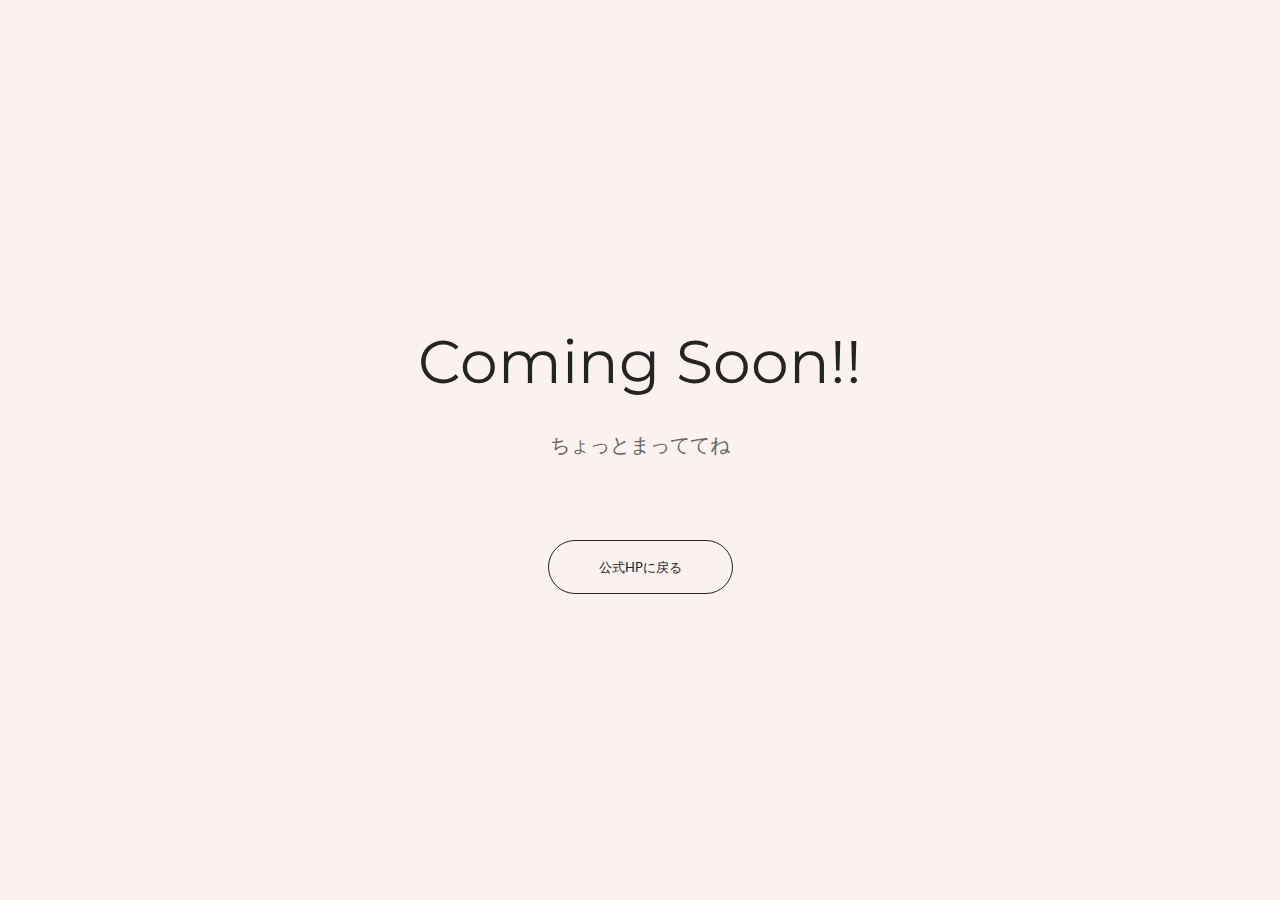
<file: index_coming_soon.html>
<!DOCTYPE html>
<html lang="ja" class="no-js">
<!-- Begin Head -->

<head>
  <!-- Basic -->
  <meta charset="utf-8" />
  <meta name="viewport" content="width=device-width, initial-scale=1, shrink-to-fit=no">
  <meta http-equiv="x-ua-compatible" content="ie=edge">
  <title>DENX -2017EVE特設サイト-</title>
  <meta name="keywords" content="HTML5 Theme" />
  <meta name="description" content="Megakit - HTML5 Theme">
  <meta name="author" content="keenthemes.com">

  <!-- Web Fonts -->
  <link href="https://fonts.googleapis.com/css?family=Lato:300,400,400i|Montserrat:400,700" rel="stylesheet">

  <!-- Vendor Styles -->
  <link href="vendor/bootstrap/css/bootstrap.min.css" rel="stylesheet" type="text/css" />
  <link href="vendor/themify/themify.css" rel="stylesheet" type="text/css" />
  <link href="vendor/scrollbar/scrollbar.min.css" rel="stylesheet" type="text/css" />

  <!-- Theme Styles -->
  <link href="css/style.css" rel="stylesheet" type="text/css" />
  <link href="css/global/global.css" rel="stylesheet" type="text/css" />

  <!-- Favicon -->
  <link rel="shortcut icon" href="img/favicon.ico" type="image/x-icon">
  <link rel="apple-touch-icon" href="img/apple-touch-icon.png">
</head>
<!-- End Head -->

<!-- Body -->

<body>

  <!--========== HEADER ==========-->

  <!--========== END HEADER ==========-->

  <!--========== PAGE CONTENT ==========-->
  <div class="g-bg-position--center g-fullheight--xs">
    <div class="container js__ver-center-aligned">
      <div class="g-text-center--xs">
        <div class="g-margin-t-40--xs g-margin-b-60--xs g-margin-b-80--sm">
          <h1 class="g-font-size-32--xs g-font-size-50--sm g-font-size-60--md g-margin-b-30--xs">Coming Soon!!</h1>
          <p class="text-uppercase g-font-size-20--md g-font-weight--300">ちょっとまっててね</p>
        </div>
        <form>
          <button type="button" class="text-uppercase s-btn s-btn--md s-btn--dark-brd g-radius--50 g-padding-x-50--xs g-margin-b-20--xs" onclick="location.href='https://denx.jp'">公式HPに戻る</button>
        </form>
      </div>
    </div>
  </div>
  <!--========== END PAGE CONTENT ==========-->

  <!--========== JAVASCRIPTS (Load javascripts at bottom, this will reduce page load time) ==========-->
  <!-- Vendor -->
  <script type="text/javascript" src="vendor/jquery.min.js"></script>
  <script type="text/javascript" src="vendor/jquery.migrate.min.js"></script>
  <script type="text/javascript" src="vendor/bootstrap/js/bootstrap.min.js"></script>
  <script type="text/javascript" src="vendor/jquery.smooth-scroll.min.js"></script>
  <script type="text/javascript" src="vendor/scrollbar/jquery.scrollbar.min.js"></script>

  <!-- General Components and Settings -->
  <script type="text/javascript" src="js/global.min.js"></script>
  <script type="text/javascript" src="js/components/scrollbar.min.js"></script>

  <script type="text/javascript">
    function OnButtonClick() {
      target = document.getElementById("output");
    }
  </script>
  <!--========== END JAVASCRIPTS ==========-->

</body>
<!-- End Body -->

</html>
</file>
<file: vendor/themify/themify.css>
@font-face {
	font-family: 'themify';
	src:url('fonts/themify.eot?-fvbane');
	src:url('fonts/themify.eot?#iefix-fvbane') format('embedded-opentype'),
		url('fonts/themify.woff?-fvbane') format('woff'),
		url('fonts/themify.ttf?-fvbane') format('truetype'),
		url('fonts/themify.svg?-fvbane#themify') format('svg');
	font-weight: normal;
	font-style: normal;
}

[class^="ti-"], [class*=" ti-"] {
	font-family: 'themify';
	speak: none;
	font-style: normal;
	font-weight: normal;
	font-variant: normal;
	text-transform: none;
	line-height: 1;

	/* Better Font Rendering =========== */
	-webkit-font-smoothing: antialiased;
	-moz-osx-font-smoothing: grayscale;
}

.ti-wand:before {
	content: "\e600";
}
.ti-volume:before {
	content: "\e601";
}
.ti-user:before {
	content: "\e602";
}
.ti-unlock:before {
	content: "\e603";
}
.ti-unlink:before {
	content: "\e604";
}
.ti-trash:before {
	content: "\e605";
}
.ti-thought:before {
	content: "\e606";
}
.ti-target:before {
	content: "\e607";
}
.ti-tag:before {
	content: "\e608";
}
.ti-tablet:before {
	content: "\e609";
}
.ti-star:before {
	content: "\e60a";
}
.ti-spray:before {
	content: "\e60b";
}
.ti-signal:before {
	content: "\e60c";
}
.ti-shopping-cart:before {
	content: "\e60d";
}
.ti-shopping-cart-full:before {
	content: "\e60e";
}
.ti-settings:before {
	content: "\e60f";
}
.ti-search:before {
	content: "\e610";
}
.ti-zoom-in:before {
	content: "\e611";
}
.ti-zoom-out:before {
	content: "\e612";
}
.ti-cut:before {
	content: "\e613";
}
.ti-ruler:before {
	content: "\e614";
}
.ti-ruler-pencil:before {
	content: "\e615";
}
.ti-ruler-alt:before {
	content: "\e616";
}
.ti-bookmark:before {
	content: "\e617";
}
.ti-bookmark-alt:before {
	content: "\e618";
}
.ti-reload:before {
	content: "\e619";
}
.ti-plus:before {
	content: "\e61a";
}
.ti-pin:before {
	content: "\e61b";
}
.ti-pencil:before {
	content: "\e61c";
}
.ti-pencil-alt:before {
	content: "\e61d";
}
.ti-paint-roller:before {
	content: "\e61e";
}
.ti-paint-bucket:before {
	content: "\e61f";
}
.ti-na:before {
	content: "\e620";
}
.ti-mobile:before {
	content: "\e621";
}
.ti-minus:before {
	content: "\e622";
}
.ti-medall:before {
	content: "\e623";
}
.ti-medall-alt:before {
	content: "\e624";
}
.ti-marker:before {
	content: "\e625";
}
.ti-marker-alt:before {
	content: "\e626";
}
.ti-arrow-up:before {
	content: "\e627";
}
.ti-arrow-right:before {
	content: "\e628";
}
.ti-arrow-left:before {
	content: "\e629";
}
.ti-arrow-down:before {
	content: "\e62a";
}
.ti-lock:before {
	content: "\e62b";
}
.ti-location-arrow:before {
	content: "\e62c";
}
.ti-link:before {
	content: "\e62d";
}
.ti-layout:before {
	content: "\e62e";
}
.ti-layers:before {
	content: "\e62f";
}
.ti-layers-alt:before {
	content: "\e630";
}
.ti-key:before {
	content: "\e631";
}
.ti-import:before {
	content: "\e632";
}
.ti-image:before {
	content: "\e633";
}
.ti-heart:before {
	content: "\e634";
}
.ti-heart-broken:before {
	content: "\e635";
}
.ti-hand-stop:before {
	content: "\e636";
}
.ti-hand-open:before {
	content: "\e637";
}
.ti-hand-drag:before {
	content: "\e638";
}
.ti-folder:before {
	content: "\e639";
}
.ti-flag:before {
	content: "\e63a";
}
.ti-flag-alt:before {
	content: "\e63b";
}
.ti-flag-alt-2:before {
	content: "\e63c";
}
.ti-eye:before {
	content: "\e63d";
}
.ti-export:before {
	content: "\e63e";
}
.ti-exchange-vertical:before {
	content: "\e63f";
}
.ti-desktop:before {
	content: "\e640";
}
.ti-cup:before {
	content: "\e641";
}
.ti-crown:before {
	content: "\e642";
}
.ti-comments:before {
	content: "\e643";
}
.ti-comment:before {
	content: "\e644";
}
.ti-comment-alt:before {
	content: "\e645";
}
.ti-close:before {
	content: "\e646";
}
.ti-clip:before {
	content: "\e647";
}
.ti-angle-up:before {
	content: "\e648";
}
.ti-angle-right:before {
	content: "\e649";
}
.ti-angle-left:before {
	content: "\e64a";
}
.ti-angle-down:before {
	content: "\e64b";
}
.ti-check:before {
	content: "\e64c";
}
.ti-check-box:before {
	content: "\e64d";
}
.ti-camera:before {
	content: "\e64e";
}
.ti-announcement:before {
	content: "\e64f";
}
.ti-brush:before {
	content: "\e650";
}
.ti-briefcase:before {
	content: "\e651";
}
.ti-bolt:before {
	content: "\e652";
}
.ti-bolt-alt:before {
	content: "\e653";
}
.ti-blackboard:before {
	content: "\e654";
}
.ti-bag:before {
	content: "\e655";
}
.ti-move:before {
	content: "\e656";
}
.ti-arrows-vertical:before {
	content: "\e657";
}
.ti-arrows-horizontal:before {
	content: "\e658";
}
.ti-fullscreen:before {
	content: "\e659";
}
.ti-arrow-top-right:before {
	content: "\e65a";
}
.ti-arrow-top-left:before {
	content: "\e65b";
}
.ti-arrow-circle-up:before {
	content: "\e65c";
}
.ti-arrow-circle-right:before {
	content: "\e65d";
}
.ti-arrow-circle-left:before {
	content: "\e65e";
}
.ti-arrow-circle-down:before {
	content: "\e65f";
}
.ti-angle-double-up:before {
	content: "\e660";
}
.ti-angle-double-right:before {
	content: "\e661";
}
.ti-angle-double-left:before {
	content: "\e662";
}
.ti-angle-double-down:before {
	content: "\e663";
}
.ti-zip:before {
	content: "\e664";
}
.ti-world:before {
	content: "\e665";
}
.ti-wheelchair:before {
	content: "\e666";
}
.ti-view-list:before {
	content: "\e667";
}
.ti-view-list-alt:before {
	content: "\e668";
}
.ti-view-grid:before {
	content: "\e669";
}
.ti-uppercase:before {
	content: "\e66a";
}
.ti-upload:before {
	content: "\e66b";
}
.ti-underline:before {
	content: "\e66c";
}
.ti-truck:before {
	content: "\e66d";
}
.ti-timer:before {
	content: "\e66e";
}
.ti-ticket:before {
	content: "\e66f";
}
.ti-thumb-up:before {
	content: "\e670";
}
.ti-thumb-down:before {
	content: "\e671";
}
.ti-text:before {
	content: "\e672";
}
.ti-stats-up:before {
	content: "\e673";
}
.ti-stats-down:before {
	content: "\e674";
}
.ti-split-v:before {
	content: "\e675";
}
.ti-split-h:before {
	content: "\e676";
}
.ti-smallcap:before {
	content: "\e677";
}
.ti-shine:before {
	content: "\e678";
}
.ti-shift-right:before {
	content: "\e679";
}
.ti-shift-left:before {
	content: "\e67a";
}
.ti-shield:before {
	content: "\e67b";
}
.ti-notepad:before {
	content: "\e67c";
}
.ti-server:before {
	content: "\e67d";
}
.ti-quote-right:before {
	content: "\e67e";
}
.ti-quote-left:before {
	content: "\e67f";
}
.ti-pulse:before {
	content: "\e680";
}
.ti-printer:before {
	content: "\e681";
}
.ti-power-off:before {
	content: "\e682";
}
.ti-plug:before {
	content: "\e683";
}
.ti-pie-chart:before {
	content: "\e684";
}
.ti-paragraph:before {
	content: "\e685";
}
.ti-panel:before {
	content: "\e686";
}
.ti-package:before {
	content: "\e687";
}
.ti-music:before {
	content: "\e688";
}
.ti-music-alt:before {
	content: "\e689";
}
.ti-mouse:before {
	content: "\e68a";
}
.ti-mouse-alt:before {
	content: "\e68b";
}
.ti-money:before {
	content: "\e68c";
}
.ti-microphone:before {
	content: "\e68d";
}
.ti-menu:before {
	content: "\e68e";
}
.ti-menu-alt:before {
	content: "\e68f";
}
.ti-map:before {
	content: "\e690";
}
.ti-map-alt:before {
	content: "\e691";
}
.ti-loop:before {
	content: "\e692";
}
.ti-location-pin:before {
	content: "\e693";
}
.ti-list:before {
	content: "\e694";
}
.ti-light-bulb:before {
	content: "\e695";
}
.ti-Italic:before {
	content: "\e696";
}
.ti-info:before {
	content: "\e697";
}
.ti-infinite:before {
	content: "\e698";
}
.ti-id-badge:before {
	content: "\e699";
}
.ti-hummer:before {
	content: "\e69a";
}
.ti-home:before {
	content: "\e69b";
}
.ti-help:before {
	content: "\e69c";
}
.ti-headphone:before {
	content: "\e69d";
}
.ti-harddrives:before {
	content: "\e69e";
}
.ti-harddrive:before {
	content: "\e69f";
}
.ti-gift:before {
	content: "\e6a0";
}
.ti-game:before {
	content: "\e6a1";
}
.ti-filter:before {
	content: "\e6a2";
}
.ti-files:before {
	content: "\e6a3";
}
.ti-file:before {
	content: "\e6a4";
}
.ti-eraser:before {
	content: "\e6a5";
}
.ti-envelope:before {
	content: "\e6a6";
}
.ti-download:before {
	content: "\e6a7";
}
.ti-direction:before {
	content: "\e6a8";
}
.ti-direction-alt:before {
	content: "\e6a9";
}
.ti-dashboard:before {
	content: "\e6aa";
}
.ti-control-stop:before {
	content: "\e6ab";
}
.ti-control-shuffle:before {
	content: "\e6ac";
}
.ti-control-play:before {
	content: "\e6ad";
}
.ti-control-pause:before {
	content: "\e6ae";
}
.ti-control-forward:before {
	content: "\e6af";
}
.ti-control-backward:before {
	content: "\e6b0";
}
.ti-cloud:before {
	content: "\e6b1";
}
.ti-cloud-up:before {
	content: "\e6b2";
}
.ti-cloud-down:before {
	content: "\e6b3";
}
.ti-clipboard:before {
	content: "\e6b4";
}
.ti-car:before {
	content: "\e6b5";
}
.ti-calendar:before {
	content: "\e6b6";
}
.ti-book:before {
	content: "\e6b7";
}
.ti-bell:before {
	content: "\e6b8";
}
.ti-basketball:before {
	content: "\e6b9";
}
.ti-bar-chart:before {
	content: "\e6ba";
}
.ti-bar-chart-alt:before {
	content: "\e6bb";
}
.ti-back-right:before {
	content: "\e6bc";
}
.ti-back-left:before {
	content: "\e6bd";
}
.ti-arrows-corner:before {
	content: "\e6be";
}
.ti-archive:before {
	content: "\e6bf";
}
.ti-anchor:before {
	content: "\e6c0";
}
.ti-align-right:before {
	content: "\e6c1";
}
.ti-align-left:before {
	content: "\e6c2";
}
.ti-align-justify:before {
	content: "\e6c3";
}
.ti-align-center:before {
	content: "\e6c4";
}
.ti-alert:before {
	content: "\e6c5";
}
.ti-alarm-clock:before {
	content: "\e6c6";
}
.ti-agenda:before {
	content: "\e6c7";
}
.ti-write:before {
	content: "\e6c8";
}
.ti-window:before {
	content: "\e6c9";
}
.ti-widgetized:before {
	content: "\e6ca";
}
.ti-widget:before {
	content: "\e6cb";
}
.ti-widget-alt:before {
	content: "\e6cc";
}
.ti-wallet:before {
	content: "\e6cd";
}
.ti-video-clapper:before {
	content: "\e6ce";
}
.ti-video-camera:before {
	content: "\e6cf";
}
.ti-vector:before {
	content: "\e6d0";
}
.ti-themify-logo:before {
	content: "\e6d1";
}
.ti-themify-favicon:before {
	content: "\e6d2";
}
.ti-themify-favicon-alt:before {
	content: "\e6d3";
}
.ti-support:before {
	content: "\e6d4";
}
.ti-stamp:before {
	content: "\e6d5";
}
.ti-split-v-alt:before {
	content: "\e6d6";
}
.ti-slice:before {
	content: "\e6d7";
}
.ti-shortcode:before {
	content: "\e6d8";
}
.ti-shift-right-alt:before {
	content: "\e6d9";
}
.ti-shift-left-alt:before {
	content: "\e6da";
}
.ti-ruler-alt-2:before {
	content: "\e6db";
}
.ti-receipt:before {
	content: "\e6dc";
}
.ti-pin2:before {
	content: "\e6dd";
}
.ti-pin-alt:before {
	content: "\e6de";
}
.ti-pencil-alt2:before {
	content: "\e6df";
}
.ti-palette:before {
	content: "\e6e0";
}
.ti-more:before {
	content: "\e6e1";
}
.ti-more-alt:before {
	content: "\e6e2";
}
.ti-microphone-alt:before {
	content: "\e6e3";
}
.ti-magnet:before {
	content: "\e6e4";
}
.ti-line-double:before {
	content: "\e6e5";
}
.ti-line-dotted:before {
	content: "\e6e6";
}
.ti-line-dashed:before {
	content: "\e6e7";
}
.ti-layout-width-full:before {
	content: "\e6e8";
}
.ti-layout-width-default:before {
	content: "\e6e9";
}
.ti-layout-width-default-alt:before {
	content: "\e6ea";
}
.ti-layout-tab:before {
	content: "\e6eb";
}
.ti-layout-tab-window:before {
	content: "\e6ec";
}
.ti-layout-tab-v:before {
	content: "\e6ed";
}
.ti-layout-tab-min:before {
	content: "\e6ee";
}
.ti-layout-slider:before {
	content: "\e6ef";
}
.ti-layout-slider-alt:before {
	content: "\e6f0";
}
.ti-layout-sidebar-right:before {
	content: "\e6f1";
}
.ti-layout-sidebar-none:before {
	content: "\e6f2";
}
.ti-layout-sidebar-left:before {
	content: "\e6f3";
}
.ti-layout-placeholder:before {
	content: "\e6f4";
}
.ti-layout-menu:before {
	content: "\e6f5";
}
.ti-layout-menu-v:before {
	content: "\e6f6";
}
.ti-layout-menu-separated:before {
	content: "\e6f7";
}
.ti-layout-menu-full:before {
	content: "\e6f8";
}
.ti-layout-media-right-alt:before {
	content: "\e6f9";
}
.ti-layout-media-right:before {
	content: "\e6fa";
}
.ti-layout-media-overlay:before {
	content: "\e6fb";
}
.ti-layout-media-overlay-alt:before {
	content: "\e6fc";
}
.ti-layout-media-overlay-alt-2:before {
	content: "\e6fd";
}
.ti-layout-media-left-alt:before {
	content: "\e6fe";
}
.ti-layout-media-left:before {
	content: "\e6ff";
}
.ti-layout-media-center-alt:before {
	content: "\e700";
}
.ti-layout-media-center:before {
	content: "\e701";
}
.ti-layout-list-thumb:before {
	content: "\e702";
}
.ti-layout-list-thumb-alt:before {
	content: "\e703";
}
.ti-layout-list-post:before {
	content: "\e704";
}
.ti-layout-list-large-image:before {
	content: "\e705";
}
.ti-layout-line-solid:before {
	content: "\e706";
}
.ti-layout-grid4:before {
	content: "\e707";
}
.ti-layout-grid3:before {
	content: "\e708";
}
.ti-layout-grid2:before {
	content: "\e709";
}
.ti-layout-grid2-thumb:before {
	content: "\e70a";
}
.ti-layout-cta-right:before {
	content: "\e70b";
}
.ti-layout-cta-left:before {
	content: "\e70c";
}
.ti-layout-cta-center:before {
	content: "\e70d";
}
.ti-layout-cta-btn-right:before {
	content: "\e70e";
}
.ti-layout-cta-btn-left:before {
	content: "\e70f";
}
.ti-layout-column4:before {
	content: "\e710";
}
.ti-layout-column3:before {
	content: "\e711";
}
.ti-layout-column2:before {
	content: "\e712";
}
.ti-layout-accordion-separated:before {
	content: "\e713";
}
.ti-layout-accordion-merged:before {
	content: "\e714";
}
.ti-layout-accordion-list:before {
	content: "\e715";
}
.ti-ink-pen:before {
	content: "\e716";
}
.ti-info-alt:before {
	content: "\e717";
}
.ti-help-alt:before {
	content: "\e718";
}
.ti-headphone-alt:before {
	content: "\e719";
}
.ti-hand-point-up:before {
	content: "\e71a";
}
.ti-hand-point-right:before {
	content: "\e71b";
}
.ti-hand-point-left:before {
	content: "\e71c";
}
.ti-hand-point-down:before {
	content: "\e71d";
}
.ti-gallery:before {
	content: "\e71e";
}
.ti-face-smile:before {
	content: "\e71f";
}
.ti-face-sad:before {
	content: "\e720";
}
.ti-credit-card:before {
	content: "\e721";
}
.ti-control-skip-forward:before {
	content: "\e722";
}
.ti-control-skip-backward:before {
	content: "\e723";
}
.ti-control-record:before {
	content: "\e724";
}
.ti-control-eject:before {
	content: "\e725";
}
.ti-comments-smiley:before {
	content: "\e726";
}
.ti-brush-alt:before {
	content: "\e727";
}
.ti-youtube:before {
	content: "\e728";
}
.ti-vimeo:before {
	content: "\e729";
}
.ti-twitter:before {
	content: "\e72a";
}
.ti-time:before {
	content: "\e72b";
}
.ti-tumblr:before {
	content: "\e72c";
}
.ti-skype:before {
	content: "\e72d";
}
.ti-share:before {
	content: "\e72e";
}
.ti-share-alt:before {
	content: "\e72f";
}
.ti-rocket:before {
	content: "\e730";
}
.ti-pinterest:before {
	content: "\e731";
}
.ti-new-window:before {
	content: "\e732";
}
.ti-microsoft:before {
	content: "\e733";
}
.ti-list-ol:before {
	content: "\e734";
}
.ti-linkedin:before {
	content: "\e735";
}
.ti-layout-sidebar-2:before {
	content: "\e736";
}
.ti-layout-grid4-alt:before {
	content: "\e737";
}
.ti-layout-grid3-alt:before {
	content: "\e738";
}
.ti-layout-grid2-alt:before {
	content: "\e739";
}
.ti-layout-column4-alt:before {
	content: "\e73a";
}
.ti-layout-column3-alt:before {
	content: "\e73b";
}
.ti-layout-column2-alt:before {
	content: "\e73c";
}
.ti-instagram:before {
	content: "\e73d";
}
.ti-google:before {
	content: "\e73e";
}
.ti-github:before {
	content: "\e73f";
}
.ti-flickr:before {
	content: "\e740";
}
.ti-facebook:before {
	content: "\e741";
}
.ti-dropbox:before {
	content: "\e742";
}
.ti-dribbble:before {
	content: "\e743";
}
.ti-apple:before {
	content: "\e744";
}
.ti-android:before {
	content: "\e745";
}
.ti-save:before {
	content: "\e746";
}
.ti-save-alt:before {
	content: "\e747";
}
.ti-yahoo:before {
	content: "\e748";
}
.ti-wordpress:before {
	content: "\e749";
}
.ti-vimeo-alt:before {
	content: "\e74a";
}
.ti-twitter-alt:before {
	content: "\e74b";
}
.ti-tumblr-alt:before {
	content: "\e74c";
}
.ti-trello:before {
	content: "\e74d";
}
.ti-stack-overflow:before {
	content: "\e74e";
}
.ti-soundcloud:before {
	content: "\e74f";
}
.ti-sharethis:before {
	content: "\e750";
}
.ti-sharethis-alt:before {
	content: "\e751";
}
.ti-reddit:before {
	content: "\e752";
}
.ti-pinterest-alt:before {
	content: "\e753";
}
.ti-microsoft-alt:before {
	content: "\e754";
}
.ti-linux:before {
	content: "\e755";
}
.ti-jsfiddle:before {
	content: "\e756";
}
.ti-joomla:before {
	content: "\e757";
}
.ti-html5:before {
	content: "\e758";
}
.ti-flickr-alt:before {
	content: "\e759";
}
.ti-email:before {
	content: "\e75a";
}
.ti-drupal:before {
	content: "\e75b";
}
.ti-dropbox-alt:before {
	content: "\e75c";
}
.ti-css3:before {
	content: "\e75d";
}
.ti-rss:before {
	content: "\e75e";
}
.ti-rss-alt:before {
	content: "\e75f";
}
</file>
<file: css/style.css>
/*----------------------------------
	Common HTML elements and more for easier usage
------------------------------------*/
html {
  overflow-x: hidden;
}

html, html a, body {
  -webkit-font-smoothing: antialiased;
}

html {
  font-size: 16px;
  -webkit-tap-highlight-color: transparent;
}

body {
  font-size: 1rem;
  font-family: Lato, sans-serif;
  color: #222324;
  line-height: 1.6;
  background-color: #FBF2EF;
}

/* Typography */
h1, h2, h3, h4, h5, h6 {
  font-weight: 400;
  font-family: Montserrat, sans-serif;
  line-height: 1.2;
  color: #242424;
  margin-top: 0;
  margin-bottom: .5rem;
}

h1,
h2,
h3,
h4,
h5,
h6 {
  text-transform: capitalize;
  margin-bottom: 0.75rem;
}

h1 a,
h2 a,
h3 a,
h4 a,
h5 a,
h6 a {
  color: #242424;
  transition-duration: 200ms;
  transition-property: all;
  transition-timing-function: cubic-bezier(0.7, 1, 0.7, 1);
}

h1 a:focus, h1 a:hover,
h2 a:focus,
h2 a:hover,
h3 a:focus,
h3 a:hover,
h4 a:focus,
h4 a:hover,
h5 a:focus,
h5 a:hover,
h6 a:focus,
h6 a:hover {
  color: #13b1cd;
  transition-duration: 200ms;
  transition-property: all;
  transition-timing-function: cubic-bezier(0.7, 1, 0.7, 1);
}

h1 {
  font-size: 2.5rem;
}

h2 {
  font-size: 2rem;
}

h3 {
  font-size: 1.75rem;
}

h4 {
  font-size: 1.5rem;
}

h5 {
  font-size: 1.25rem;
}

h6 {
  font-size: 1rem;
}

em,
li {
  font-size: 1rem;
  font-weight: 300;
  color: #242424;
}

em > a,
li > a {
  color: #242424;
}

em > a:hover,
li > a:hover {
  color: #13b1cd;
}

small {
  color: #656565;
}

label {
  font-size: 0.8125rem;
  font-weight: 700;
  color: #242424;
  margin-bottom: .25rem;
}

i {
  line-height: 1;
}

/* Paragraph */
p {
  font-size: 0.9375rem;
  font-weight: 300;
  color: #656565;
  line-height: 1.6;
  margin-top: 0;
  margin-bottom: 1rem;
}

/* Links */
a {
  color: #13b1cd;
  text-decoration: none;
}

a:focus, a:hover {
  color: #1095ac;
  text-decoration: none;
}

a:focus {
  outline: none;
}

/*----------------------------------
  Selection
------------------------------------*/
::selection {
  color: #fff;
  background: #13b1cd;
  text-shadow: none;
}

::-webkit-selection {
  color: #fff;
  background: #13b1cd;
  text-shadow: none;
}

:active,
:focus {
  outline: none;
}

/*----------------------------------
  Button
------------------------------------*/
.s-btn {
  display: inline-block;
  text-align: center;
  vertical-align: middle;
  border: none;
  white-space: nowrap;
  touch-action: manipulation;
  cursor: pointer;
  user-select: none;
  transition-duration: 300ms;
  transition-property: all;
  transition-timing-function: cubic-bezier(0.7, 1, 0.7, 1);
}

.s-btn:focus, .s-btn:hover {
  text-decoration: none;
  transition-duration: 300ms;
  transition-property: all;
  transition-timing-function: cubic-bezier(0.7, 1, 0.7, 1);
}

.s-btn.focus {
  text-decoration: none;
}

.s-btn:active, .s-btn.active {
  background-image: none;
  outline: 0;
}

.s-btn.disabled, .s-btn:disabled,
fieldset[disabled] .s-btn {
  cursor: not-allowed;
  opacity: .65;
}

.s-btn__element--left, .s-btn__element--right {
  display: table-cell;
  vertical-align: middle;
  text-align: left;
}

/* Sizes
------------------------------ */
.s-btn--xs {
  font-size: 0.75rem;
  font-weight: 400;
  padding: 0.5rem 1.25rem;
}

.s-btn--sm {
  font-size: 0.875rem;
  font-weight: 400;
  padding: 0.75rem 1.25rem;
}

.s-btn--md {
  font-size: 0.8125rem;
  font-weight: 400;
  padding: 1rem 2.5rem;
}

.s-btn-icon--md {
  font-size: 1rem;
  padding: 0.9375rem 1.5625rem 0.75rem;
}

/* Styles
------------------------------ */
.s-btn--white-brd {
  color: #fff;
  background: transparent;
  border-width: 0.0625rem;
  border-style: solid;
  border-color: #fff;
}

.s-btn--white-brd:focus, .s-btn--white-brd:hover {
  color: #222324;
  background: #fff;
  border-color: #fff;
}

.s-btn--white-bg {
  color: #222324;
  background: #fff;
}

.s-btn--white-bg:focus, .s-btn--white-bg:hover {
  color: #13b1cd;
  background: #fff;
}

.s-btn--dark-bg {
  color: #fff;
  background: #222324;
  border-width: 0.0625rem;
  border-style: solid;
  border-color: #222324;
}

.s-btn--dark-bg:focus, .s-btn--dark-bg:hover {
  color: #fff;
  background: #13b1cd;
  border-color: #13b1cd;
}

.s-btn--dark-brd {
  color: #222324;
  background: transparent;
  border-width: 0.0625rem;
  border-style: solid;
  border-color: #222324;
}

.s-btn--dark-brd:focus, .s-btn--dark-brd:hover {
  color: #fff;
  background: #222324;
  border-color: #222324;
}

.s-btn--primary-bg {
  color: #fff;
  background: #13b1cd;
  border-width: 0.0625rem;
  border-style: solid;
  border-color: #13b1cd;
}

.s-btn--primary-bg:focus, .s-btn--primary-bg:hover {
  color: #fff;
  background: #13b1cd;
  border-color: #13b1cd;
}

.s-btn--primary-brd {
  color: #13b1cd;
  background: transparent;
  border-width: 0.0625rem;
  border-style: solid;
  border-color: #13b1cd;
}

.s-btn--primary-brd:focus, .s-btn--primary-brd:hover {
  color: #fff;
  background: #13b1cd;
  border-color: #13b1cd;
}

.s-btn-icon--white-brd {
  border-left: none;
}

.s-btn-icon--dark-brd {
  border-left: none;
}

/*----------------------------------
  Clients v1
------------------------------------*/
.s-clients-v1 {
  display: block;
  width: 6.25rem;
  height: auto;
  margin: 0 auto;
  opacity: 1;
  cursor: pointer;
  transition-duration: 200ms;
  transition-property: all;
  transition-timing-function: cubic-bezier(0.7, 1, 0.7, 1);
}

.s-clients-v1:hover {
  opacity: .8;
  transition-duration: 200ms;
  transition-property: all;
  transition-timing-function: cubic-bezier(0.7, 1, 0.7, 1);
}

/*----------------------------------
  FAQ
------------------------------------*/
.s-faq__pseudo {
  position: relative;
}

.s-faq__pseudo:before {
  position: absolute;
  left: 12.5rem;
  bottom: -1rem;
  z-index: -1;
  font-size: 9.375rem;
  font-family: Playfair Display, serif;
  color: rgba(245, 248, 249, 0.8);
  content: "\0026";
}

.s-faq-grid__divider {
  display: inline-block;
  border-bottom: 0.0625rem solid rgba(255, 255, 255, 0.3);
  margin: .3125rem 0;
}

.s-faq-grid__title {
  font-size: 1rem;
  color: #fff;
  margin: .3125rem 0 0 .5rem;
}

.s-faq .cbp-caption {
  border-bottom: none;
}

/*----------------------------------
  Form Input
------------------------------------*/
/* Form Input v1 */
.s-form-v1__input {
  height: 3.375rem;
  color: #fff;
  font-size: 0.875rem;
  font-weight: 300;
  background: transparent;
  border-color: #fff;
  border-right: none;
  box-shadow: none;
  letter-spacing: .1rem;
  text-transform: uppercase;
  padding: .625rem 2.5rem;
}

.s-form-v1__input::-webkit-input-placeholder {
  color: #fff;
}

.s-form-v1__input::-moz-placeholder {
  color: #fff;
}

.s-form-v1__input:-ms-input-placeholder {
  color: #fff;
}

.s-form-v1__input::placeholder {
  color: #fff;
}

.s-form-v1__input:focus {
  box-shadow: none;
  border-color: #fff;
  background: rgba(255, 255, 255, 0.1);
}

/* Form Input v2 */
.s-form-v2__input {
  height: 3.5rem;
  font-size: 0.875rem;
  font-weight: 300;
  color: #656565;
  border: none;
  box-shadow: none;
  letter-spacing: .1rem;
  text-transform: uppercase;
  padding: .625rem 1.25rem;
  transition-duration: 300ms;
  transition-property: all;
  transition-timing-function: cubic-bezier(0.7, 1, 0.7, 1);
}

.s-form-v2__input::-webkit-input-placeholder {
  color: #656565;
}

.s-form-v2__input::-moz-placeholder {
  color: #656565;
}

.s-form-v2__input:-ms-input-placeholder {
  color: #656565;
}

.s-form-v2__input::placeholder {
  color: #656565;
}

.s-form-v2__input:focus {
  font-weight: 400;
  color: #656565;
  box-shadow: none;
  transition-duration: 300ms;
  transition-property: all;
  transition-timing-function: cubic-bezier(0.7, 1, 0.7, 1);
}

.s-form-v2__input:focus::-webkit-input-placeholder {
  color: #656565;
}

.s-form-v2__input:focus::-moz-placeholder {
  color: #656565;
}

.s-form-v2__input:focus:-ms-input-placeholder {
  color: #656565;
}

.s-form-v2__input:focus::placeholder {
  color: #656565;
}

/* Form Input v3 */
.s-form-v3__input {
  position: relative;
  height: 3.125rem;
  font-size: 0.8125rem;
  font-weight: 400;
  color: rgba(255, 255, 255, 0.7);
  border: none;
  border-bottom: 0.0625rem solid rgba(255, 255, 255, 0.5);
  background: transparent;
  box-shadow: none;
  border-radius: 0;
  letter-spacing: .1rem;
  text-transform: uppercase;
  padding: 0 1.25rem 0 0;
  transition-duration: 300ms;
  transition-property: all;
  transition-timing-function: cubic-bezier(0.7, 1, 0.7, 1);
}

.s-form-v3__input::-webkit-input-placeholder {
  color: rgba(255, 255, 255, 0.7);
}

.s-form-v3__input::-moz-placeholder {
  color: rgba(255, 255, 255, 0.7);
}

.s-form-v3__input:-ms-input-placeholder {
  color: rgba(255, 255, 255, 0.7);
}

.s-form-v3__input::placeholder {
  color: rgba(255, 255, 255, 0.7);
}

.s-form-v3__input:focus {
  color: #fff;
  border-color: rgba(255, 255, 255, 0.99);
  box-shadow: none;
}

.s-form-v3__input:focus::-webkit-input-placeholder {
  color: #fff;
}

.s-form-v3__input:focus::-moz-placeholder {
  color: #fff;
}

.s-form-v3__input:focus:-ms-input-placeholder {
  color: #fff;
}

.s-form-v3__input:focus::placeholder {
  color: #fff;
}

/* Form Input v4 */
.s-form-v4__input {
  position: relative;
  height: 3.125rem;
  font-size: 0.8125rem;
  font-weight: 400;
  color: rgba(34, 35, 36, 0.5);
  border: none;
  border-bottom: .0625rem solid;
  background: rgba(34, 35, 36, 0.3);
  background: transparent;
  box-shadow: none;
  border-radius: 0;
  letter-spacing: .1rem;
  text-transform: uppercase;
  padding: 0 1.25rem .3125rem 1rem;
  transition-duration: 300ms;
  transition-property: all;
  transition-timing-function: cubic-bezier(0.7, 1, 0.7, 1);
}

.s-form-v4__input::-webkit-input-placeholder {
  color: rgba(34, 35, 36, 0.5);
}

.s-form-v4__input::-moz-placeholder {
  color: rgba(34, 35, 36, 0.5);
}

.s-form-v4__input:-ms-input-placeholder {
  color: rgba(34, 35, 36, 0.5);
}

.s-form-v4__input::placeholder {
  color: rgba(34, 35, 36, 0.5);
}

.s-form-v4__input:focus {
  color: #222324;
  border-color: #222324;
  box-shadow: none;
}

.s-form-v4__input:focus::-webkit-input-placeholder {
  color: #222324;
}

.s-form-v4__input:focus::-moz-placeholder {
  color: #222324;
}

.s-form-v4__input:focus:-ms-input-placeholder {
  color: #222324;
}

.s-form-v4__input:focus::placeholder {
  color: #222324;
}

.s-form-v4__icon {
  font-size: 1.125rem;
  color: rgba(34, 35, 36, 0.7);
  border-bottom: 0.0625rem solid #222324;
  padding: 0 .75rem .95rem;
}

/* Form Input v5 */
.s-form-v5__input {
  height: 3.375rem;
  color: #656565;
  font-size: 0.875rem;
  font-weight: 300;
  background: transparent;
  border-color: #222324;
  border-right: none;
  box-shadow: none;
  letter-spacing: .1rem;
  text-transform: uppercase;
  padding: .625rem 2.5rem;
}

.s-form-v5__input::-webkit-input-placeholder {
  color: #656565;
}

.s-form-v5__input::-moz-placeholder {
  color: #656565;
}

.s-form-v5__input:-ms-input-placeholder {
  color: #656565;
}

.s-form-v5__input::placeholder {
  color: #656565;
}

.s-form-v5__input:focus {
  color: #222324;
  box-shadow: none;
  border-color: #222324;
}

.s-form-v5__input:focus::-webkit-input-placeholder {
  color: #222324;
}

.s-form-v5__input:focus::-moz-placeholder {
  color: #222324;
}

.s-form-v5__input:focus:-ms-input-placeholder {
  color: #222324;
}

.s-form-v5__input:focus::placeholder {
  color: #222324;
}

/*----------------------------------
  Icons
------------------------------------*/
.s-icon {
  display: inline-block;
  text-align: center;
  vertical-align: middle;
  transition-duration: 300ms;
  transition-property: all;
  transition-timing-function: cubic-bezier(0.7, 1, 0.7, 1);
}

.s-icon:focus, .s-icon:hover {
  text-decoration: none;
  transition-duration: 300ms;
  transition-property: all;
  transition-timing-function: cubic-bezier(0.7, 1, 0.7, 1);
}

/* Sizes
------------------------------ */
.s-icon--sm {
  width: 2.5rem;
  height: 2.5rem;
  font-size: 0.8125rem;
  padding: 0.6875rem;
}

.s-icon--md {
  width: 3.125rem;
  height: 3.125rem;
  font-size: 1.125rem;
  padding: 0.75rem;
}

.s-icon--lg {
  width: 3.5rem;
  height: 3.5rem;
  font-size: 1.625rem;
  padding: 0.5625rem 1rem;
}

/* Styles
------------------------------ */
.s-icon--white-brd {
  color: #fff;
  background: transparent;
  border-width: 0.0625rem;
  border-style: solid;
  border-color: #fff;
  line-height: 1.4;
}

.s-icon--white-brd:focus, .s-icon--white-brd:hover {
  color: #fff;
  background: #13b1cd;
  border-color: #13b1cd;
}

.s-icon--white-bg {
  color: #222324;
  background: #fff;
  border-width: 0.0625rem;
  border-style: solid;
  border-color: #fff;
  line-height: 1.4;
}

.s-icon--white-bg:focus, .s-icon--white-bg:hover {
  color: #13b1cd;
  background: #fff;
  border-color: #fff;
}

.s-icon--primary-brd {
  color: #13b1cd;
  background: transparent;
  border-width: 0.0625rem;
  border-style: solid;
  border-color: #13b1cd;
  line-height: 1.4;
}

.s-icon--primary-brd:focus, .s-icon--primary-brd:hover {
  color: #fff;
  background: #13b1cd;
  border-color: #13b1cd;
}

.s-icon--primary-bg {
  color: #fff;
  background: #13b1cd;
  line-height: 1.6;
}

/*----------------------------------
  Promo Block
------------------------------------*/
/* Promo Block v1 */
.s-promo-block-v1__square-effect {
  position: relative;
}

.s-promo-block-v1__square-effect:before {
  position: absolute;
  top: -5rem;
  left: -1.875rem;
  width: 18.75rem;
  height: 10.9375rem;
  border: .625rem solid;
  border-color: rgba(255, 255, 255, 0.2);
  content: " ";
}

.s-promo-block-v1__square-effect:after {
  position: absolute;
  right: 0;
  bottom: -2rem;
  width: 9.375rem;
  height: 9.375rem;
  border: .625rem solid;
  z-index: -1;
  border-color: rgba(108, 184, 237, 0.9);
  content: " ";
}

/* Promo Block v2 */
.s-promo-block-v2 {
  position: relative;
  z-index: 1;
}

.s-promo-block-v2:before {
  position: absolute;
  top: 0;
  left: 0;
  right: 0;
  bottom: 0;
  z-index: -1;
  width: 100%;
  height: 100%;
  background-image: linear-gradient(145deg, rgba(152, 119, 234, 0.7) -25%, #13b1cd 100%);
  background-repeat: repeat-x;
  content: " ";
}

.s-promo-block-v2__form {
  position: absolute;
  top: 50%;
  right: 0;
  -webkit-transform: translate3d(0, -50%, 0);
  transform: translate3d(0, -50%, 0);
}

@media (max-width: 61.9em) {
  .s-promo-block-v2__form {
    position: static;
    -webkit-transform: translate3d(0, 0, 0);
    transform: translate3d(0, 0, 0);
  }
}

/* Promo Block v3 */
.s-promo-block-v3__divider {
  position: relative;
  padding-bottom: 1.875rem;
}

.s-promo-block-v3__divider:before {
  position: absolute;
  top: 0;
  left: 0;
  right: 0;
  bottom: 0;
  width: 100%;
  height: 0.1875rem;
  background-image: linear-gradient(145deg, rgba(152, 119, 234, 0.9) -25%, #13b1cd 100%);
  background-repeat: repeat-x;
  content: " ";
}

.s-promo-block-v3__date {
  line-height: .8;
  margin-right: 1rem;
}

.s-promo-block-v3__month, .s-promo-block-v3__year {
  display: block;
  line-height: 1.3;
}

.s-promo-block-v3__month {
  vertical-align: top;
}

/* Promo Block v4 */
.s-promo-block-v4 {
  position: relative;
  z-index: 1;
}

.s-promo-block-v4:before {
  position: absolute;
  top: 0;
  left: 0;
  right: 0;
  bottom: 0;
  z-index: -1;
  width: 100%;
  height: 100%;
  background-image: linear-gradient(to bottom, rgba(34, 35, 36, 0.3) 0%, rgba(19, 177, 205, 0.6) 100%);
  background-repeat: repeat-x;
  content: " ";
}

/* Promo Block v5 */
.s-promo-block-v5 {
  position: relative;
  z-index: 1;
}

.s-promo-block-v5:before {
  position: absolute;
  top: 0;
  left: 0;
  right: 0;
  bottom: 0;
  z-index: -1;
  width: 100%;
  height: 100%;
  background-image: linear-gradient(90deg, rgba(28, 123, 172, 0.93) 0%, rgba(19, 177, 205, 0.93) 100%);
  background-repeat: repeat-x;
  content: " ";
}

/* Promo Block v6 */
.s-promo-block-v6 {
  position: relative;
  z-index: 1;
}

.s-promo-block-v6:before {
  position: absolute;
  top: 0;
  left: 0;
  right: 0;
  bottom: 0;
  z-index: -1;
  width: 100%;
  height: 100%;
  background-image: linear-gradient(-180deg, rgba(28, 123, 172, 0.1) 0%, #13b1cd 80%);
  background-repeat: repeat-x;
  content: " ";
}

/* Promo Block v7 */
.s-promo-block-v7 {
  position: relative;
  z-index: 1;
}

.s-promo-block-v7:before {
  position: absolute;
  top: 0;
  left: 0;
  right: 0;
  bottom: 0;
  z-index: -1;
  width: 100%;
  height: 100%;
  background-image: linear-gradient(145deg, rgba(19, 177, 205, 0.97) 0%, rgba(152, 119, 234, 0.97) 100%);
  background-repeat: repeat-x;
  content: " ";
}

/*----------------------------------
  Mockup
------------------------------------*/
/* Mockup v1 */
.s-mockup-v1 {
  position: relative;
  width: 55rem;
  height: auto;
  z-index: 1;
}

@media (max-width: 61.9em) {
  .s-mockup-v1 {
    width: 100%;
    height: auto;
  }
}

/* Mockup v2 */
.s-mockup-v2 {
  position: absolute;
  left: 6.25rem;
  bottom: 6.25rem;
  width: 25rem;
  height: auto;
}

@media (max-width: 33.9em) {
  .s-mockup-v2 {
    display: none;
  }
}

@media (min-width: 34em) {
  .s-mockup-v2 {
    position: absolute;
    left: 0.625rem;
    bottom: 0.625rem;
    width: 18.75rem;
    height: auto;
  }
}

@media (min-width: 48em) {
  .s-mockup-v2 {
    position: absolute;
    left: 5rem;
    bottom: 5rem;
    width: 18.75rem;
    height: auto;
  }
}

/*----------------------------------
  Plan
------------------------------------*/
/* Plan v1 */
.s-plan-v1 {
  box-shadow: 0.625rem 0.625rem 0.9375rem 0 rgba(31, 31, 31, 0.075);
}

.s-plan-v1__price-mark, .s-plan-v1__price-tag {
  color: #13b1cd;
}

.s-plan-v1__price-mark {
  font-size: 1.375rem;
  vertical-align: top;
}

.s-plan-v1__price-tag {
  font-size: 1.875rem;
  line-height: 1.1;
}

/* Plan v2 */
@media (min-width: 62em) {
  .s-plan-v2__main {
    position: relative;
    z-index: 1;
    box-shadow: 0 -1.25rem 3.125rem 0 rgba(34, 35, 36, 0.05);
    margin-top: -.4375rem;
  }
}

/*----------------------------------
  Process v1
------------------------------------*/
.s-process-v1 {
  position: relative;
}

.s-process-v1:before {
  position: absolute;
  top: 3.125rem;
  left: 60%;
  width: 80%;
  height: 0.0625rem;
  background: rgba(255, 255, 255, 0.2);
  content: " ";
  margin-top: -.03125rem;
}

@media (max-width: 47.9em) {
  .s-process-v1:before {
    display: none;
  }
}

.s-process-v1:last-child:before {
  display: none;
}

/*----------------------------------
  Scroll To Section
------------------------------------*/
/* Scroll To Section v1 */
.s-scroll-to-section-v1--bc {
  position: absolute;
  left: 50%;
  bottom: 0.625rem;
  z-index: 1;
  -webkit-transform: translate3d(-50%, 0, 0);
  transform: translate3d(-50%, 0, 0);
  text-align: center;
}

/*----------------------------------
  Team v1
------------------------------------*/
.s-team-v1 {
  position: relative;
  cursor: pointer;
}

.s-team-v1:before {
  position: absolute;
  top: 0;
  left: 0;
  z-index: 1;
  width: 100%;
  height: 100%;
  content: " ";
  transition-duration: 300ms;
  transition-property: all;
  transition-timing-function: cubic-bezier(0.7, 1, 0.7, 1);
}

.s-team-v1:hover:before {
  box-shadow: 0 0 1.25rem 0.3125rem rgba(34, 35, 36, 0.07);
}

/*----------------------------------
  Video
------------------------------------*/
.s-video__bg {
  position: relative;
}

.s-video__bg:before {
  position: absolute;
  top: 0;
  left: 0;
  width: 100%;
  height: 100%;
  z-index: 1;
  background-image: linear-gradient(145deg, rgba(103, 181, 241, 0.8) 0, rgba(152, 119, 234, 0.8) 100%);
  background-repeat: repeat-x;
  content: " ";
}

/* Video v2 */
.s-video-v2__bg {
  position: relative;
}

.s-video-v2__bg:before {
  position: absolute;
  top: 0;
  left: 0;
  width: 100%;
  height: 100%;
  z-index: 1;
  background: rgba(34, 35, 36, 0.85);
  content: " ";
}

/*----------------------------------
  Header
------------------------------------*/
.s-header__navbar {
  background: transparent;
  transition-duration: 300ms;
  transition-property: all;
  transition-timing-function: cubic-bezier(0.7, 1, 0.7, 1);
}

/* Container
------------------------------ */
.s-header__container {
  width: 100%;
  height: auto;
  display: table;
  padding: .75rem 1.875rem;
}

.s-header__container:before, .s-header__container:after {
  content: " ";
  display: table;
}

.s-header__container:after {
  clear: both;
}

.container-fluid {
  padding-left: 2.1875rem;
  padding-right: 2.1875rem;
}

/* Navbar Row
------------------------------ */
.s-header__navbar-row {
  position: relative;
  display: table-row;
  clear: both;
}

.s-header__navbar-row-col {
  width: 50%;
  display: table-cell;
  vertical-align: middle;
}

/* Logo
------------------------------ */
.s-header__logo {
  position: relative;
  z-index: 9999;
  width: 100%;
  height: auto;
  float: left;
}

.s-header__logo-link {
  display: inline-block;
  padding: 1rem 0;
}

.s-header__logo-link:focus, .s-header__logo-link:hover {
  text-decoration: none;
}

.s-header__logo-img-default, .s-header__logo-img-shrink {
  display: block;
  transition-duration: 300ms;
  transition-property: all;
  transition-timing-function: cubic-bezier(0.7, 1, 0.7, 1);
}

.s-header__logo-img-default {
  opacity: 1;
}

.s-header__logo-img-shrink {
  position: absolute;
  top: 1rem;
  left: 0;
  opacity: 0;
}

@media (max-width: 61.9em) {
  .s-header__logo {
    width: auto;
    height: auto;
    float: left;
  }
}

/* Trigger
------------------------------ */
.s-header__trigger {
  position: relative;
  z-index: 9999;
  width: 3.125rem;
  height: 3.125rem;
  float: right;
  overflow: hidden;
  transition-duration: 500ms;
  transition-property: all;
  transition-timing-function: cubic-bezier(0.7, 1, 0.7, 1);
}

/* Trigger Icon */
.s-header__trigger-icon {
  position: absolute;
  top: 50%;
  left: 50%;
  right: auto;
  bottom: auto;
  width: 1.375rem;
  height: 0.0625rem;
  background: #fff;
  -webkit-transform: translate3d(-50%, -50%, 0);
  transform: translate3d(-50%, -50%, 0);
  transition-duration: 500ms;
  transition-property: all;
  transition-timing-function: cubic-bezier(0.7, 1, 0.7, 1);
}

.s-header__trigger-icon:before, .s-header__trigger-icon:after {
  position: absolute;
  top: 0;
  width: 100%;
  height: 100%;
  background: inherit;
  content: " ";
  -webkit-transform: translate3d(0, 0, 0);
  transform: translate3d(0, 0, 0);
  -webkit-backface-visibility: hidden;
  backface-visibility: hidden;
  -webkit-transition: transform 0.5s, width 0.5s, top 0.3s;
  transition: transform 0.5s, width 0.5s, top 0.3s;
}

.s-header__trigger-icon:before {
  -webkit-transform-origin: left top;
  transform-origin: left top;
  -webkit-transform: translate3d(0, 0.4375rem, 0);
  transform: translate3d(0, 0.4375rem, 0);
}

.s-header__trigger-icon:after {
  -webkit-transform-origin: left top;
  transform-origin: left top;
  -webkit-transform: translate3d(0, -0.4375rem, 0);
  transform: translate3d(0, -0.4375rem, 0);
}

.s-header__trigger--dark .s-header__trigger-icon {
  background: #222324;
}

.s-header__trigger svg {
  position: absolute;
  top: 0;
  left: 0;
}

.s-header__trigger circle {
  -webkit-transition: stroke-dashoffset 0.4s 0s;
  transition: stroke-dashoffset 0.4s 0s;
}

/* Trigger Is Active Style */
.-is-active.s-header__trigger {
  -webkit-transform: rotate(90deg);
  transform: rotate(90deg);
}

.-is-active .s-header__trigger-icon {
  background: #fff;
}

.-is-active .s-header__trigger-icon:before, .-is-active .s-header__trigger-icon:after {
  width: 50%;
  -webkit-transition: transform 0.5s, width 0.5s;
  transition: transform 0.5s, width 0.5s;
}

.-is-active .s-header__trigger-icon:before {
  -webkit-transform: rotate(45deg);
  transform: rotate(45deg);
}

.-is-active .s-header__trigger-icon:after {
  -webkit-transform: rotate(-45deg);
  transform: rotate(-45deg);
}

.-is-active.s-header__trigger circle {
  stroke-dashoffset: 0;
  -webkit-transition: stroke-dashoffset 0.4s 0.3s;
  transition: stroke-dashoffset 0.4s 0.3s;
}

/* Overlay
------------------------------ */
.s-header-bg-overlay {
  position: fixed;
  top: 0;
  left: 0;
  z-index: 999;
  width: 100%;
  height: 100%;
  background: rgba(34, 35, 36, 0);
  visibility: hidden;
  -webkit-transition: all 1s ease-in 0.4s;
  transition: all 1s ease-in 0.4s;
}

.s-header-bg-overlay.-is-open {
  background: rgba(34, 35, 36, 0.99);
  visibility: visible;
  -webkit-transition: all 0.2s ease-out;
  transition: all 0.2s ease-out;
}

/* Nav
------------------------------ */
.s-header__nav {
  height: 100%;
  padding: 7.5rem 0;
}

/* Menu List */
.s-header__nav-menu {
  width: 18.75rem;
  float: right;
  text-align: right;
  margin-bottom: 0;
}

@media (max-width: 47.9em) {
  .s-header__nav-menu {
    width: 50%;
  }
}

@media (max-width: 33.9em) {
  .s-header__nav-menu {
    width: 100%;
    float: none;
  }
}

.s-header__nav-menu-item {
  padding: 0 0 0 5.625rem;
  margin-bottom: .3125rem;
}

@media (max-width: 47.9em) {
  .s-header__nav-menu-item {
    padding-left: 0;
  }
}

.s-header__nav-menu-link {
  display: inline-block;
  font-size: 1.25rem;
  font-weight: 300;
  color: #fff;
  opacity: .85;
  padding: .3125rem;
  transition-duration: 300ms;
  transition-property: all;
  transition-timing-function: cubic-bezier(0.7, 1, 0.7, 1);
}

.s-header__nav-menu-link-divider {
  position: relative;
}

.s-header__nav-menu-link-divider:before {
  position: absolute;
  top: 50%;
  right: -2.5rem;
  width: 2.1875rem;
  height: 0.0625rem;
  background: rgba(255, 255, 255, 0);
  content: " ";
  transition-duration: 300ms;
  transition-property: all;
  transition-timing-function: cubic-bezier(0.7, 1, 0.7, 1);
}

.s-header__nav-menu-link-divider[href]:focus, .s-header__nav-menu-link-divider[href]:hover {
  color: #fff;
}

.s-header__nav-menu-link-divider[href]:hover:before {
  right: 0;
  background: white;
}

.s-header__nav-menu-link-divider:focus, .s-header__nav-menu-link-divider:hover {
  color: #fff;
}

.s-header__nav-menu-link-divider:hover {
  opacity: 1;
  padding-right: 2.5rem;
}

.s-header__nav-menu-link-divider.-is-active {
  padding-right: 2.5rem;
}

.s-header__nav-menu-link-divider.-is-active:before {
  right: 0;
  background: white;
}

/* Action
------------------------------ */
.s-header__action {
  margin-bottom: 0;
}

.s-header__action--lb {
  position: absolute;
  left: 1.875rem;
  bottom: 1.875rem;
}

.s-header__action--rb {
  position: absolute;
  right: 1.875rem;
  bottom: 1.875rem;
}

.s-header__action-item {
  padding: 0;
  margin-left: .1875rem;
  margin-right: .3125rem;
}

.s-header__action-link {
  position: relative;
  font-size: 0.75rem;
  color: rgba(255, 255, 255, 0.4);
  text-transform: uppercase;
  padding: .3125rem;
}

.s-header__action-link:first-child {
  padding-left: 0;
}

.s-header__action-link:last-child {
  padding-right: 0;
}

.s-header__action-link:hover {
  color: rgba(255, 255, 255, 0.7);
}

.s-header__action-link.-is-active {
  color: white;
}

/* Menu Open/Close
------------------------------ */
.s-header-bg-overlay .s-header__nav-menu-item {
  opacity: 0;
  -webkit-transition: all 0.4s ease-in;
  transition: all 0.4s ease-in;
  -webkit-transform: translate3d(0, 1.25rem, 0);
  transform: translate3d(0, 1.25rem, 0);
}

.s-header-bg-overlay .s-header__action-item {
  opacity: 0;
  -webkit-transition: all 0.3s ease-in;
  transition: all 0.3s ease-in;
}

@media (max-width: 47.9em) {
  .s-header-bg-overlay.-is-open .s-header__nav-menu-item,
  .s-header-bg-overlay.-is-open .s-header__action-item {
    opacity: 1;
  }
}

@media (min-width: 34em) {
  .s-header-bg-overlay.-is-open .s-header__nav-menu-item {
    opacity: 1;
  }
  .s-header-bg-overlay.-is-open .s-header__nav-menu-item:nth-child(1) {
    -webkit-transition: all 0.4s 0.2s ease-out;
    transition: all 0.4s 0.2s ease-out;
    -webkit-transform: translate3d(0, 0, 0);
    transform: translate3d(0, 0, 0);
  }
  .s-header-bg-overlay.-is-open .s-header__nav-menu-item:nth-child(2) {
    -webkit-transition: all 0.4s 0.4s ease-out;
    transition: all 0.4s 0.4s ease-out;
    -webkit-transform: translate3d(0, 0, 0);
    transform: translate3d(0, 0, 0);
  }
  .s-header-bg-overlay.-is-open .s-header__nav-menu-item:nth-child(3) {
    -webkit-transition: all 0.4s 0.6s ease-out;
    transition: all 0.4s 0.6s ease-out;
    -webkit-transform: translate3d(0, 0, 0);
    transform: translate3d(0, 0, 0);
  }
  .s-header-bg-overlay.-is-open .s-header__nav-menu-item:nth-child(4) {
    -webkit-transition: all 0.4s 0.8s ease-out;
    transition: all 0.4s 0.8s ease-out;
    -webkit-transform: translate3d(0, 0, 0);
    transform: translate3d(0, 0, 0);
  }
  .s-header-bg-overlay.-is-open .s-header__nav-menu-item:nth-child(5) {
    -webkit-transition: all 0.4s 1s ease-out;
    transition: all 0.4s 1s ease-out;
    -webkit-transform: translate3d(0, 0, 0);
    transform: translate3d(0, 0, 0);
  }
  .s-header-bg-overlay.-is-open .s-header__nav-menu-item:nth-child(6) {
    -webkit-transition: all 0.4s 1.2s ease-out;
    transition: all 0.4s 1.2s ease-out;
    -webkit-transform: translate3d(0, 0, 0);
    transform: translate3d(0, 0, 0);
  }
  .s-header-bg-overlay.-is-open .s-header__nav-menu-item:nth-child(7) {
    -webkit-transition: all 0.4s 1.4s ease-out;
    transition: all 0.4s 1.4s ease-out;
    -webkit-transform: translate3d(0, 0, 0);
    transform: translate3d(0, 0, 0);
  }
  .s-header-bg-overlay.-is-open .s-header__nav-menu-item:nth-child(8) {
    -webkit-transition: all 0.4s 1.6s ease-out;
    transition: all 0.4s 1.6s ease-out;
    -webkit-transform: translate3d(0, 0, 0);
    transform: translate3d(0, 0, 0);
  }
  .s-header-bg-overlay.-is-open .s-header__nav-menu-item:nth-child(9) {
    -webkit-transition: all 0.4s 1.8s ease-out;
    transition: all 0.4s 1.8s ease-out;
    -webkit-transform: translate3d(0, 0, 0);
    transform: translate3d(0, 0, 0);
  }
  .s-header-bg-overlay.-is-open .s-header__nav-menu-item:nth-child(10) {
    -webkit-transition: all 0.4s 2s ease-out;
    transition: all 0.4s 2s ease-out;
    -webkit-transform: translate3d(0, 0, 0);
    transform: translate3d(0, 0, 0);
  }
  .s-header-bg-overlay.-is-open .s-header__action-item {
    opacity: 1;
  }
  .s-header-bg-overlay.-is-open .s-header__action-item:nth-child(1) {
    -webkit-transition: all 0.4s 0.4s ease-out;
    transition: all 0.4s 0.4s ease-out;
  }
  .s-header-bg-overlay.-is-open .s-header__action-item:nth-child(2) {
    -webkit-transition: all 0.4s 0.8s ease-out;
    transition: all 0.4s 0.8s ease-out;
  }
  .s-header-bg-overlay.-is-open .s-header__action-item:nth-child(3) {
    -webkit-transition: all 0.4s 1.2s ease-out;
    transition: all 0.4s 1.2s ease-out;
  }
}

/* Shrink
------------------------------ */
/* Navbar */
.s-header__shrink .s-header__navbar {
  box-shadow: 0 0 0.9375rem 0 rgba(34, 35, 36, 0.05);
}

.s-header__shrink.-is-open .s-header__navbar {
  background: transparent;
}

/* Logo */
.s-header__shrink.-is-open .s-header__logo-img-default {
  opacity: 1;
}

.s-header__shrink.-is-open .s-header__logo-img-shrink {
  opacity: 0;
}

.s-header__shrink .s-header__navbar {
  background: #fff;
}

.s-header__shrink .s-header__logo-img-default {
  opacity: 0;
}

.s-header__shrink .s-header__logo-img-shrink {
  opacity: 1;
}

/* Trigger Icon */
.s-header__shrink.-is-open .s-header__trigger-icon {
  background: #fff;
}

.s-header__shrink .s-header__trigger-icon {
  background: #222324;
}

/*----------------------------------
  Header v2
------------------------------------*/
/* Navbar
------------------------------ */
.s-header-v2__navbar {
  position: relative;
  z-index: 1000;
  min-height: 3.125rem;
  border-bottom: 0.0625rem solid rgba(255, 255, 255, 0.3);
  transition-duration: 300ms;
  transition-property: all;
  transition-timing-function: cubic-bezier(0.7, 1, 0.7, 1);
}

.s-header-v2__navbar:before, .s-header-v2__navbar:after {
  content: " ";
  display: table;
}

.s-header-v2__navbar:after {
  clear: both;
}

@media (max-width: 61.9em) {
  .s-header-v2__navbar {
    background: #fff;
    box-shadow: 0 0 0.9375rem 0.25rem rgba(34, 35, 36, 0.05);
  }
}

/* Navbar Row
------------------------------ */
.s-header-v2__navbar-row {
  display: table-row;
  clear: both;
}

@media (max-width: 61.9em) {
  .s-header-v2__navbar-row {
    display: inherit;
  }
}

/* Columns */
.s-header-v2__navbar-col {
  display: table-cell;
  vertical-align: middle;
}

@media (max-width: 61.9em) {
  .s-header-v2__navbar-col {
    display: block;
  }
}

/* Space */
.s-header-v2__navbar-col-width--180 {
  width: 11.250rem;
}

@media (max-width: 61.9em) {
  .s-header-v2__navbar-col-width--180 {
    width: auto;
  }
}

/* Variations */
@media (min-width: 62em) {
  .s-header-v2__navbar-col--left {
    float: left;
  }
  .s-header-v2__navbar-col--left .dropdown__mega-menu {
    right: auto;
    left: 10rem;
  }
}

@media (min-width: 62em) {
  .s-header-v2__navbar-col--right {
    float: right;
  }
}

/* Navbar Toggle
------------------------------ */
.s-header-v2__toggle {
  position: relative;
  display: none;
  float: right;
  background: transparent;
  border: none;
  outline: none;
  line-height: 4.3rem;
  padding: .5625rem .3125rem .5625rem .625rem;
  margin: 0;
}

.s-header-v2__toggle-icon-bar {
  position: relative;
  width: 1.315rem;
  height: 0.0625rem;
  display: inline-block;
  transition-duration: 300ms;
  transition-property: all;
  transition-timing-function: cubic-bezier(0.7, 1, 0.7, 1);
}

.s-header-v2__toggle-icon-bar, .s-header-v2__toggle-icon-bar:before, .s-header-v2__toggle-icon-bar:after {
  background: #222324;
}

.s-header-v2__toggle-icon-bar:before, .s-header-v2__toggle-icon-bar:after {
  position: absolute;
  left: 0;
  content: " ";
  transition-duration: 300ms;
  transition-property: all;
  transition-timing-function: cubic-bezier(0.7, 1, 0.7, 1);
}

.s-header-v2__toggle-icon-bar:before {
  width: 0.625rem;
  height: 0.0625rem;
  bottom: .625rem;
}

.s-header-v2__toggle-icon-bar:after {
  width: 1rem;
  height: 0.0625rem;
  top: -.3125rem;
}

.s-header-v2__toggle:hover .s-header-v2__toggle-icon-bar:before, .s-header-v2__toggle:hover .s-header-v2__toggle-icon-bar:after {
  width: 1.315rem;
  height: 0.0625rem;
}

@media (max-width: 61.9em) {
  .s-header-v2__toggle {
    display: block;
  }
}

/* Logo
------------------------------ */
.s-header-v2__logo {
  width: 100%;
  height: auto;
  float: left;
}

.s-header-v2__logo-link {
  display: inline-block;
  padding: 1rem 1.25rem 1rem 0;
  transition-duration: 300ms;
  transition-property: all;
  transition-timing-function: cubic-bezier(0.7, 1, 0.7, 1);
}

.s-header-v2__logo-link:focus, .s-header-v2__logo-link:hover {
  text-decoration: none;
}

.s-header-v2__logo-img {
  display: inline-block;
}

.s-header-v2__logo-img--default {
  display: block;
}

@media (max-width: 61.9em) {
  .s-header-v2__logo-img--default {
    display: none;
  }
}

.s-header-v2__logo-img--shrink {
  display: none;
}

@media (max-width: 61.9em) {
  .s-header-v2__logo-img--shrink {
    display: block;
  }
}

@media (max-width: 61.9em) {
  .s-header-v2__logo {
    width: auto;
    height: auto;
    float: left;
  }
  .s-header-v2__logo-link {
    padding-left: .875rem;
    padding-right: .625rem;
  }
}

/* Collapse
------------------------------ */
@media (max-width: 61.9em) {
  .s-header-v2__navbar-collapse {
    width: 100%;
    padding: 0 .9375rem !important;
  }
}

@media (max-width: 61.9em) {
  .s-header-v2__navbar-collapse.collapse {
    display: none !important;
  }
  .s-header-v2__navbar-collapse.collapse.in {
    display: block !important;
    max-height: 35rem;
    overflow-y: auto !important;
  }
}

/* Nav Menu
------------------------------ */
.s-header-v2__nav {
  list-style: none;
  padding-left: 0;
  margin-bottom: 0;
}

.s-header-v2__nav:before, .s-header-v2__nav:after {
  content: " ";
  display: table;
}

.s-header-v2__nav:after {
  clear: both;
}

@media (max-width: 61.9em) {
  .s-header-v2__nav {
    background: #fff;
    padding: 1.25rem 0;
  }
}

.s-header-v2__nav-item {
  position: relative;
  display: block;
  float: left;
}

.s-header-v2__nav-item:last-child .s-header-v2__nav-link {
  margin-right: 0;
}

@media (max-width: 61.9em) {
  .s-header-v2__nav-item {
    float: none;
  }
}

.s-header-v2__nav-item .dropdown-backdrop {
  position: relative;
}

.s-header-v2__nav-link {
  position: relative;
  display: block;
  font-size: 0.8125rem;
  font-weight: 700;
  font-family: Montserrat, sans-serif;
  color: rgba(255, 255, 255, 0.75);
  line-height: 5.5rem;
  text-transform: uppercase;
  margin: 0 .9rem;
  transition-duration: 300ms;
  transition-property: all;
  transition-timing-function: cubic-bezier(0.7, 1, 0.7, 1);
}

.s-header-v2__nav-link:hover {
  color: #fff;
}

.s-header-v2__nav-link:focus {
  color: rgba(255, 255, 255, 0.75);
}

.s-header-v2__nav-link.-is-active {
  color: #fff;
}

@media (max-width: 61.9em) {
  .s-header-v2__nav-link {
    color: rgba(34, 35, 36, 0.7);
    line-height: 1.6;
    margin: 1.5rem 0;
  }
  .s-header-v2__nav-link:focus, .s-header-v2__nav-link:hover {
    color: rgba(34, 35, 36, 0.7);
  }
  .s-header-v2__nav-link.-is-active {
    color: #13b1cd;
  }
}

/* Dropdown
------------------------------ */
.s-header-v2__dropdown-menu {
  display: none;
  font-size: 0.8125rem;
  min-width: 13.750rem;
  background: #fff;
  border: none;
  border-radius: 0;
  box-shadow: 0 0.3125rem 0.75rem rgba(34, 35, 36, 0.05);
  padding: .9375rem 0;
  margin-top: 0;
}

@media (max-width: 61.9em) {
  .s-header-v2__dropdown-menu {
    position: static;
    float: none;
    box-shadow: none;
  }
}

.s-header-v2__dropdown-menu:focus .s-header-v2__dropdown-menu-link, .s-header-v2__dropdown-menu:hover .s-header-v2__dropdown-menu-link {
  background: transparent;
}

.s-header-v2__dropdown-menu-link {
  font-size: 0.875rem;
  font-weight: 400;
  font-family: Lato, sans-serif;
  color: rgba(34, 35, 36, 0.7) !important;
  padding: .4375rem 2rem .4375rem 1.375rem !important;
  transition-duration: 300ms;
  transition-property: all;
  transition-timing-function: cubic-bezier(0.7, 1, 0.7, 1);
}

.s-header-v2__dropdown-menu-link:hover {
  color: #13b1cd !important;
}

.s-header-v2__dropdown-menu-link.-is-active {
  color: #13b1cd !important;
}

/* Dropdown Menu Open On Hover
------------------------------ */
@media (min-width: 62em) {
  .s-header-v2__dropdown-on-hover:hover > .s-header-v2__dropdown-menu {
    display: block;
  }
}

/* Shrink
------------------------------ */
@media (min-width: 62em) {
  .s-header__shrink .s-header-v2__navbar {
    background: #fff;
    box-shadow: 0 0 0.9375rem 0.25rem rgba(34, 35, 36, 0.05);
  }
  /* Toggle */
  .s-header__shrink .s-header-v2__toggle-icon-bar--white, .s-header__shrink .s-header-v2__toggle-icon-bar--white:before, .s-header__shrink .s-header-v2__toggle-icon-bar--white:after {
    background: #222324;
  }
  /* Logo */
  .s-header__shrink .s-header-v2__logo-img--default {
    display: none;
  }
  .s-header__shrink .s-header-v2__logo-img--shrink {
    display: block;
  }
  /* Nav Link */
  .s-header__shrink .s-header-v2__nav-link {
    color: rgba(34, 35, 36, 0.7);
  }
  .s-header__shrink .s-header-v2__nav-link:hover {
    color: #13b1cd;
  }
  .s-header__shrink .s-header-v2__nav-link:focus {
    color: rgba(34, 35, 36, 0.7);
  }
  .s-header__shrink .s-header-v2__nav-link.-is-active {
    color: #13b1cd;
  }
}

/*----------------------------------
  Footer
------------------------------------*/
.s-footer__logo {
  position: relative;
  z-index: 1;
}

.s-footer__logo:before {
  position: absolute;
  top: 0;
  left: 0.9375rem;
  bottom: 0;
  width: 70%;
  height: auto;
  z-index: -1;
  background: url("../img/widgets/worldmap.png") no-repeat center center;
  background-size: cover;
  content: " ";
}

/*----------------------------------
  Back To Top
------------------------------------*/
.s-back-to-top {
  position: fixed;
  right: 3.125rem;
  bottom: -3.125rem;
  display: block;
  width: 1.875rem;
  height: 3rem;
  z-index: 9;
  background: #13b1cd;
  border-radius: 3.125rem;
  text-align: center;
  transition-duration: 300ms;
  transition-property: all;
  transition-timing-function: cubic-bezier(0.7, 1, 0.7, 1);
}

.s-back-to-top:before {
  display: block;
  font-size: 0.75rem;
  font-style: normal;
  font-family: themify;
  color: #fff;
  line-height: 3rem;
  content: "\e627";
  transition-duration: 300ms;
  transition-property: all;
  transition-timing-function: cubic-bezier(0.7, 1, 0.7, 1);
}

.s-back-to-top:hover {
  background: #fff;
}

.s-back-to-top:hover:before {
  color: #13b1cd;
}

.s-back-to-top:focus, .s-back-to-top:hover {
  text-decoration: none;
}

/* The button becomes visible */
.s-back-to-top.-is-visible {
  bottom: 3.125rem;
  opacity: .8;
}

.s-back-to-top.-is-visible:hover {
  opacity: 1;
}

/* If the user keeps scrolling down, the button is out of focus and becomes less visible */
.s-back-to-top.-zoom-out {
  opacity: .6;
}

/*----------------------------------
  Cubeportfolio
------------------------------------*/
.s-portfolio__filter-v1-item {
  font-size: 0.8125rem;
  color: #656565 !important;
  text-transform: uppercase;
  margin-bottom: 0 !important;
}

.s-portfolio__filter-v1-item:hover {
  color: #242424 !important;
}

.s-portfolio__filter-v1-item.cbp-filter-item-active {
  color: #13b1cd !important;
}

.s-portfolio__filter-v1.cbp-l-filters-text {
  margin-bottom: 0;
}

/* Image Effect
------------------------------ */
.s-portfolio__img-effect {
  position: relative;
  display: block;
}

.s-portfolio__img-effect:after {
  position: absolute;
  top: 0;
  left: 0;
  right: 0;
  width: 100%;
  height: 100%;
  background: rgba(19, 177, 205, 0.95);
  content: " ";
  -webkit-transform: translate3d(0, 100%, 0);
  transform: translate3d(0, 100%, 0);
  transition-duration: 400ms;
  transition-property: all;
  transition-timing-function: cubic-bezier(0.7, 1, 0.7, 1);
}

.s-portfolio__item:hover .s-portfolio__img-effect:after {
  -webkit-transform: translate3d(0, 0, 0);
  transform: translate3d(0, 0, 0);
}

/* Position
------------------------------ */
.s-portfolio__caption-hover--cc {
  position: absolute;
  top: 50%;
  left: 0;
  right: 0;
  text-align: center;
  padding: 1.875rem;
  opacity: 0;
  -webkit-transform: translate3d(0, 100%, 0);
  transform: translate3d(0, 100%, 0);
  transition-duration: 400ms;
  transition-property: all;
  transition-timing-function: cubic-bezier(0.7, 1, 0.7, 1);
}

.s-portfolio__item:hover .s-portfolio__caption-hover--cc {
  opacity: 1;
  -webkit-transform: translate3d(0, -50%, 0);
  transform: translate3d(0, -50%, 0);
}

/* Paginations v1
------------------------------ */
.s-portfolio__paginations-v1 .cbp-nav-controls {
  display: none;
}

.s-portfolio__paginations-v1 .cbp-nav-pagination {
  padding-left: .625rem;
}

.s-portfolio__paginations-v1 .cbp-nav-pagination-item {
  margin: 0 .9375rem;
}

.s-portfolio__paginations-v1 .cbp-nav-pagination-active {
  background: #13b1cd;
}

/* Tab v1
------------------------------ */
.s-tab__filter-v1 {
  display: block;
  font-size: 1.75rem;
  color: #fff;
  text-align: center;
  border: none;
  cursor: pointer;
  letter-spacing: .0625rem;
  line-height: 2rem;
  padding: 0 0 2rem;
  margin: 0 0 2rem;
  transition-duration: 300ms;
  transition-property: all;
  transition-timing-function: cubic-bezier(0.7, 1, 0.7, 1);
}

.s-tab__filter-v1:before {
  position: absolute;
  left: 50%;
  bottom: 0;
  width: 5rem;
  height: 0.0625rem;
  background: rgba(255, 255, 255, 0.3);
  content: " ";
  margin-left: -2.5rem;
}

.s-tab__filter-v1:last-child {
  padding: 0;
  margin: 0;
}

.s-tab__filter-v1:last-child:before {
  display: none;
}

.s-tab__filter-v1.cbp-filter-item-active {
  color: #13b1cd;
}

.s-tab__grid-v1-item {
  font-size: 0.9375rem;
  font-weight: 300;
  color: #656565;
}

/*----------------------------------
  Google Map
------------------------------------*/
/* Custom Style */
.s-google-map,
.s-google-map .s-google-container {
  position: relative;
}

/* Info Window: White background and box outline */
.gm-style > div:first-child > div + div > div:last-child > div > div:first-child > div {
  background-color: #fff !important;
  box-shadow: none !important;
}

/* Info Window: Arrow colour */
.gm-style > div:first-child > div + div > div:last-child > div > div:first-child > div > div > div {
  background-color: #fff !important;
  box-shadow: none !important;
}

.gm-style > div:first-child > div + div > div:last-child > div > div:first-child > div:first-child {
  display: none;
}

/* Info Window: Let's remove image icon inside close button */
.gm-style > div:first-child > div + div > div:last-child > div > div:last-child > img {
  display: none;
}

/* Info Window: New arrow style */
.gm-style > div:first-child > div + div > div:last-child > div > div:last-child {
  overflow: inherit !important;
}

.gm-style > div:first-child > div + div > div:last-child > div > div:last-child:after {
  position: absolute;
  top: 0;
  right: 0;
  font-size: 0.75rem;
  font-family: themify;
  color: #656565;
  content: "\e646";
}

/* Info Window: Positioning of infowindow */
.gm-style-iw {
  top: 1.375rem !important;
  left: 1.375rem !important;
}

/*----------------------------------
  Swiper
------------------------------------*/
.s-swiper {
  position: relative;
  width: 100%;
  overflow: hidden;
}

/* Arrows v1
------------------------------ */
.s-swiper__arrow-v1--left, .s-swiper__arrow-v1--right {
  position: absolute;
  top: 50%;
  z-index: 1;
  -webkit-transform: translate3d(0, -50%, 0);
  transform: translate3d(0, -50%, 0);
}

@media (max-width: 47.9em) {
  .s-swiper__arrow-v1--left, .s-swiper__arrow-v1--right {
    opacity: 0;
  }
}

.s-swiper__arrow-v1--left {
  left: 2rem;
}

.s-swiper__arrow-v1--right {
  right: 2rem;
}

@media (max-width: 47.9em) {
  .s-swiper:hover .s-swiper__arrow-v1--left, .s-swiper:hover .s-swiper__arrow-v1--right {
    opacity: 1;
  }
}

/* Pagination v1
------------------------------ */
.s-swiper__pagination-v1--bc {
  position: absolute;
  bottom: 1.875rem !important;
  text-align: center;
  z-index: 1;
}

.s-swiper__pagination-v1 .swiper-pagination-bullet {
  width: 1rem;
  height: 0.5625rem;
  border-radius: 0.9375rem;
  opacity: .7;
  transition-duration: 300ms;
  transition-property: all;
  transition-timing-function: cubic-bezier(0.7, 1, 0.7, 1);
}

.s-swiper__pagination-v1 .swiper-pagination-bullet-active {
  width: 1.875rem;
  background: #13b1cd;
  opacity: 1;
}

.s-swiper__pagination-v1--white .swiper-pagination-bullet {
  background: #fff;
}

.s-swiper__pagination-v1--white .swiper-pagination-bullet-active {
  background: #13b1cd;
}

.s-swiper__pagination-v1--dark .swiper-pagination-bullet {
  background: #b2b2b2;
}

.s-swiper__pagination-v1--dark .swiper-pagination-bullet-active {
  background: #13b1cd;
}
</file>
<file: css/global/global.css>
/*----------------------------------
  Font Size
------------------------------------*/
.g-font-size-10--xs {
  font-size: 0.625rem !important;
}

.g-font-size-11--xs {
  font-size: 0.6875rem !important;
}

.g-font-size-12--xs {
  font-size: 0.75rem !important;
}

.g-font-size-13--xs {
  font-size: 0.8125rem !important;
}

.g-font-size-14--xs {
  font-size: 0.875rem !important;
}

.g-font-size-15--xs {
  font-size: 0.9375rem !important;
}

.g-font-size-16--xs {
  font-size: 1rem !important;
}

.g-font-size-17--xs {
  font-size: 1.0625rem !important;
}

.g-font-size-18--xs {
  font-size: 1.125rem !important;
}

.g-font-size-19--xs {
  font-size: 1.1875rem !important;
}

.g-font-size-20--xs {
  font-size: 1.25rem !important;
}

.g-font-size-22--xs {
  font-size: 1.375rem !important;
}

.g-font-size-24--xs {
  font-size: 1.5rem !important;
}

.g-font-size-26--xs {
  font-size: 1.625rem !important;
}

.g-font-size-28--xs {
  font-size: 1.75rem !important;
}

.g-font-size-30--xs {
  font-size: 1.875rem !important;
}

.g-font-size-32--xs {
  font-size: 2rem !important;
}

.g-font-size-34--xs {
  font-size: 2.125rem !important;
}

.g-font-size-36--xs {
  font-size: 2.25rem !important;
}

.g-font-size-38--xs {
  font-size: 2.375rem !important;
}

.g-font-size-40--xs {
  font-size: 2.5rem !important;
}

.g-font-size-42--xs {
  font-size: 2.625rem !important;
}

.g-font-size-44--xs {
  font-size: 2.75rem !important;
}

.g-font-size-46--xs {
  font-size: 2.875rem !important;
}

.g-font-size-48--xs {
  font-size: 3rem !important;
}

.g-font-size-50--xs {
  font-size: 3.125rem !important;
}

.g-font-size-55--xs {
  font-size: 3.4375rem !important;
}

.g-font-size-60--xs {
  font-size: 3.75rem !important;
}

.g-font-size-65--xs {
  font-size: 4.0625rem !important;
}

.g-font-size-70--xs {
  font-size: 4.375rem !important;
}

.g-font-size-75--xs {
  font-size: 4.6875rem !important;
}

.g-font-size-80--xs {
  font-size: 5rem !important;
}

.g-font-size-85--xs {
  font-size: 5.3125rem !important;
}

.g-font-size-90--xs {
  font-size: 5.625rem !important;
}

.g-font-size-95--xs {
  font-size: 5.9375rem !important;
}

.g-font-size-100--xs {
  font-size: 6.25rem !important;
}

.g-font-size-105--xs {
  font-size: 6.5625rem !important;
}

.g-font-size-110--xs {
  font-size: 6.875rem !important;
}

.g-font-size-115--xs {
  font-size: 7.1875rem !important;
}

.g-font-size-120--xs {
  font-size: 7.5rem !important;
}

.g-font-size-125--xs {
  font-size: 7.8125rem !important;
}

.g-font-size-130--xs {
  font-size: 8.125rem !important;
}

.g-font-size-135--xs {
  font-size: 8.4375rem !important;
}

.g-font-size-140--xs {
  font-size: 8.75rem !important;
}

.g-font-size-145--xs {
  font-size: 9.0625rem !important;
}

.g-font-size-150--xs {
  font-size: 9.375rem !important;
}

/* Small screen / phone */
@media (min-width: 34em) {
  .g-font-size-10--sm {
    font-size: 0.625rem !important;
  }
  .g-font-size-11--sm {
    font-size: 0.6875rem !important;
  }
  .g-font-size-12--sm {
    font-size: 0.75rem !important;
  }
  .g-font-size-13--sm {
    font-size: 0.8125rem !important;
  }
  .g-font-size-14--sm {
    font-size: 0.875rem !important;
  }
  .g-font-size-15--sm {
    font-size: 0.9375rem !important;
  }
  .g-font-size-16--sm {
    font-size: 1rem !important;
  }
  .g-font-size-17--sm {
    font-size: 1.0625rem !important;
  }
  .g-font-size-18--sm {
    font-size: 1.125rem !important;
  }
  .g-font-size-19--sm {
    font-size: 1.1875rem !important;
  }
  .g-font-size-20--sm {
    font-size: 1.25rem !important;
  }
  .g-font-size-22--sm {
    font-size: 1.375rem !important;
  }
  .g-font-size-24--sm {
    font-size: 1.5rem !important;
  }
  .g-font-size-26--sm {
    font-size: 1.625rem !important;
  }
  .g-font-size-28--sm {
    font-size: 1.75rem !important;
  }
  .g-font-size-30--sm {
    font-size: 1.875rem !important;
  }
  .g-font-size-32--sm {
    font-size: 2rem !important;
  }
  .g-font-size-34--sm {
    font-size: 2.125rem !important;
  }
  .g-font-size-36--sm {
    font-size: 2.25rem !important;
  }
  .g-font-size-38--sm {
    font-size: 2.375rem !important;
  }
  .g-font-size-40--sm {
    font-size: 2.5rem !important;
  }
  .g-font-size-42--sm {
    font-size: 2.625rem !important;
  }
  .g-font-size-44--sm {
    font-size: 2.75rem !important;
  }
  .g-font-size-46--sm {
    font-size: 2.875rem !important;
  }
  .g-font-size-48--sm {
    font-size: 3rem !important;
  }
  .g-font-size-50--sm {
    font-size: 3.125rem !important;
  }
  .g-font-size-55--sm {
    font-size: 3.4375rem !important;
  }
  .g-font-size-60--sm {
    font-size: 3.75rem !important;
  }
  .g-font-size-65--sm {
    font-size: 4.0625rem !important;
  }
  .g-font-size-70--sm {
    font-size: 4.375rem !important;
  }
  .g-font-size-75--sm {
    font-size: 4.6875rem !important;
  }
  .g-font-size-80--sm {
    font-size: 5rem !important;
  }
  .g-font-size-85--sm {
    font-size: 5.3125rem !important;
  }
  .g-font-size-90--sm {
    font-size: 5.625rem !important;
  }
  .g-font-size-95--sm {
    font-size: 5.9375rem !important;
  }
  .g-font-size-100--sm {
    font-size: 6.25rem !important;
  }
  .g-font-size-105--sm {
    font-size: 6.5625rem !important;
  }
  .g-font-size-110--sm {
    font-size: 6.875rem !important;
  }
  .g-font-size-115--sm {
    font-size: 7.1875rem !important;
  }
  .g-font-size-120--sm {
    font-size: 7.5rem !important;
  }
  .g-font-size-125--sm {
    font-size: 7.8125rem !important;
  }
  .g-font-size-130--sm {
    font-size: 8.125rem !important;
  }
  .g-font-size-135--sm {
    font-size: 8.4375rem !important;
  }
  .g-font-size-140--sm {
    font-size: 8.75rem !important;
  }
  .g-font-size-145--sm {
    font-size: 9.0625rem !important;
  }
  .g-font-size-150--sm {
    font-size: 9.375rem !important;
  }
}

/* Medium screen / tablet */
@media (min-width: 48em) {
  .g-font-size-10--md {
    font-size: 0.625rem !important;
  }
  .g-font-size-11--md {
    font-size: 0.6875rem !important;
  }
  .g-font-size-12--md {
    font-size: 0.75rem !important;
  }
  .g-font-size-13--md {
    font-size: 0.8125rem !important;
  }
  .g-font-size-14--md {
    font-size: 0.875rem !important;
  }
  .g-font-size-15--md {
    font-size: 0.9375rem !important;
  }
  .g-font-size-16--md {
    font-size: 1rem !important;
  }
  .g-font-size-17--md {
    font-size: 1.0625rem !important;
  }
  .g-font-size-18--md {
    font-size: 1.125rem !important;
  }
  .g-font-size-19--md {
    font-size: 1.1875rem !important;
  }
  .g-font-size-20--md {
    font-size: 1.25rem !important;
  }
  .g-font-size-22--md {
    font-size: 1.375rem !important;
  }
  .g-font-size-24--md {
    font-size: 1.5rem !important;
  }
  .g-font-size-26--md {
    font-size: 1.625rem !important;
  }
  .g-font-size-28--md {
    font-size: 1.75rem !important;
  }
  .g-font-size-30--md {
    font-size: 1.875rem !important;
  }
  .g-font-size-32--md {
    font-size: 2rem !important;
  }
  .g-font-size-34--md {
    font-size: 2.125rem !important;
  }
  .g-font-size-36--md {
    font-size: 2.25rem !important;
  }
  .g-font-size-38--md {
    font-size: 2.375rem !important;
  }
  .g-font-size-40--md {
    font-size: 2.5rem !important;
  }
  .g-font-size-42--md {
    font-size: 2.625rem !important;
  }
  .g-font-size-44--md {
    font-size: 2.75rem !important;
  }
  .g-font-size-46--md {
    font-size: 2.875rem !important;
  }
  .g-font-size-48--md {
    font-size: 3rem !important;
  }
  .g-font-size-50--md {
    font-size: 3.125rem !important;
  }
  .g-font-size-55--md {
    font-size: 3.4375rem !important;
  }
  .g-font-size-60--md {
    font-size: 3.75rem !important;
  }
  .g-font-size-65--md {
    font-size: 4.0625rem !important;
  }
  .g-font-size-70--md {
    font-size: 4.375rem !important;
  }
  .g-font-size-75--md {
    font-size: 4.6875rem !important;
  }
  .g-font-size-80--md {
    font-size: 5rem !important;
  }
  .g-font-size-85--md {
    font-size: 5.3125rem !important;
  }
  .g-font-size-90--md {
    font-size: 5.625rem !important;
  }
  .g-font-size-95--md {
    font-size: 5.9375rem !important;
  }
  .g-font-size-100--md {
    font-size: 6.25rem !important;
  }
  .g-font-size-105--md {
    font-size: 6.5625rem !important;
  }
  .g-font-size-110--md {
    font-size: 6.875rem !important;
  }
  .g-font-size-115--md {
    font-size: 7.1875rem !important;
  }
  .g-font-size-120--md {
    font-size: 7.5rem !important;
  }
  .g-font-size-125--md {
    font-size: 7.8125rem !important;
  }
  .g-font-size-130--md {
    font-size: 8.125rem !important;
  }
  .g-font-size-135--md {
    font-size: 8.4375rem !important;
  }
  .g-font-size-140--md {
    font-size: 8.75rem !important;
  }
  .g-font-size-145--md {
    font-size: 9.0625rem !important;
  }
  .g-font-size-150--md {
    font-size: 9.375rem !important;
  }
}

/* Extra large screen / wide desktop */
@media (min-width: 62em) {
  .g-font-size-10--lg {
    font-size: 0.625rem !important;
  }
  .g-font-size-11--lg {
    font-size: 0.6875rem !important;
  }
  .g-font-size-12--lg {
    font-size: 0.75rem !important;
  }
  .g-font-size-13--lg {
    font-size: 0.8125rem !important;
  }
  .g-font-size-14--lg {
    font-size: 0.875rem !important;
  }
  .g-font-size-15--lg {
    font-size: 0.9375rem !important;
  }
  .g-font-size-16--lg {
    font-size: 1rem !important;
  }
  .g-font-size-17--lg {
    font-size: 1.0625rem !important;
  }
  .g-font-size-18--lg {
    font-size: 1.125rem !important;
  }
  .g-font-size-19--lg {
    font-size: 1.1875rem !important;
  }
  .g-font-size-20--lg {
    font-size: 1.25rem !important;
  }
  .g-font-size-22--lg {
    font-size: 1.375rem !important;
  }
  .g-font-size-24--lg {
    font-size: 1.5rem !important;
  }
  .g-font-size-26--lg {
    font-size: 1.625rem !important;
  }
  .g-font-size-28--lg {
    font-size: 1.75rem !important;
  }
  .g-font-size-30--lg {
    font-size: 1.875rem !important;
  }
  .g-font-size-32--lg {
    font-size: 2rem !important;
  }
  .g-font-size-34--lg {
    font-size: 2.125rem !important;
  }
  .g-font-size-36--lg {
    font-size: 2.25rem !important;
  }
  .g-font-size-38--lg {
    font-size: 2.375rem !important;
  }
  .g-font-size-40--lg {
    font-size: 2.5rem !important;
  }
  .g-font-size-42--lg {
    font-size: 2.625rem !important;
  }
  .g-font-size-44--lg {
    font-size: 2.75rem !important;
  }
  .g-font-size-46--lg {
    font-size: 2.875rem !important;
  }
  .g-font-size-48--lg {
    font-size: 3rem !important;
  }
  .g-font-size-50--lg {
    font-size: 3.125rem !important;
  }
  .g-font-size-55--lg {
    font-size: 3.4375rem !important;
  }
  .g-font-size-60--lg {
    font-size: 3.75rem !important;
  }
  .g-font-size-65--lg {
    font-size: 4.0625rem !important;
  }
  .g-font-size-70--lg {
    font-size: 4.375rem !important;
  }
  .g-font-size-75--lg {
    font-size: 4.6875rem !important;
  }
  .g-font-size-80--lg {
    font-size: 5rem !important;
  }
  .g-font-size-85--lg {
    font-size: 5.3125rem !important;
  }
  .g-font-size-90--lg {
    font-size: 5.625rem !important;
  }
  .g-font-size-95--lg {
    font-size: 5.9375rem !important;
  }
  .g-font-size-100--lg {
    font-size: 6.25rem !important;
  }
  .g-font-size-105--lg {
    font-size: 6.5625rem !important;
  }
  .g-font-size-110--lg {
    font-size: 6.875rem !important;
  }
  .g-font-size-115--lg {
    font-size: 7.1875rem !important;
  }
  .g-font-size-120--lg {
    font-size: 7.5rem !important;
  }
  .g-font-size-125--lg {
    font-size: 7.8125rem !important;
  }
  .g-font-size-130--lg {
    font-size: 8.125rem !important;
  }
  .g-font-size-135--lg {
    font-size: 8.4375rem !important;
  }
  .g-font-size-140--lg {
    font-size: 8.75rem !important;
  }
  .g-font-size-145--lg {
    font-size: 9.0625rem !important;
  }
  .g-font-size-150--lg {
    font-size: 9.375rem !important;
  }
}

/*----------------------------------
  Font Family
------------------------------------*/
.g-font-family--primary {
  font-family: Lato, sans-serif !important;
}

.g-font-family--secondary {
  font-family: Montserrat, sans-serif !important;
}

.g-font-family--playfair {
  font-family: Playfair Display, serif !important;
}

/*----------------------------------
  Font Weight
------------------------------------*/
.g-font-weight--300 {
  font-weight: 300 !important;
}

.g-font-weight--400 {
  font-weight: 400 !important;
}

.g-font-weight--500 {
  font-weight: 500 !important;
}

.g-font-weight--600 {
  font-weight: 600 !important;
}

.g-font-weight--700 {
  font-weight: 700 !important;
}

/*----------------------------------
  Letter Spacing
------------------------------------*/
.g-letter-spacing--1 {
  letter-spacing: .0625rem;
}

.g-letter-spacing--2 {
  letter-spacing: .125rem;
}

.g-letter-spacing--3 {
  letter-spacing: .1875rem;
}

/*----------------------------------
  Display
------------------------------------*/
.g-display-none--xs {
  display: none;
}

.g-display-block--xs {
  display: block;
}

.g-display-inline--xs {
  display: inline;
}

.g-display-inline-block--xs {
  display: inline-block;
}

.g-display-inherit--xs {
  display: inherit;
}

.g-display-table--xs {
  display: table;
}

/* Small screen / phone */
@media (min-width: 34em) {
  .g-display-none--sm {
    display: none;
  }
  .g-display-block--sm {
    display: block;
  }
  .g-display-inline--sm {
    display: inline;
  }
  .g-display-inline-block--sm {
    display: inline-block;
  }
  .g-display-inherit--sm {
    display: inherit;
  }
  .g-display-table--sm {
    display: table;
  }
}

/* Medium screen / tablet */
@media (min-width: 48em) {
  .g-display-none--md {
    display: none;
  }
  .g-display-block--md {
    display: block;
  }
  .g-display-inline--md {
    display: inline;
  }
  .g-display-inline-block--md {
    display: inline-block;
  }
  .g-display-inherit--md {
    display: inherit;
  }
  .g-display-table--md {
    display: table;
  }
}

/* Extra large screen / wide desktop */
@media (min-width: 62em) {
  .g-display-none--lg {
    display: none;
  }
  .g-display-block--lg {
    display: block;
  }
  .g-display-inline--lg {
    display: inline;
  }
  .g-display-inline-block--lg {
    display: inline-block;
  }
  .g-display-inherit--lg {
    display: inherit;
  }
  .g-display-table--lg {
    display: table;
  }
}

/*----------------------------------
  Text Alignment
------------------------------------*/
.g-text-center--xs {
  text-align: center;
}

.g-text-left--xs {
  text-align: left;
}

.g-text-right--xs {
  text-align: right;
}

.g-text-inherit--xs {
  text-align: inherit;
}

/* Small screen / phone */
@media (min-width: 34em) {
  .g-text-center--sm {
    text-align: center;
  }
  .g-text-left--sm {
    text-align: left;
  }
  .g-text-right--sm {
    text-align: right;
  }
  .g-text-inherit--sm {
    text-align: inherit;
  }
}

/* Medium screen / tablet */
@media (min-width: 48em) {
  .g-text-center--md {
    text-align: center;
  }
  .g-text-left--md {
    text-align: left;
  }
  .g-text-right--md {
    text-align: right;
  }
  .g-text-inherit--md {
    text-align: inherit;
  }
}

/* Extra large screen / wide desktop */
@media (min-width: 62em) {
  .g-text-center--lg {
    text-align: center;
  }
  .g-text-left--lg {
    text-align: left;
  }
  .g-text-right--lg {
    text-align: right;
  }
  .g-text-inherit--lg {
    text-align: inherit;
  }
}

/*----------------------------------
  Pulls
------------------------------------*/
.g-pull-left--xs {
  float: left;
}

.g-pull-right--xs {
  float: right;
}

.g-pull-none--xs {
  float: none;
}

/* Small screen / phone */
@media (min-width: 34em) {
  .g-pull-left--sm {
    float: left;
  }
  .g-pull-right--sm {
    float: right;
  }
  .g-pull-none--sm {
    float: none;
  }
}

/* Medium screen / tablet */
@media (min-width: 48em) {
  .g-pull-left--md {
    float: left;
  }
  .g-pull-right--md {
    float: right;
  }
  .g-pull-none--md {
    float: none;
  }
}

/* Extra large screen / wide desktop */
@media (min-width: 62em) {
  .g-pull-left--lg {
    float: left;
  }
  .g-pull-right--lg {
    float: right;
  }
  .g-pull-none--lg {
    float: none;
  }
}

/*----------------------------------
  Fullheight
------------------------------------*/
.g-fullheight--xs {
  height: 100vh;
}

/* Small screen / phone */
@media (min-width: 34em) {
  .g-fullheight--sm {
    height: 100vh;
  }
}

/* Medium screen / tablet */
@media (min-width: 48em) {
  .g-fullheight--md {
    height: 100vh;
  }
}

/* Extra large screen / wide desktop */
@media (min-width: 62em) {
  .g-fullheight--lg {
    height: 100vh;
  }
}

/*----------------------------------
  Vertical Center Align
------------------------------------*/
.g-ver-center--xs {
  position: absolute;
  top: 50%;
  left: 0;
  right: 0;
  -webkit-transform: translate3d(0, -50%, 0);
  transform: translate3d(0, -50%, 0);
}

/* Small screen / phone */
@media (min-width: 34em) {
  .g-ver-center--sm {
    position: absolute;
    top: 50%;
    left: 0;
    right: 0;
    -webkit-transform: translate3d(0, -50%, 0);
    transform: translate3d(0, -50%, 0);
  }
}

/* Medium screen / tablet */
@media (min-width: 48em) {
  .g-ver-center--md {
    position: absolute;
    top: 50%;
    left: 0;
    right: 0;
    -webkit-transform: translate3d(0, -50%, 0);
    transform: translate3d(0, -50%, 0);
  }
}

/* Extra large screen / wide desktop */
@media (min-width: 62em) {
  .g-ver-center--lg {
    position: absolute;
    top: 50%;
    left: 0;
    right: 0;
    -webkit-transform: translate3d(0, -50%, 0);
    transform: translate3d(0, -50%, 0);
  }
}

/*----------------------------------
  Overflow
------------------------------------*/
.g-overflow--hidden {
  overflow: hidden;
}

/*----------------------------------
  Overlay
------------------------------------*/
.g-overlay {
  position: relative;
  z-index: 1;
}

.g-overlay:before {
  position: absolute;
  top: 0;
  left: 0;
  right: 0;
  z-index: -1;
  height: 100%;
  content: " ";
}

/*----------------------------------
  Background Position
------------------------------------*/
.g-bg-position--center {
  background-size: cover !important;
  background-position: center center !important;
}

.g-bg--fixed {
  background-attachment: fixed;
  min-height: 100%;
}

/*----------------------------------
  Promo Section
------------------------------------*/
.g-promo-section {
  position: relative;
}

.g-promo-section .g-promo-section__img-left--xs {
  position: absolute;
  top: 0;
  left: 0;
}

.g-promo-section .g-promo-section__img-right--xs {
  position: absolute;
  top: 0;
  right: 0;
}

/* Small screen / phone */
@media (min-width: 34em) {
  .g-promo-section__img-left--sm {
    position: absolute;
    top: 0;
    left: 0;
  }
  .g-promo-section__img-right--sm {
    position: absolute;
    top: 0;
    right: 0;
  }
}

/* Medium screen / tablet */
@media (min-width: 48em) {
  .g-promo-section__img-left--md {
    position: absolute;
    top: 0;
    left: 0;
  }
  .g-promo-section__img-right--md {
    position: absolute;
    top: 0;
    right: 0;
  }
}

/* Extra large screen / wide desktop */
@media (min-width: 62em) {
  .g-promo-section__img-left--lg {
    position: absolute;
    top: 0;
    left: 0;
  }
  .g-promo-section__img-right--lg {
    position: absolute;
    top: 0;
    right: 0;
  }
}

/*----------------------------------
  Horizontal Center Align
------------------------------------*/
.g-hor-centered-row--xs {
  width: 100%;
  display: table;
}

.g-hor-centered-row--xs .g-hor-centered-row__col {
  display: table-cell;
  float: none;
  vertical-align: middle;
}

/* Medium screen / tablet */
@media (min-width: 34em) {
  .g-hor-centered-row--sm {
    width: 100%;
    display: table;
  }
  .g-hor-centered-row--sm .g-hor-centered-row__col {
    display: table-cell;
    float: none;
    vertical-align: middle;
  }
}

/* Large screen / desktop */
@media (min-width: 48em) {
  .g-hor-centered-row--md {
    width: 100%;
    display: table;
  }
  .g-hor-centered-row--md .g-hor-centered-row__col {
    display: table-cell;
    float: none;
    vertical-align: middle;
  }
}

/* Extra large screen / wide desktop */
@media (min-width: 62em) {
  .g-hor-centered-row--lg {
    width: 100%;
    display: table;
  }
  .g-hor-centered-row--lg .g-hor-centered-row__col {
    display: table-cell;
    float: none;
    vertical-align: middle;
  }
}

/*----------------------------------
  Z-index
------------------------------------*/
.g-z-index--1 {
  z-index: 1;
}

.g-z-index--2 {
  z-index: 2;
}

/*----------------------------------
  Line Height
------------------------------------*/
.g-line-height--normal {
  line-height: normal;
}

.g-line-height--exs {
  line-height: .7;
}

.g-line-height--xs {
  line-height: 1;
}

.g-line-height--sm {
  line-height: 1.2;
}

.g-line-height {
  line-height: 1.4;
}

.g-line-height--lg {
  line-height: 1.6;
}

/*----------------------------------
  Media
------------------------------------*/
.g-media {
  float: left;
}

.g-media__body {
  overflow: hidden;
}

/*----------------------------------
  Box Shadow
------------------------------------*/
.g-position--relative {
  position: relative;
}

.g-position--absolute {
  position: absolute;
}

.g-position--overlay {
  position: relative;
  z-index: 1;
}

/*----------------------------------
  Divider
------------------------------------*/
.g-hor-divider__dashed--sky-light {
  border-bottom: 0.0625rem dashed #d5e2e6;
}

.g-hor-divider__solid--sky-light {
  border-bottom: 0.0625rem solid #f5f8f9;
}

.g-hor-divider__solid--white {
  border-bottom: 0.0625rem solid #fff;
}

.g-hor-divider__solid--heading-light {
  border-bottom: 0.0625rem solid #717171;
}

.g-hor-divider__dashed--white-opacity-lightest {
  border-bottom: 0.0625rem solid rgba(255, 255, 255, 0.1);
}

/*----------------------------------
  Border
------------------------------------*/
.g-hor-border-1__solid--primary {
  border: 0.0625rem solid #13b1cd;
}

.g-hor-border-4__solid--white {
  border: 0.25rem solid #fff;
}

/*----------------------------------
  Box Shadow
------------------------------------*/
.g-box-shadow__primary-v1 {
  box-shadow: 0 0.3125rem 1rem 0 rgba(19, 177, 205, 0.2);
}

.g-box-shadow__blueviolet-v1 {
  box-shadow: 0 0 3.125rem 0 rgba(152, 119, 234, 0.3);
}

.g-box-shadow__dark-lightest-v1 {
  box-shadow: 0 -5rem 2.5rem rgba(34, 35, 36, 0.05);
}

.g-box-shadow__dark-lightest-v2 {
  box-shadow: 0 1.25rem 1.25rem rgba(34, 35, 36, 0.05);
}

.g-box-shadow__dark-lightest-v3 {
  box-shadow: 0 0 2.5rem 0.3125rem rgba(34, 35, 36, 0.05);
}

.g-box-shadow__dark-lightest-v4 {
  box-shadow: 0 0.3125rem 1rem 0 rgba(34, 35, 36, 0.2);
}

/*----------------------------------
  Border Radius
------------------------------------*/
.g-radius--3 {
  border-radius: 0.1875rem !important;
}

.g-radius--4 {
  border-radius: 0.25rem !important;
}

.g-radius--10 {
  border-radius: 0.625rem !important;
}

.g-radius--50 {
  border-radius: 3.125rem !important;
}

.g-radius--circle {
  border-radius: 50% !important;
}

.g-radius--left-4 {
  border-top-left-radius: 0.25rem !important;
  border-bottom-left-radius: 0.25rem !important;
}

.g-radius--right-4 {
  border-top-right-radius: 0.25rem !important;
  border-bottom-right-radius: 0.25rem !important;
}

.g-radius--left-50 {
  border-top-left-radius: 3.125rem !important;
  border-bottom-left-radius: 3.125rem !important;
}

.g-radius--right-50 {
  border-top-right-radius: 3.125rem !important;
  border-bottom-right-radius: 3.125rem !important;
}

/*----------------------------------
  Media Queries
------------------------------------*/
@media (max-width: 33.9em) {
  .g-full-width--xs {
    width: 100%;
  }
}

@media (max-width: 33.9em) {
  .g-full-width-offset-0--xs {
    margin-left: 0;
  }
}

/*----------------------------------
  Container
------------------------------------*/
/* Small container */
.g-container--sm {
  padding-right: .9375rem;
  padding-left: .9375rem;
  margin-right: auto;
  margin-left: auto;
}

.g-container--sm:before, .g-container--sm:after {
  content: " ";
  display: table;
}

.g-container--sm:after {
  clear: both;
}

@media (min-width: 48em) {
  .g-container--sm {
    width: 750px;
  }
}

/* Medium container */
.g-container--md {
  padding-right: .9375rem;
  padding-left: .9375rem;
  margin-right: auto;
  margin-left: auto;
}

.g-container--md:before, .g-container--md:after {
  content: " ";
  display: table;
}

.g-container--md:after {
  clear: both;
}

@media (min-width: 48em) {
  .g-container--md {
    width: 750px;
  }
}

@media (min-width: 62em) {
  .g-container--md {
    width: 970px;
  }
}

/*----------------------------------
  Row
------------------------------------*/
/* No Space in a row class */
.g-row-col--0 {
  margin-right: 0;
  margin-left: 0;
}

.g-row-col--0 > [class*="col-"] {
  padding-left: 0;
  padding-right: 0;
}

.g-row-col--2 {
  margin-right: -.125rem;
  margin-left: -.125rem;
}

.g-row-col--2 > [class*="col-"] {
  padding-left: .125rem;
  padding-right: .125rem;
}

/* 5px space row class */
.g-row-col--5 {
  margin-right: -.3125rem;
  margin-left: -.3125rem;
}

.g-row-col--5 > [class*="col-"] {
  padding-left: .3125rem;
  padding-right: .3125rem;
}

/* 10px space row class */
.g-row-col--10 {
  margin-right: -.625rem;
  margin-left: -.625rem;
}

.g-row-col--10 > [class*="col-"] {
  padding-left: .625rem;
  padding-right: .625rem;
}

/*----------------------------------
  Width
------------------------------------*/
.g-width-auto--xs {
  width: auto;
}

.g-width-100-percent--xs {
  width: 100%;
}

.g-width-5--xs {
  width: 0.3125rem;
}

.g-width-10--xs {
  width: 0.625rem;
}

.g-width-15--xs {
  width: 0.9375rem;
}

.g-width-20--xs {
  width: 1.25rem;
}

.g-width-25--xs {
  width: 1.5625rem;
}

.g-width-30--xs {
  width: 1.875rem;
}

.g-width-35--xs {
  width: 2.1875rem;
}

.g-width-40--xs {
  width: 2.5rem;
}

.g-width-45--xs {
  width: 2.8125rem;
}

.g-width-50--xs {
  width: 3.125rem;
}

.g-width-60--xs {
  width: 3.75rem;
}

.g-width-70--xs {
  width: 4.375rem;
}

.g-width-80--xs {
  width: 5rem;
}

.g-width-90--xs {
  width: 5.625rem;
}

.g-width-100--xs {
  width: 6.25rem;
}

.g-width-150--xs {
  width: 9.375rem;
}

.g-width-200--xs {
  width: 12.5rem;
}

.g-width-250--xs {
  width: 15.625rem;
}

.g-width-300--xs {
  width: 18.75rem;
}

.g-width-350--xs {
  width: 21.875rem;
}

.g-width-400--xs {
  width: 25rem;
}

.g-width-450--xs {
  width: 28.125rem;
}

.g-width-500--xs {
  width: 31.25rem;
}

.g-width-550--xs {
  width: 34.375rem;
}

.g-width-600--xs {
  width: 37.5rem;
}

/* Small screen / phone */
@media (min-width: 34em) {
  .g-width-auto--sm {
    width: auto;
  }
  .g-width-100-percent--sm {
    width: 100%;
  }
  .g-width-5--sm {
    width: 0.3125rem;
  }
  .g-width-10--sm {
    width: 0.625rem;
  }
  .g-width-15--sm {
    width: 0.9375rem;
  }
  .g-width-20--sm {
    width: 1.25rem;
  }
  .g-width-25--sm {
    width: 1.5625rem;
  }
  .g-width-30--sm {
    width: 1.875rem;
  }
  .g-width-35--sm {
    width: 2.1875rem;
  }
  .g-width-40--sm {
    width: 2.5rem;
  }
  .g-width-45--sm {
    width: 2.8125rem;
  }
  .g-width-50--sm {
    width: 3.125rem;
  }
  .g-width-60--sm {
    width: 3.75rem;
  }
  .g-width-70--sm {
    width: 4.375rem;
  }
  .g-width-80--sm {
    width: 5rem;
  }
  .g-width-90--sm {
    width: 5.625rem;
  }
  .g-width-100--sm {
    width: 6.25rem;
  }
  .g-width-150--sm {
    width: 9.375rem;
  }
  .g-width-200--sm {
    width: 12.5rem;
  }
  .g-width-250--sm {
    width: 15.625rem;
  }
  .g-width-300--sm {
    width: 18.75rem;
  }
  .g-width-350--sm {
    width: 21.875rem;
  }
  .g-width-400--sm {
    width: 25rem;
  }
  .g-width-450--sm {
    width: 28.125rem;
  }
  .g-width-500--sm {
    width: 31.25rem;
  }
  .g-width-550--sm {
    width: 34.375rem;
  }
  .g-width-600--sm {
    width: 37.5rem;
  }
}

/* Medium screen / tablet */
@media (min-width: 48em) {
  .g-width-auto--md {
    width: auto;
  }
  .g-width-100-percent--md {
    width: 100%;
  }
  .g-width-5--md {
    width: 0.3125rem;
  }
  .g-width-10--md {
    width: 0.625rem;
  }
  .g-width-15--md {
    width: 0.9375rem;
  }
  .g-width-20--md {
    width: 1.25rem;
  }
  .g-width-25--md {
    width: 1.5625rem;
  }
  .g-width-30--md {
    width: 1.875rem;
  }
  .g-width-35--md {
    width: 2.1875rem;
  }
  .g-width-40--md {
    width: 2.5rem;
  }
  .g-width-45--md {
    width: 2.8125rem;
  }
  .g-width-50--md {
    width: 3.125rem;
  }
  .g-width-60--md {
    width: 3.75rem;
  }
  .g-width-70--md {
    width: 4.375rem;
  }
  .g-width-80--md {
    width: 5rem;
  }
  .g-width-90--md {
    width: 5.625rem;
  }
  .g-width-100--md {
    width: 6.25rem;
  }
  .g-width-150--md {
    width: 9.375rem;
  }
  .g-width-200--md {
    width: 12.5rem;
  }
  .g-width-250--md {
    width: 15.625rem;
  }
  .g-width-300--md {
    width: 18.75rem;
  }
  .g-width-350--md {
    width: 21.875rem;
  }
  .g-width-400--md {
    width: 25rem;
  }
  .g-width-450--md {
    width: 28.125rem;
  }
  .g-width-500--md {
    width: 31.25rem;
  }
  .g-width-550--md {
    width: 34.375rem;
  }
  .g-width-600--md {
    width: 37.5rem;
  }
}

/* Extra large screen / wide desktop */
@media (min-width: 62em) {
  .g-width-auto--lg {
    width: auto;
  }
  .g-width-100-percent--lg {
    width: 100%;
  }
  .g-width-5--lg {
    width: 0.3125rem;
  }
  .g-width-10--lg {
    width: 0.625rem;
  }
  .g-width-15--lg {
    width: 0.9375rem;
  }
  .g-width-20--lg {
    width: 1.25rem;
  }
  .g-width-25--lg {
    width: 1.5625rem;
  }
  .g-width-30--lg {
    width: 1.875rem;
  }
  .g-width-35--lg {
    width: 2.1875rem;
  }
  .g-width-40--lg {
    width: 2.5rem;
  }
  .g-width-45--lg {
    width: 2.8125rem;
  }
  .g-width-50--lg {
    width: 3.125rem;
  }
  .g-width-60--lg {
    width: 3.75rem;
  }
  .g-width-70--lg {
    width: 4.375rem;
  }
  .g-width-80--lg {
    width: 5rem;
  }
  .g-width-90--lg {
    width: 5.625rem;
  }
  .g-width-100--lg {
    width: 6.25rem;
  }
  .g-width-150--lg {
    width: 9.375rem;
  }
  .g-width-200--lg {
    width: 12.5rem;
  }
  .g-width-250--lg {
    width: 15.625rem;
  }
  .g-width-300--lg {
    width: 18.75rem;
  }
  .g-width-350--lg {
    width: 21.875rem;
  }
  .g-width-400--lg {
    width: 25rem;
  }
  .g-width-450--lg {
    width: 28.125rem;
  }
  .g-width-500--lg {
    width: 31.25rem;
  }
  .g-width-550--lg {
    width: 34.375rem;
  }
  .g-width-600--lg {
    width: 37.5rem;
  }
}

/*----------------------------------
  Height
------------------------------------*/
.g-height-auto--xs {
  height: auto;
}

.g-height-100-percent--xs {
  height: 100%;
}

.g-height-5--xs {
  height: 0.3125rem;
}

.g-height-10--xs {
  height: 0.625rem;
}

.g-height-15--xs {
  height: 0.9375rem;
}

.g-height-20--xs {
  height: 1.25rem;
}

.g-height-25--xs {
  height: 1.5625rem;
}

.g-height-30--xs {
  height: 1.875rem;
}

.g-height-35--xs {
  height: 2.1875rem;
}

.g-height-40--xs {
  height: 2.5rem;
}

.g-height-45--xs {
  height: 2.8125rem;
}

.g-height-50--xs {
  height: 3.125rem;
}

.g-height-60--xs {
  height: 3.75rem;
}

.g-height-70--xs {
  height: 4.375rem;
}

.g-height-80--xs {
  height: 5rem;
}

.g-height-90--xs {
  height: 5.625rem;
}

.g-height-100--xs {
  height: 6.25rem;
}

.g-height-150--xs {
  height: 9.375rem;
}

.g-height-200--xs {
  height: 12.5rem;
}

.g-height-250--xs {
  height: 15.625rem;
}

.g-height-300--xs {
  height: 18.75rem;
}

.g-height-350--xs {
  height: 21.875rem;
}

.g-height-400--xs {
  height: 25rem;
}

.g-height-450--xs {
  height: 28.125rem;
}

.g-height-500--xs {
  height: 31.25rem;
}

.g-height-550--xs {
  height: 34.375rem;
}

.g-height-600--xs {
  height: 37.5rem;
}

/* Small screen / phone */
@media (min-width: 34em) {
  .g-height-auto--sm {
    height: auto;
  }
  .g-height-100-percent--sm {
    height: 100%;
  }
  .g-height-5--sm {
    height: 0.3125rem;
  }
  .g-height-10--sm {
    height: 0.625rem;
  }
  .g-height-15--sm {
    height: 0.9375rem;
  }
  .g-height-20--sm {
    height: 1.25rem;
  }
  .g-height-25--sm {
    height: 1.5625rem;
  }
  .g-height-30--sm {
    height: 1.875rem;
  }
  .g-height-35--sm {
    height: 2.1875rem;
  }
  .g-height-40--sm {
    height: 2.5rem;
  }
  .g-height-45--sm {
    height: 2.8125rem;
  }
  .g-height-50--sm {
    height: 3.125rem;
  }
  .g-height-60--sm {
    height: 3.75rem;
  }
  .g-height-70--sm {
    height: 4.375rem;
  }
  .g-height-80--sm {
    height: 5rem;
  }
  .g-height-90--sm {
    height: 5.625rem;
  }
  .g-height-100--sm {
    height: 6.25rem;
  }
  .g-height-150--sm {
    height: 9.375rem;
  }
  .g-height-200--sm {
    height: 12.5rem;
  }
  .g-height-250--sm {
    height: 15.625rem;
  }
  .g-height-300--sm {
    height: 18.75rem;
  }
  .g-height-350--sm {
    height: 21.875rem;
  }
  .g-height-400--sm {
    height: 25rem;
  }
  .g-height-450--sm {
    height: 28.125rem;
  }
  .g-height-500--sm {
    height: 31.25rem;
  }
  .g-height-550--sm {
    height: 34.375rem;
  }
  .g-height-600--sm {
    height: 37.5rem;
  }
}

/* Medium screen / tablet */
@media (min-width: 48em) {
  .g-height-auto--md {
    height: auto;
  }
  .g-height-100-percent--md {
    height: 100%;
  }
  .g-height-5--md {
    height: 0.3125rem;
  }
  .g-height-10--md {
    height: 0.625rem;
  }
  .g-height-15--md {
    height: 0.9375rem;
  }
  .g-height-20--md {
    height: 1.25rem;
  }
  .g-height-25--md {
    height: 1.5625rem;
  }
  .g-height-30--md {
    height: 1.875rem;
  }
  .g-height-35--md {
    height: 2.1875rem;
  }
  .g-height-40--md {
    height: 2.5rem;
  }
  .g-height-45--md {
    height: 2.8125rem;
  }
  .g-height-50--md {
    height: 3.125rem;
  }
  .g-height-60--md {
    height: 3.75rem;
  }
  .g-height-70--md {
    height: 4.375rem;
  }
  .g-height-80--md {
    height: 5rem;
  }
  .g-height-90--md {
    height: 5.625rem;
  }
  .g-height-100--md {
    height: 6.25rem;
  }
  .g-height-150--md {
    height: 9.375rem;
  }
  .g-height-200--md {
    height: 12.5rem;
  }
  .g-height-250--md {
    height: 15.625rem;
  }
  .g-height-300--md {
    height: 18.75rem;
  }
  .g-height-350--md {
    height: 21.875rem;
  }
  .g-height-400--md {
    height: 25rem;
  }
  .g-height-450--md {
    height: 28.125rem;
  }
  .g-height-500--md {
    height: 31.25rem;
  }
  .g-height-550--md {
    height: 34.375rem;
  }
  .g-height-600--md {
    height: 37.5rem;
  }
}

/* Extra large screen / wide desktop */
@media (min-width: 62em) {
  .g-height-auto--lg {
    height: auto;
  }
  .g-height-100-percent--lg {
    height: 100%;
  }
  .g-height-5--lg {
    height: 0.3125rem;
  }
  .g-height-10--lg {
    height: 0.625rem;
  }
  .g-height-15--lg {
    height: 0.9375rem;
  }
  .g-height-20--lg {
    height: 1.25rem;
  }
  .g-height-25--lg {
    height: 1.5625rem;
  }
  .g-height-30--lg {
    height: 1.875rem;
  }
  .g-height-35--lg {
    height: 2.1875rem;
  }
  .g-height-40--lg {
    height: 2.5rem;
  }
  .g-height-45--lg {
    height: 2.8125rem;
  }
  .g-height-50--lg {
    height: 3.125rem;
  }
  .g-height-60--lg {
    height: 3.75rem;
  }
  .g-height-70--lg {
    height: 4.375rem;
  }
  .g-height-80--lg {
    height: 5rem;
  }
  .g-height-90--lg {
    height: 5.625rem;
  }
  .g-height-100--lg {
    height: 6.25rem;
  }
  .g-height-150--lg {
    height: 9.375rem;
  }
  .g-height-200--lg {
    height: 12.5rem;
  }
  .g-height-250--lg {
    height: 15.625rem;
  }
  .g-height-300--lg {
    height: 18.75rem;
  }
  .g-height-350--lg {
    height: 21.875rem;
  }
  .g-height-400--lg {
    height: 25rem;
  }
  .g-height-450--lg {
    height: 28.125rem;
  }
  .g-height-500--lg {
    height: 31.25rem;
  }
  .g-height-550--lg {
    height: 34.375rem;
  }
  .g-height-600--lg {
    height: 37.5rem;
  }
}

/*----------------------------------
  Margin Bottom
------------------------------------*/
.g-margin-b-2--xs {
  margin-bottom: .125rem;
}

.g-margin-b-4--xs {
  margin-bottom: .25rem;
}

.g-margin-b-0--xs {
  margin-bottom: 0rem;
}

.g-margin-b-5--xs {
  margin-bottom: 0.3125rem;
}

.g-margin-b-10--xs {
  margin-bottom: 0.625rem;
}

.g-margin-b-15--xs {
  margin-bottom: 0.9375rem;
}

.g-margin-b-20--xs {
  margin-bottom: 1.25rem;
}

.g-margin-b-25--xs {
  margin-bottom: 1.5625rem;
}

.g-margin-b-30--xs {
  margin-bottom: 1.875rem;
}

.g-margin-b-35--xs {
  margin-bottom: 2.1875rem;
}

.g-margin-b-40--xs {
  margin-bottom: 2.5rem;
}

.g-margin-b-45--xs {
  margin-bottom: 2.8125rem;
}

.g-margin-b-50--xs {
  margin-bottom: 3.125rem;
}

.g-margin-b-55--xs {
  margin-bottom: 3.4375rem;
}

.g-margin-b-60--xs {
  margin-bottom: 3.75rem;
}

.g-margin-b-65--xs {
  margin-bottom: 4.0625rem;
}

.g-margin-b-70--xs {
  margin-bottom: 4.375rem;
}

.g-margin-b-75--xs {
  margin-bottom: 4.6875rem;
}

.g-margin-b-80--xs {
  margin-bottom: 5rem;
}

.g-margin-b-85--xs {
  margin-bottom: 5.3125rem;
}

.g-margin-b-90--xs {
  margin-bottom: 5.625rem;
}

.g-margin-b-95--xs {
  margin-bottom: 5.9375rem;
}

.g-margin-b-100--xs {
  margin-bottom: 6.25rem;
}

.g-margin-b-105--xs {
  margin-bottom: 6.5625rem;
}

.g-margin-b-110--xs {
  margin-bottom: 6.875rem;
}

.g-margin-b-115--xs {
  margin-bottom: 7.1875rem;
}

.g-margin-b-120--xs {
  margin-bottom: 7.5rem;
}

.g-margin-b-125--xs {
  margin-bottom: 7.8125rem;
}

.g-margin-b-130--xs {
  margin-bottom: 8.125rem;
}

.g-margin-b-135--xs {
  margin-bottom: 8.4375rem;
}

.g-margin-b-140--xs {
  margin-bottom: 8.75rem;
}

.g-margin-b-145--xs {
  margin-bottom: 9.0625rem;
}

.g-margin-b-150--xs {
  margin-bottom: 9.375rem;
}

.g-margin-b-250--xs {
  margin-bottom: 15.625rem;
}

/* Small screen / phone */
@media (min-width: 34em) {
  .g-margin-b-2--sm {
    margin-bottom: .125rem;
  }
  .g-margin-b-4--sm {
    margin-bottom: .25rem;
  }
  .g-margin-b-0--sm {
    margin-bottom: 0rem;
  }
  .g-margin-b-250--sm {
    margin-bottom: 15.625rem;
  }
  .g-margin-b-5--sm {
    margin-bottom: 0.3125rem;
  }
  .g-margin-b-250--sm {
    margin-bottom: 15.625rem;
  }
  .g-margin-b-10--sm {
    margin-bottom: 0.625rem;
  }
  .g-margin-b-250--sm {
    margin-bottom: 15.625rem;
  }
  .g-margin-b-15--sm {
    margin-bottom: 0.9375rem;
  }
  .g-margin-b-250--sm {
    margin-bottom: 15.625rem;
  }
  .g-margin-b-20--sm {
    margin-bottom: 1.25rem;
  }
  .g-margin-b-250--sm {
    margin-bottom: 15.625rem;
  }
  .g-margin-b-25--sm {
    margin-bottom: 1.5625rem;
  }
  .g-margin-b-250--sm {
    margin-bottom: 15.625rem;
  }
  .g-margin-b-30--sm {
    margin-bottom: 1.875rem;
  }
  .g-margin-b-250--sm {
    margin-bottom: 15.625rem;
  }
  .g-margin-b-35--sm {
    margin-bottom: 2.1875rem;
  }
  .g-margin-b-250--sm {
    margin-bottom: 15.625rem;
  }
  .g-margin-b-40--sm {
    margin-bottom: 2.5rem;
  }
  .g-margin-b-250--sm {
    margin-bottom: 15.625rem;
  }
  .g-margin-b-45--sm {
    margin-bottom: 2.8125rem;
  }
  .g-margin-b-250--sm {
    margin-bottom: 15.625rem;
  }
  .g-margin-b-50--sm {
    margin-bottom: 3.125rem;
  }
  .g-margin-b-250--sm {
    margin-bottom: 15.625rem;
  }
  .g-margin-b-55--sm {
    margin-bottom: 3.4375rem;
  }
  .g-margin-b-250--sm {
    margin-bottom: 15.625rem;
  }
  .g-margin-b-60--sm {
    margin-bottom: 3.75rem;
  }
  .g-margin-b-250--sm {
    margin-bottom: 15.625rem;
  }
  .g-margin-b-65--sm {
    margin-bottom: 4.0625rem;
  }
  .g-margin-b-250--sm {
    margin-bottom: 15.625rem;
  }
  .g-margin-b-70--sm {
    margin-bottom: 4.375rem;
  }
  .g-margin-b-250--sm {
    margin-bottom: 15.625rem;
  }
  .g-margin-b-75--sm {
    margin-bottom: 4.6875rem;
  }
  .g-margin-b-250--sm {
    margin-bottom: 15.625rem;
  }
  .g-margin-b-80--sm {
    margin-bottom: 5rem;
  }
  .g-margin-b-250--sm {
    margin-bottom: 15.625rem;
  }
  .g-margin-b-85--sm {
    margin-bottom: 5.3125rem;
  }
  .g-margin-b-250--sm {
    margin-bottom: 15.625rem;
  }
  .g-margin-b-90--sm {
    margin-bottom: 5.625rem;
  }
  .g-margin-b-250--sm {
    margin-bottom: 15.625rem;
  }
  .g-margin-b-95--sm {
    margin-bottom: 5.9375rem;
  }
  .g-margin-b-250--sm {
    margin-bottom: 15.625rem;
  }
  .g-margin-b-100--sm {
    margin-bottom: 6.25rem;
  }
  .g-margin-b-250--sm {
    margin-bottom: 15.625rem;
  }
  .g-margin-b-105--sm {
    margin-bottom: 6.5625rem;
  }
  .g-margin-b-250--sm {
    margin-bottom: 15.625rem;
  }
  .g-margin-b-110--sm {
    margin-bottom: 6.875rem;
  }
  .g-margin-b-250--sm {
    margin-bottom: 15.625rem;
  }
  .g-margin-b-115--sm {
    margin-bottom: 7.1875rem;
  }
  .g-margin-b-250--sm {
    margin-bottom: 15.625rem;
  }
  .g-margin-b-120--sm {
    margin-bottom: 7.5rem;
  }
  .g-margin-b-250--sm {
    margin-bottom: 15.625rem;
  }
  .g-margin-b-125--sm {
    margin-bottom: 7.8125rem;
  }
  .g-margin-b-250--sm {
    margin-bottom: 15.625rem;
  }
  .g-margin-b-130--sm {
    margin-bottom: 8.125rem;
  }
  .g-margin-b-250--sm {
    margin-bottom: 15.625rem;
  }
  .g-margin-b-135--sm {
    margin-bottom: 8.4375rem;
  }
  .g-margin-b-250--sm {
    margin-bottom: 15.625rem;
  }
  .g-margin-b-140--sm {
    margin-bottom: 8.75rem;
  }
  .g-margin-b-250--sm {
    margin-bottom: 15.625rem;
  }
  .g-margin-b-145--sm {
    margin-bottom: 9.0625rem;
  }
  .g-margin-b-250--sm {
    margin-bottom: 15.625rem;
  }
  .g-margin-b-150--sm {
    margin-bottom: 9.375rem;
  }
  .g-margin-b-250--sm {
    margin-bottom: 15.625rem;
  }
}

/* Medium screen / tablet */
@media (min-width: 48em) {
  .g-margin-b-2--md {
    margin-bottom: .125rem;
  }
  .g-margin-b-4--md {
    margin-bottom: .25rem;
  }
  .g-margin-b-0--md {
    margin-bottom: 0rem;
  }
  .g-margin-b-5--md {
    margin-bottom: 0.3125rem;
  }
  .g-margin-b-10--md {
    margin-bottom: 0.625rem;
  }
  .g-margin-b-15--md {
    margin-bottom: 0.9375rem;
  }
  .g-margin-b-20--md {
    margin-bottom: 1.25rem;
  }
  .g-margin-b-25--md {
    margin-bottom: 1.5625rem;
  }
  .g-margin-b-30--md {
    margin-bottom: 1.875rem;
  }
  .g-margin-b-35--md {
    margin-bottom: 2.1875rem;
  }
  .g-margin-b-40--md {
    margin-bottom: 2.5rem;
  }
  .g-margin-b-45--md {
    margin-bottom: 2.8125rem;
  }
  .g-margin-b-50--md {
    margin-bottom: 3.125rem;
  }
  .g-margin-b-55--md {
    margin-bottom: 3.4375rem;
  }
  .g-margin-b-60--md {
    margin-bottom: 3.75rem;
  }
  .g-margin-b-65--md {
    margin-bottom: 4.0625rem;
  }
  .g-margin-b-70--md {
    margin-bottom: 4.375rem;
  }
  .g-margin-b-75--md {
    margin-bottom: 4.6875rem;
  }
  .g-margin-b-80--md {
    margin-bottom: 5rem;
  }
  .g-margin-b-85--md {
    margin-bottom: 5.3125rem;
  }
  .g-margin-b-90--md {
    margin-bottom: 5.625rem;
  }
  .g-margin-b-95--md {
    margin-bottom: 5.9375rem;
  }
  .g-margin-b-100--md {
    margin-bottom: 6.25rem;
  }
  .g-margin-b-105--md {
    margin-bottom: 6.5625rem;
  }
  .g-margin-b-110--md {
    margin-bottom: 6.875rem;
  }
  .g-margin-b-115--md {
    margin-bottom: 7.1875rem;
  }
  .g-margin-b-120--md {
    margin-bottom: 7.5rem;
  }
  .g-margin-b-125--md {
    margin-bottom: 7.8125rem;
  }
  .g-margin-b-130--md {
    margin-bottom: 8.125rem;
  }
  .g-margin-b-135--md {
    margin-bottom: 8.4375rem;
  }
  .g-margin-b-140--md {
    margin-bottom: 8.75rem;
  }
  .g-margin-b-145--md {
    margin-bottom: 9.0625rem;
  }
  .g-margin-b-150--md {
    margin-bottom: 9.375rem;
  }
  .g-margin-b-250--md {
    margin-bottom: 15.625rem;
  }
}

/* Extra large screen / wide desktop */
@media (min-width: 62em) {
  .g-margin-b-2--lg {
    margin-bottom: .125rem;
  }
  .g-margin-b-4--lg {
    margin-bottom: .25rem;
  }
  .g-margin-b-0--lg {
    margin-bottom: 0rem;
  }
  .g-margin-b-5--lg {
    margin-bottom: 0.3125rem;
  }
  .g-margin-b-10--lg {
    margin-bottom: 0.625rem;
  }
  .g-margin-b-15--lg {
    margin-bottom: 0.9375rem;
  }
  .g-margin-b-20--lg {
    margin-bottom: 1.25rem;
  }
  .g-margin-b-25--lg {
    margin-bottom: 1.5625rem;
  }
  .g-margin-b-30--lg {
    margin-bottom: 1.875rem;
  }
  .g-margin-b-35--lg {
    margin-bottom: 2.1875rem;
  }
  .g-margin-b-40--lg {
    margin-bottom: 2.5rem;
  }
  .g-margin-b-45--lg {
    margin-bottom: 2.8125rem;
  }
  .g-margin-b-50--lg {
    margin-bottom: 3.125rem;
  }
  .g-margin-b-55--lg {
    margin-bottom: 3.4375rem;
  }
  .g-margin-b-60--lg {
    margin-bottom: 3.75rem;
  }
  .g-margin-b-65--lg {
    margin-bottom: 4.0625rem;
  }
  .g-margin-b-70--lg {
    margin-bottom: 4.375rem;
  }
  .g-margin-b-75--lg {
    margin-bottom: 4.6875rem;
  }
  .g-margin-b-80--lg {
    margin-bottom: 5rem;
  }
  .g-margin-b-85--lg {
    margin-bottom: 5.3125rem;
  }
  .g-margin-b-90--lg {
    margin-bottom: 5.625rem;
  }
  .g-margin-b-95--lg {
    margin-bottom: 5.9375rem;
  }
  .g-margin-b-100--lg {
    margin-bottom: 6.25rem;
  }
  .g-margin-b-105--lg {
    margin-bottom: 6.5625rem;
  }
  .g-margin-b-110--lg {
    margin-bottom: 6.875rem;
  }
  .g-margin-b-115--lg {
    margin-bottom: 7.1875rem;
  }
  .g-margin-b-120--lg {
    margin-bottom: 7.5rem;
  }
  .g-margin-b-125--lg {
    margin-bottom: 7.8125rem;
  }
  .g-margin-b-130--lg {
    margin-bottom: 8.125rem;
  }
  .g-margin-b-135--lg {
    margin-bottom: 8.4375rem;
  }
  .g-margin-b-140--lg {
    margin-bottom: 8.75rem;
  }
  .g-margin-b-145--lg {
    margin-bottom: 9.0625rem;
  }
  .g-margin-b-150--lg {
    margin-bottom: 9.375rem;
  }
  .g-margin-b-250--lg {
    margin-bottom: 15.625rem;
  }
}

/*----------------------------------
  Margin Top
------------------------------------*/
.g-margin-t-0--xs {
  margin-top: 0rem;
}

.g-margin-t-5--xs {
  margin-top: 0.3125rem;
}

.g-margin-t-10--xs {
  margin-top: 0.625rem;
}

.g-margin-t-15--xs {
  margin-top: 0.9375rem;
}

.g-margin-t-20--xs {
  margin-top: 1.25rem;
}

.g-margin-t-25--xs {
  margin-top: 1.5625rem;
}

.g-margin-t-30--xs {
  margin-top: 1.875rem;
}

.g-margin-t-35--xs {
  margin-top: 2.1875rem;
}

.g-margin-t-40--xs {
  margin-top: 2.5rem;
}

.g-margin-t-45--xs {
  margin-top: 2.8125rem;
}

.g-margin-t-50--xs {
  margin-top: 3.125rem;
}

.g-margin-t-55--xs {
  margin-top: 3.4375rem;
}

.g-margin-t-60--xs {
  margin-top: 3.75rem;
}

.g-margin-t-65--xs {
  margin-top: 4.0625rem;
}

.g-margin-t-70--xs {
  margin-top: 4.375rem;
}

.g-margin-t-75--xs {
  margin-top: 4.6875rem;
}

.g-margin-t-80--xs {
  margin-top: 5rem;
}

.g-margin-t-85--xs {
  margin-top: 5.3125rem;
}

.g-margin-t-90--xs {
  margin-top: 5.625rem;
}

.g-margin-t-95--xs {
  margin-top: 5.9375rem;
}

.g-margin-t-100--xs {
  margin-top: 6.25rem;
}

.g-margin-t-105--xs {
  margin-top: 6.5625rem;
}

.g-margin-t-110--xs {
  margin-top: 6.875rem;
}

.g-margin-t-115--xs {
  margin-top: 7.1875rem;
}

.g-margin-t-120--xs {
  margin-top: 7.5rem;
}

.g-margin-t-125--xs {
  margin-top: 7.8125rem;
}

.g-margin-t-130--xs {
  margin-top: 8.125rem;
}

.g-margin-t-135--xs {
  margin-top: 8.4375rem;
}

.g-margin-t-140--xs {
  margin-top: 8.75rem;
}

.g-margin-t-145--xs {
  margin-top: 9.0625rem;
}

.g-margin-t-150--xs {
  margin-top: 9.375rem;
}

/* Small screen / phone */
@media (min-width: 34em) {
  .g-margin-t-0--sm {
    margin-top: 0rem;
  }
  .g-margin-t-5--sm {
    margin-top: 0.3125rem;
  }
  .g-margin-t-10--sm {
    margin-top: 0.625rem;
  }
  .g-margin-t-15--sm {
    margin-top: 0.9375rem;
  }
  .g-margin-t-20--sm {
    margin-top: 1.25rem;
  }
  .g-margin-t-25--sm {
    margin-top: 1.5625rem;
  }
  .g-margin-t-30--sm {
    margin-top: 1.875rem;
  }
  .g-margin-t-35--sm {
    margin-top: 2.1875rem;
  }
  .g-margin-t-40--sm {
    margin-top: 2.5rem;
  }
  .g-margin-t-45--sm {
    margin-top: 2.8125rem;
  }
  .g-margin-t-50--sm {
    margin-top: 3.125rem;
  }
  .g-margin-t-55--sm {
    margin-top: 3.4375rem;
  }
  .g-margin-t-60--sm {
    margin-top: 3.75rem;
  }
  .g-margin-t-65--sm {
    margin-top: 4.0625rem;
  }
  .g-margin-t-70--sm {
    margin-top: 4.375rem;
  }
  .g-margin-t-75--sm {
    margin-top: 4.6875rem;
  }
  .g-margin-t-80--sm {
    margin-top: 5rem;
  }
  .g-margin-t-85--sm {
    margin-top: 5.3125rem;
  }
  .g-margin-t-90--sm {
    margin-top: 5.625rem;
  }
  .g-margin-t-95--sm {
    margin-top: 5.9375rem;
  }
  .g-margin-t-100--sm {
    margin-top: 6.25rem;
  }
  .g-margin-t-105--sm {
    margin-top: 6.5625rem;
  }
  .g-margin-t-110--sm {
    margin-top: 6.875rem;
  }
  .g-margin-t-115--sm {
    margin-top: 7.1875rem;
  }
  .g-margin-t-120--sm {
    margin-top: 7.5rem;
  }
  .g-margin-t-125--sm {
    margin-top: 7.8125rem;
  }
  .g-margin-t-130--sm {
    margin-top: 8.125rem;
  }
  .g-margin-t-135--sm {
    margin-top: 8.4375rem;
  }
  .g-margin-t-140--sm {
    margin-top: 8.75rem;
  }
  .g-margin-t-145--sm {
    margin-top: 9.0625rem;
  }
  .g-margin-t-150--sm {
    margin-top: 9.375rem;
  }
}

/* Medium screen / tablet */
@media (min-width: 48em) {
  .g-margin-t-0--md {
    margin-top: 0rem;
  }
  .g-margin-t-5--md {
    margin-top: 0.3125rem;
  }
  .g-margin-t-10--md {
    margin-top: 0.625rem;
  }
  .g-margin-t-15--md {
    margin-top: 0.9375rem;
  }
  .g-margin-t-20--md {
    margin-top: 1.25rem;
  }
  .g-margin-t-25--md {
    margin-top: 1.5625rem;
  }
  .g-margin-t-30--md {
    margin-top: 1.875rem;
  }
  .g-margin-t-35--md {
    margin-top: 2.1875rem;
  }
  .g-margin-t-40--md {
    margin-top: 2.5rem;
  }
  .g-margin-t-45--md {
    margin-top: 2.8125rem;
  }
  .g-margin-t-50--md {
    margin-top: 3.125rem;
  }
  .g-margin-t-55--md {
    margin-top: 3.4375rem;
  }
  .g-margin-t-60--md {
    margin-top: 3.75rem;
  }
  .g-margin-t-65--md {
    margin-top: 4.0625rem;
  }
  .g-margin-t-70--md {
    margin-top: 4.375rem;
  }
  .g-margin-t-75--md {
    margin-top: 4.6875rem;
  }
  .g-margin-t-80--md {
    margin-top: 5rem;
  }
  .g-margin-t-85--md {
    margin-top: 5.3125rem;
  }
  .g-margin-t-90--md {
    margin-top: 5.625rem;
  }
  .g-margin-t-95--md {
    margin-top: 5.9375rem;
  }
  .g-margin-t-100--md {
    margin-top: 6.25rem;
  }
  .g-margin-t-105--md {
    margin-top: 6.5625rem;
  }
  .g-margin-t-110--md {
    margin-top: 6.875rem;
  }
  .g-margin-t-115--md {
    margin-top: 7.1875rem;
  }
  .g-margin-t-120--md {
    margin-top: 7.5rem;
  }
  .g-margin-t-125--md {
    margin-top: 7.8125rem;
  }
  .g-margin-t-130--md {
    margin-top: 8.125rem;
  }
  .g-margin-t-135--md {
    margin-top: 8.4375rem;
  }
  .g-margin-t-140--md {
    margin-top: 8.75rem;
  }
  .g-margin-t-145--md {
    margin-top: 9.0625rem;
  }
  .g-margin-t-150--md {
    margin-top: 9.375rem;
  }
}

/* Extra large screen / wide desktop */
@media (min-width: 62em) {
  .g-margin-t-0--lg {
    margin-top: 0rem;
  }
  .g-margin-t-5--lg {
    margin-top: 0.3125rem;
  }
  .g-margin-t-10--lg {
    margin-top: 0.625rem;
  }
  .g-margin-t-15--lg {
    margin-top: 0.9375rem;
  }
  .g-margin-t-20--lg {
    margin-top: 1.25rem;
  }
  .g-margin-t-25--lg {
    margin-top: 1.5625rem;
  }
  .g-margin-t-30--lg {
    margin-top: 1.875rem;
  }
  .g-margin-t-35--lg {
    margin-top: 2.1875rem;
  }
  .g-margin-t-40--lg {
    margin-top: 2.5rem;
  }
  .g-margin-t-45--lg {
    margin-top: 2.8125rem;
  }
  .g-margin-t-50--lg {
    margin-top: 3.125rem;
  }
  .g-margin-t-55--lg {
    margin-top: 3.4375rem;
  }
  .g-margin-t-60--lg {
    margin-top: 3.75rem;
  }
  .g-margin-t-65--lg {
    margin-top: 4.0625rem;
  }
  .g-margin-t-70--lg {
    margin-top: 4.375rem;
  }
  .g-margin-t-75--lg {
    margin-top: 4.6875rem;
  }
  .g-margin-t-80--lg {
    margin-top: 5rem;
  }
  .g-margin-t-85--lg {
    margin-top: 5.3125rem;
  }
  .g-margin-t-90--lg {
    margin-top: 5.625rem;
  }
  .g-margin-t-95--lg {
    margin-top: 5.9375rem;
  }
  .g-margin-t-100--lg {
    margin-top: 6.25rem;
  }
  .g-margin-t-105--lg {
    margin-top: 6.5625rem;
  }
  .g-margin-t-110--lg {
    margin-top: 6.875rem;
  }
  .g-margin-t-115--lg {
    margin-top: 7.1875rem;
  }
  .g-margin-t-120--lg {
    margin-top: 7.5rem;
  }
  .g-margin-t-125--lg {
    margin-top: 7.8125rem;
  }
  .g-margin-t-130--lg {
    margin-top: 8.125rem;
  }
  .g-margin-t-135--lg {
    margin-top: 8.4375rem;
  }
  .g-margin-t-140--lg {
    margin-top: 8.75rem;
  }
  .g-margin-t-145--lg {
    margin-top: 9.0625rem;
  }
  .g-margin-t-150--lg {
    margin-top: 9.375rem;
  }
}

/*----------------------------------
  Margin Left
------------------------------------*/
.g-margin-l-0--xs {
  margin-left: 0rem;
}

.g-margin-l-5--xs {
  margin-left: 0.3125rem;
}

.g-margin-l-10--xs {
  margin-left: 0.625rem;
}

.g-margin-l-15--xs {
  margin-left: 0.9375rem;
}

.g-margin-l-20--xs {
  margin-left: 1.25rem;
}

.g-margin-l-25--xs {
  margin-left: 1.5625rem;
}

.g-margin-l-30--xs {
  margin-left: 1.875rem;
}

.g-margin-l-35--xs {
  margin-left: 2.1875rem;
}

.g-margin-l-40--xs {
  margin-left: 2.5rem;
}

.g-margin-l-45--xs {
  margin-left: 2.8125rem;
}

.g-margin-l-50--xs {
  margin-left: 3.125rem;
}

.g-margin-l-55--xs {
  margin-left: 3.4375rem;
}

.g-margin-l-60--xs {
  margin-left: 3.75rem;
}

.g-margin-l-65--xs {
  margin-left: 4.0625rem;
}

.g-margin-l-70--xs {
  margin-left: 4.375rem;
}

.g-margin-l-75--xs {
  margin-left: 4.6875rem;
}

.g-margin-l-80--xs {
  margin-left: 5rem;
}

.g-margin-l-85--xs {
  margin-left: 5.3125rem;
}

.g-margin-l-90--xs {
  margin-left: 5.625rem;
}

.g-margin-l-95--xs {
  margin-left: 5.9375rem;
}

.g-margin-l-100--xs {
  margin-left: 6.25rem;
}

.g-margin-l-105--xs {
  margin-left: 6.5625rem;
}

.g-margin-l-110--xs {
  margin-left: 6.875rem;
}

.g-margin-l-115--xs {
  margin-left: 7.1875rem;
}

.g-margin-l-120--xs {
  margin-left: 7.5rem;
}

.g-margin-l-125--xs {
  margin-left: 7.8125rem;
}

.g-margin-l-130--xs {
  margin-left: 8.125rem;
}

.g-margin-l-135--xs {
  margin-left: 8.4375rem;
}

.g-margin-l-140--xs {
  margin-left: 8.75rem;
}

.g-margin-l-145--xs {
  margin-left: 9.0625rem;
}

.g-margin-l-150--xs {
  margin-left: 9.375rem;
}

/* Small screen / phone */
@media (min-width: 34em) {
  .g-margin-l-0--sm {
    margin-left: 0rem;
  }
  .g-margin-l-5--sm {
    margin-left: 0.3125rem;
  }
  .g-margin-l-10--sm {
    margin-left: 0.625rem;
  }
  .g-margin-l-15--sm {
    margin-left: 0.9375rem;
  }
  .g-margin-l-20--sm {
    margin-left: 1.25rem;
  }
  .g-margin-l-25--sm {
    margin-left: 1.5625rem;
  }
  .g-margin-l-30--sm {
    margin-left: 1.875rem;
  }
  .g-margin-l-35--sm {
    margin-left: 2.1875rem;
  }
  .g-margin-l-40--sm {
    margin-left: 2.5rem;
  }
  .g-margin-l-45--sm {
    margin-left: 2.8125rem;
  }
  .g-margin-l-50--sm {
    margin-left: 3.125rem;
  }
  .g-margin-l-55--sm {
    margin-left: 3.4375rem;
  }
  .g-margin-l-60--sm {
    margin-left: 3.75rem;
  }
  .g-margin-l-65--sm {
    margin-left: 4.0625rem;
  }
  .g-margin-l-70--sm {
    margin-left: 4.375rem;
  }
  .g-margin-l-75--sm {
    margin-left: 4.6875rem;
  }
  .g-margin-l-80--sm {
    margin-left: 5rem;
  }
  .g-margin-l-85--sm {
    margin-left: 5.3125rem;
  }
  .g-margin-l-90--sm {
    margin-left: 5.625rem;
  }
  .g-margin-l-95--sm {
    margin-left: 5.9375rem;
  }
  .g-margin-l-100--sm {
    margin-left: 6.25rem;
  }
  .g-margin-l-105--sm {
    margin-left: 6.5625rem;
  }
  .g-margin-l-110--sm {
    margin-left: 6.875rem;
  }
  .g-margin-l-115--sm {
    margin-left: 7.1875rem;
  }
  .g-margin-l-120--sm {
    margin-left: 7.5rem;
  }
  .g-margin-l-125--sm {
    margin-left: 7.8125rem;
  }
  .g-margin-l-130--sm {
    margin-left: 8.125rem;
  }
  .g-margin-l-135--sm {
    margin-left: 8.4375rem;
  }
  .g-margin-l-140--sm {
    margin-left: 8.75rem;
  }
  .g-margin-l-145--sm {
    margin-left: 9.0625rem;
  }
  .g-margin-l-150--sm {
    margin-left: 9.375rem;
  }
}

/* Medium screen / tablet */
@media (min-width: 48em) {
  .g-margin-l-0--md {
    margin-left: 0rem;
  }
  .g-margin-l-5--md {
    margin-left: 0.3125rem;
  }
  .g-margin-l-10--md {
    margin-left: 0.625rem;
  }
  .g-margin-l-15--md {
    margin-left: 0.9375rem;
  }
  .g-margin-l-20--md {
    margin-left: 1.25rem;
  }
  .g-margin-l-25--md {
    margin-left: 1.5625rem;
  }
  .g-margin-l-30--md {
    margin-left: 1.875rem;
  }
  .g-margin-l-35--md {
    margin-left: 2.1875rem;
  }
  .g-margin-l-40--md {
    margin-left: 2.5rem;
  }
  .g-margin-l-45--md {
    margin-left: 2.8125rem;
  }
  .g-margin-l-50--md {
    margin-left: 3.125rem;
  }
  .g-margin-l-55--md {
    margin-left: 3.4375rem;
  }
  .g-margin-l-60--md {
    margin-left: 3.75rem;
  }
  .g-margin-l-65--md {
    margin-left: 4.0625rem;
  }
  .g-margin-l-70--md {
    margin-left: 4.375rem;
  }
  .g-margin-l-75--md {
    margin-left: 4.6875rem;
  }
  .g-margin-l-80--md {
    margin-left: 5rem;
  }
  .g-margin-l-85--md {
    margin-left: 5.3125rem;
  }
  .g-margin-l-90--md {
    margin-left: 5.625rem;
  }
  .g-margin-l-95--md {
    margin-left: 5.9375rem;
  }
  .g-margin-l-100--md {
    margin-left: 6.25rem;
  }
  .g-margin-l-105--md {
    margin-left: 6.5625rem;
  }
  .g-margin-l-110--md {
    margin-left: 6.875rem;
  }
  .g-margin-l-115--md {
    margin-left: 7.1875rem;
  }
  .g-margin-l-120--md {
    margin-left: 7.5rem;
  }
  .g-margin-l-125--md {
    margin-left: 7.8125rem;
  }
  .g-margin-l-130--md {
    margin-left: 8.125rem;
  }
  .g-margin-l-135--md {
    margin-left: 8.4375rem;
  }
  .g-margin-l-140--md {
    margin-left: 8.75rem;
  }
  .g-margin-l-145--md {
    margin-left: 9.0625rem;
  }
  .g-margin-l-150--md {
    margin-left: 9.375rem;
  }
}

/* Extra large screen / wide desktop */
@media (min-width: 62em) {
  .g-margin-l-0--lg {
    margin-left: 0rem;
  }
  .g-margin-l-5--lg {
    margin-left: 0.3125rem;
  }
  .g-margin-l-10--lg {
    margin-left: 0.625rem;
  }
  .g-margin-l-15--lg {
    margin-left: 0.9375rem;
  }
  .g-margin-l-20--lg {
    margin-left: 1.25rem;
  }
  .g-margin-l-25--lg {
    margin-left: 1.5625rem;
  }
  .g-margin-l-30--lg {
    margin-left: 1.875rem;
  }
  .g-margin-l-35--lg {
    margin-left: 2.1875rem;
  }
  .g-margin-l-40--lg {
    margin-left: 2.5rem;
  }
  .g-margin-l-45--lg {
    margin-left: 2.8125rem;
  }
  .g-margin-l-50--lg {
    margin-left: 3.125rem;
  }
  .g-margin-l-55--lg {
    margin-left: 3.4375rem;
  }
  .g-margin-l-60--lg {
    margin-left: 3.75rem;
  }
  .g-margin-l-65--lg {
    margin-left: 4.0625rem;
  }
  .g-margin-l-70--lg {
    margin-left: 4.375rem;
  }
  .g-margin-l-75--lg {
    margin-left: 4.6875rem;
  }
  .g-margin-l-80--lg {
    margin-left: 5rem;
  }
  .g-margin-l-85--lg {
    margin-left: 5.3125rem;
  }
  .g-margin-l-90--lg {
    margin-left: 5.625rem;
  }
  .g-margin-l-95--lg {
    margin-left: 5.9375rem;
  }
  .g-margin-l-100--lg {
    margin-left: 6.25rem;
  }
  .g-margin-l-105--lg {
    margin-left: 6.5625rem;
  }
  .g-margin-l-110--lg {
    margin-left: 6.875rem;
  }
  .g-margin-l-115--lg {
    margin-left: 7.1875rem;
  }
  .g-margin-l-120--lg {
    margin-left: 7.5rem;
  }
  .g-margin-l-125--lg {
    margin-left: 7.8125rem;
  }
  .g-margin-l-130--lg {
    margin-left: 8.125rem;
  }
  .g-margin-l-135--lg {
    margin-left: 8.4375rem;
  }
  .g-margin-l-140--lg {
    margin-left: 8.75rem;
  }
  .g-margin-l-145--lg {
    margin-left: 9.0625rem;
  }
  .g-margin-l-150--lg {
    margin-left: 9.375rem;
  }
}

/*----------------------------------
  Margin Right
------------------------------------*/
.g-margin-r-0--xs {
  margin-right: 0rem;
}

.g-margin-r-5--xs {
  margin-right: 0.3125rem;
}

.g-margin-r-10--xs {
  margin-right: 0.625rem;
}

.g-margin-r-15--xs {
  margin-right: 0.9375rem;
}

.g-margin-r-20--xs {
  margin-right: 1.25rem;
}

.g-margin-r-25--xs {
  margin-right: 1.5625rem;
}

.g-margin-r-30--xs {
  margin-right: 1.875rem;
}

.g-margin-r-35--xs {
  margin-right: 2.1875rem;
}

.g-margin-r-40--xs {
  margin-right: 2.5rem;
}

.g-margin-r-45--xs {
  margin-right: 2.8125rem;
}

.g-margin-r-50--xs {
  margin-right: 3.125rem;
}

.g-margin-r-55--xs {
  margin-right: 3.4375rem;
}

.g-margin-r-60--xs {
  margin-right: 3.75rem;
}

.g-margin-r-65--xs {
  margin-right: 4.0625rem;
}

.g-margin-r-70--xs {
  margin-right: 4.375rem;
}

.g-margin-r-75--xs {
  margin-right: 4.6875rem;
}

.g-margin-r-80--xs {
  margin-right: 5rem;
}

.g-margin-r-85--xs {
  margin-right: 5.3125rem;
}

.g-margin-r-90--xs {
  margin-right: 5.625rem;
}

.g-margin-r-95--xs {
  margin-right: 5.9375rem;
}

.g-margin-r-100--xs {
  margin-right: 6.25rem;
}

.g-margin-r-105--xs {
  margin-right: 6.5625rem;
}

.g-margin-r-110--xs {
  margin-right: 6.875rem;
}

.g-margin-r-115--xs {
  margin-right: 7.1875rem;
}

.g-margin-r-120--xs {
  margin-right: 7.5rem;
}

.g-margin-r-125--xs {
  margin-right: 7.8125rem;
}

.g-margin-r-130--xs {
  margin-right: 8.125rem;
}

.g-margin-r-135--xs {
  margin-right: 8.4375rem;
}

.g-margin-r-140--xs {
  margin-right: 8.75rem;
}

.g-margin-r-145--xs {
  margin-right: 9.0625rem;
}

.g-margin-r-150--xs {
  margin-right: 9.375rem;
}

/* Small screen / phone */
@media (min-width: 34em) {
  .g-margin-r-0--sm {
    margin-right: 0rem;
  }
  .g-margin-r-5--sm {
    margin-right: 0.3125rem;
  }
  .g-margin-r-10--sm {
    margin-right: 0.625rem;
  }
  .g-margin-r-15--sm {
    margin-right: 0.9375rem;
  }
  .g-margin-r-20--sm {
    margin-right: 1.25rem;
  }
  .g-margin-r-25--sm {
    margin-right: 1.5625rem;
  }
  .g-margin-r-30--sm {
    margin-right: 1.875rem;
  }
  .g-margin-r-35--sm {
    margin-right: 2.1875rem;
  }
  .g-margin-r-40--sm {
    margin-right: 2.5rem;
  }
  .g-margin-r-45--sm {
    margin-right: 2.8125rem;
  }
  .g-margin-r-50--sm {
    margin-right: 3.125rem;
  }
  .g-margin-r-55--sm {
    margin-right: 3.4375rem;
  }
  .g-margin-r-60--sm {
    margin-right: 3.75rem;
  }
  .g-margin-r-65--sm {
    margin-right: 4.0625rem;
  }
  .g-margin-r-70--sm {
    margin-right: 4.375rem;
  }
  .g-margin-r-75--sm {
    margin-right: 4.6875rem;
  }
  .g-margin-r-80--sm {
    margin-right: 5rem;
  }
  .g-margin-r-85--sm {
    margin-right: 5.3125rem;
  }
  .g-margin-r-90--sm {
    margin-right: 5.625rem;
  }
  .g-margin-r-95--sm {
    margin-right: 5.9375rem;
  }
  .g-margin-r-100--sm {
    margin-right: 6.25rem;
  }
  .g-margin-r-105--sm {
    margin-right: 6.5625rem;
  }
  .g-margin-r-110--sm {
    margin-right: 6.875rem;
  }
  .g-margin-r-115--sm {
    margin-right: 7.1875rem;
  }
  .g-margin-r-120--sm {
    margin-right: 7.5rem;
  }
  .g-margin-r-125--sm {
    margin-right: 7.8125rem;
  }
  .g-margin-r-130--sm {
    margin-right: 8.125rem;
  }
  .g-margin-r-135--sm {
    margin-right: 8.4375rem;
  }
  .g-margin-r-140--sm {
    margin-right: 8.75rem;
  }
  .g-margin-r-145--sm {
    margin-right: 9.0625rem;
  }
  .g-margin-r-150--sm {
    margin-right: 9.375rem;
  }
}

/* Medium screen / tablet */
@media (min-width: 48em) {
  .g-margin-r-0--md {
    margin-right: 0rem;
  }
  .g-margin-r-5--md {
    margin-right: 0.3125rem;
  }
  .g-margin-r-10--md {
    margin-right: 0.625rem;
  }
  .g-margin-r-15--md {
    margin-right: 0.9375rem;
  }
  .g-margin-r-20--md {
    margin-right: 1.25rem;
  }
  .g-margin-r-25--md {
    margin-right: 1.5625rem;
  }
  .g-margin-r-30--md {
    margin-right: 1.875rem;
  }
  .g-margin-r-35--md {
    margin-right: 2.1875rem;
  }
  .g-margin-r-40--md {
    margin-right: 2.5rem;
  }
  .g-margin-r-45--md {
    margin-right: 2.8125rem;
  }
  .g-margin-r-50--md {
    margin-right: 3.125rem;
  }
  .g-margin-r-55--md {
    margin-right: 3.4375rem;
  }
  .g-margin-r-60--md {
    margin-right: 3.75rem;
  }
  .g-margin-r-65--md {
    margin-right: 4.0625rem;
  }
  .g-margin-r-70--md {
    margin-right: 4.375rem;
  }
  .g-margin-r-75--md {
    margin-right: 4.6875rem;
  }
  .g-margin-r-80--md {
    margin-right: 5rem;
  }
  .g-margin-r-85--md {
    margin-right: 5.3125rem;
  }
  .g-margin-r-90--md {
    margin-right: 5.625rem;
  }
  .g-margin-r-95--md {
    margin-right: 5.9375rem;
  }
  .g-margin-r-100--md {
    margin-right: 6.25rem;
  }
  .g-margin-r-105--md {
    margin-right: 6.5625rem;
  }
  .g-margin-r-110--md {
    margin-right: 6.875rem;
  }
  .g-margin-r-115--md {
    margin-right: 7.1875rem;
  }
  .g-margin-r-120--md {
    margin-right: 7.5rem;
  }
  .g-margin-r-125--md {
    margin-right: 7.8125rem;
  }
  .g-margin-r-130--md {
    margin-right: 8.125rem;
  }
  .g-margin-r-135--md {
    margin-right: 8.4375rem;
  }
  .g-margin-r-140--md {
    margin-right: 8.75rem;
  }
  .g-margin-r-145--md {
    margin-right: 9.0625rem;
  }
  .g-margin-r-150--md {
    margin-right: 9.375rem;
  }
}

/* Extra large screen / wide desktop */
@media (min-width: 62em) {
  .g-margin-r-0--lg {
    margin-right: 0rem;
  }
  .g-margin-r-5--lg {
    margin-right: 0.3125rem;
  }
  .g-margin-r-10--lg {
    margin-right: 0.625rem;
  }
  .g-margin-r-15--lg {
    margin-right: 0.9375rem;
  }
  .g-margin-r-20--lg {
    margin-right: 1.25rem;
  }
  .g-margin-r-25--lg {
    margin-right: 1.5625rem;
  }
  .g-margin-r-30--lg {
    margin-right: 1.875rem;
  }
  .g-margin-r-35--lg {
    margin-right: 2.1875rem;
  }
  .g-margin-r-40--lg {
    margin-right: 2.5rem;
  }
  .g-margin-r-45--lg {
    margin-right: 2.8125rem;
  }
  .g-margin-r-50--lg {
    margin-right: 3.125rem;
  }
  .g-margin-r-55--lg {
    margin-right: 3.4375rem;
  }
  .g-margin-r-60--lg {
    margin-right: 3.75rem;
  }
  .g-margin-r-65--lg {
    margin-right: 4.0625rem;
  }
  .g-margin-r-70--lg {
    margin-right: 4.375rem;
  }
  .g-margin-r-75--lg {
    margin-right: 4.6875rem;
  }
  .g-margin-r-80--lg {
    margin-right: 5rem;
  }
  .g-margin-r-85--lg {
    margin-right: 5.3125rem;
  }
  .g-margin-r-90--lg {
    margin-right: 5.625rem;
  }
  .g-margin-r-95--lg {
    margin-right: 5.9375rem;
  }
  .g-margin-r-100--lg {
    margin-right: 6.25rem;
  }
  .g-margin-r-105--lg {
    margin-right: 6.5625rem;
  }
  .g-margin-r-110--lg {
    margin-right: 6.875rem;
  }
  .g-margin-r-115--lg {
    margin-right: 7.1875rem;
  }
  .g-margin-r-120--lg {
    margin-right: 7.5rem;
  }
  .g-margin-r-125--lg {
    margin-right: 7.8125rem;
  }
  .g-margin-r-130--lg {
    margin-right: 8.125rem;
  }
  .g-margin-r-135--lg {
    margin-right: 8.4375rem;
  }
  .g-margin-r-140--lg {
    margin-right: 8.75rem;
  }
  .g-margin-r-145--lg {
    margin-right: 9.0625rem;
  }
  .g-margin-r-150--lg {
    margin-right: 9.375rem;
  }
}

/*----------------------------------
  Margin Top Overlay
------------------------------------*/
.g-margin-t-o-0--xs {
  margin-top: 0rem;
}

.g-margin-t-o-5--xs {
  margin-top: -0.3125rem;
}

.g-margin-t-o-10--xs {
  margin-top: -0.625rem;
}

.g-margin-t-o-15--xs {
  margin-top: -0.9375rem;
}

.g-margin-t-o-20--xs {
  margin-top: -1.25rem;
}

.g-margin-t-o-25--xs {
  margin-top: -1.5625rem;
}

.g-margin-t-o-30--xs {
  margin-top: -1.875rem;
}

.g-margin-t-o-35--xs {
  margin-top: -2.1875rem;
}

.g-margin-t-o-40--xs {
  margin-top: -2.5rem;
}

.g-margin-t-o-45--xs {
  margin-top: -2.8125rem;
}

.g-margin-t-o-50--xs {
  margin-top: -3.125rem;
}

.g-margin-t-o-55--xs {
  margin-top: -3.4375rem;
}

.g-margin-t-o-60--xs {
  margin-top: -3.75rem;
}

.g-margin-t-o-65--xs {
  margin-top: -4.0625rem;
}

.g-margin-t-o-70--xs {
  margin-top: -4.375rem;
}

.g-margin-t-o-75--xs {
  margin-top: -4.6875rem;
}

.g-margin-t-o-80--xs {
  margin-top: -5rem;
}

.g-margin-t-o-85--xs {
  margin-top: -5.3125rem;
}

.g-margin-t-o-90--xs {
  margin-top: -5.625rem;
}

.g-margin-t-o-95--xs {
  margin-top: -5.9375rem;
}

.g-margin-t-o-100--xs {
  margin-top: -6.25rem;
}

.g-margin-t-o-105--xs {
  margin-top: -6.5625rem;
}

.g-margin-t-o-110--xs {
  margin-top: -6.875rem;
}

.g-margin-t-o-115--xs {
  margin-top: -7.1875rem;
}

.g-margin-t-o-120--xs {
  margin-top: -7.5rem;
}

.g-margin-t-o-125--xs {
  margin-top: -7.8125rem;
}

.g-margin-t-o-130--xs {
  margin-top: -8.125rem;
}

.g-margin-t-o-135--xs {
  margin-top: -8.4375rem;
}

.g-margin-t-o-140--xs {
  margin-top: -8.75rem;
}

.g-margin-t-o-145--xs {
  margin-top: -9.0625rem;
}

.g-margin-t-o-150--xs {
  margin-top: -9.375rem;
}

.g-margin-t-o-230--xs {
  margin-top: -14.375rem;
}

/* Small screen / phone */
@media (min-width: 34em) {
  .g-margin-t-o-0--sm {
    margin-top: 0rem;
  }
  .g-margin-t-o-5--sm {
    margin-top: -0.3125rem;
  }
  .g-margin-t-o-10--sm {
    margin-top: -0.625rem;
  }
  .g-margin-t-o-15--sm {
    margin-top: -0.9375rem;
  }
  .g-margin-t-o-20--sm {
    margin-top: -1.25rem;
  }
  .g-margin-t-o-25--sm {
    margin-top: -1.5625rem;
  }
  .g-margin-t-o-30--sm {
    margin-top: -1.875rem;
  }
  .g-margin-t-o-35--sm {
    margin-top: -2.1875rem;
  }
  .g-margin-t-o-40--sm {
    margin-top: -2.5rem;
  }
  .g-margin-t-o-45--sm {
    margin-top: -2.8125rem;
  }
  .g-margin-t-o-50--sm {
    margin-top: -3.125rem;
  }
  .g-margin-t-o-55--sm {
    margin-top: -3.4375rem;
  }
  .g-margin-t-o-60--sm {
    margin-top: -3.75rem;
  }
  .g-margin-t-o-65--sm {
    margin-top: -4.0625rem;
  }
  .g-margin-t-o-70--sm {
    margin-top: -4.375rem;
  }
  .g-margin-t-o-75--sm {
    margin-top: -4.6875rem;
  }
  .g-margin-t-o-80--sm {
    margin-top: -5rem;
  }
  .g-margin-t-o-85--sm {
    margin-top: -5.3125rem;
  }
  .g-margin-t-o-90--sm {
    margin-top: -5.625rem;
  }
  .g-margin-t-o-95--sm {
    margin-top: -5.9375rem;
  }
  .g-margin-t-o-100--sm {
    margin-top: -6.25rem;
  }
  .g-margin-t-o-105--sm {
    margin-top: -6.5625rem;
  }
  .g-margin-t-o-110--sm {
    margin-top: -6.875rem;
  }
  .g-margin-t-o-115--sm {
    margin-top: -7.1875rem;
  }
  .g-margin-t-o-120--sm {
    margin-top: -7.5rem;
  }
  .g-margin-t-o-125--sm {
    margin-top: -7.8125rem;
  }
  .g-margin-t-o-130--sm {
    margin-top: -8.125rem;
  }
  .g-margin-t-o-135--sm {
    margin-top: -8.4375rem;
  }
  .g-margin-t-o-140--sm {
    margin-top: -8.75rem;
  }
  .g-margin-t-o-145--sm {
    margin-top: -9.0625rem;
  }
  .g-margin-t-o-150--sm {
    margin-top: -9.375rem;
  }
  .g-margin-t-o-230--sm {
    margin-top: -14.375rem;
  }
}

/* Medium screen / tablet */
@media (min-width: 48em) {
  .g-margin-t-o-0--md {
    margin-top: 0rem;
  }
  .g-margin-t-o-5--md {
    margin-top: -0.3125rem;
  }
  .g-margin-t-o-10--md {
    margin-top: -0.625rem;
  }
  .g-margin-t-o-15--md {
    margin-top: -0.9375rem;
  }
  .g-margin-t-o-20--md {
    margin-top: -1.25rem;
  }
  .g-margin-t-o-25--md {
    margin-top: -1.5625rem;
  }
  .g-margin-t-o-30--md {
    margin-top: -1.875rem;
  }
  .g-margin-t-o-35--md {
    margin-top: -2.1875rem;
  }
  .g-margin-t-o-40--md {
    margin-top: -2.5rem;
  }
  .g-margin-t-o-45--md {
    margin-top: -2.8125rem;
  }
  .g-margin-t-o-50--md {
    margin-top: -3.125rem;
  }
  .g-margin-t-o-55--md {
    margin-top: -3.4375rem;
  }
  .g-margin-t-o-60--md {
    margin-top: -3.75rem;
  }
  .g-margin-t-o-65--md {
    margin-top: -4.0625rem;
  }
  .g-margin-t-o-70--md {
    margin-top: -4.375rem;
  }
  .g-margin-t-o-75--md {
    margin-top: -4.6875rem;
  }
  .g-margin-t-o-80--md {
    margin-top: -5rem;
  }
  .g-margin-t-o-85--md {
    margin-top: -5.3125rem;
  }
  .g-margin-t-o-90--md {
    margin-top: -5.625rem;
  }
  .g-margin-t-o-95--md {
    margin-top: -5.9375rem;
  }
  .g-margin-t-o-100--md {
    margin-top: -6.25rem;
  }
  .g-margin-t-o-105--md {
    margin-top: -6.5625rem;
  }
  .g-margin-t-o-110--md {
    margin-top: -6.875rem;
  }
  .g-margin-t-o-115--md {
    margin-top: -7.1875rem;
  }
  .g-margin-t-o-120--md {
    margin-top: -7.5rem;
  }
  .g-margin-t-o-125--md {
    margin-top: -7.8125rem;
  }
  .g-margin-t-o-130--md {
    margin-top: -8.125rem;
  }
  .g-margin-t-o-135--md {
    margin-top: -8.4375rem;
  }
  .g-margin-t-o-140--md {
    margin-top: -8.75rem;
  }
  .g-margin-t-o-145--md {
    margin-top: -9.0625rem;
  }
  .g-margin-t-o-150--md {
    margin-top: -9.375rem;
  }
  .g-margin-t-o-230--md {
    margin-top: -14.375rem;
  }
}

/* Extra large screen / wide desktop */
@media (min-width: 62em) {
  .g-margin-t-o-0--lg {
    margin-top: 0rem;
  }
  .g-margin-t-o-5--lg {
    margin-top: -0.3125rem;
  }
  .g-margin-t-o-10--lg {
    margin-top: -0.625rem;
  }
  .g-margin-t-o-15--lg {
    margin-top: -0.9375rem;
  }
  .g-margin-t-o-20--lg {
    margin-top: -1.25rem;
  }
  .g-margin-t-o-25--lg {
    margin-top: -1.5625rem;
  }
  .g-margin-t-o-30--lg {
    margin-top: -1.875rem;
  }
  .g-margin-t-o-35--lg {
    margin-top: -2.1875rem;
  }
  .g-margin-t-o-40--lg {
    margin-top: -2.5rem;
  }
  .g-margin-t-o-45--lg {
    margin-top: -2.8125rem;
  }
  .g-margin-t-o-50--lg {
    margin-top: -3.125rem;
  }
  .g-margin-t-o-55--lg {
    margin-top: -3.4375rem;
  }
  .g-margin-t-o-60--lg {
    margin-top: -3.75rem;
  }
  .g-margin-t-o-65--lg {
    margin-top: -4.0625rem;
  }
  .g-margin-t-o-70--lg {
    margin-top: -4.375rem;
  }
  .g-margin-t-o-75--lg {
    margin-top: -4.6875rem;
  }
  .g-margin-t-o-80--lg {
    margin-top: -5rem;
  }
  .g-margin-t-o-85--lg {
    margin-top: -5.3125rem;
  }
  .g-margin-t-o-90--lg {
    margin-top: -5.625rem;
  }
  .g-margin-t-o-95--lg {
    margin-top: -5.9375rem;
  }
  .g-margin-t-o-100--lg {
    margin-top: -6.25rem;
  }
  .g-margin-t-o-105--lg {
    margin-top: -6.5625rem;
  }
  .g-margin-t-o-110--lg {
    margin-top: -6.875rem;
  }
  .g-margin-t-o-115--lg {
    margin-top: -7.1875rem;
  }
  .g-margin-t-o-120--lg {
    margin-top: -7.5rem;
  }
  .g-margin-t-o-125--lg {
    margin-top: -7.8125rem;
  }
  .g-margin-t-o-130--lg {
    margin-top: -8.125rem;
  }
  .g-margin-t-o-135--lg {
    margin-top: -8.4375rem;
  }
  .g-margin-t-o-140--lg {
    margin-top: -8.75rem;
  }
  .g-margin-t-o-145--lg {
    margin-top: -9.0625rem;
  }
  .g-margin-t-o-150--lg {
    margin-top: -9.375rem;
  }
  .g-margin-t-o-230--lg {
    margin-top: -14.375rem;
  }
}

/*----------------------------------
  Margin Left Overlay
------------------------------------*/
.g-margin-l-o-0--xs {
  margin-left: 0rem;
}

.g-margin-l-o-5--xs {
  margin-left: -0.3125rem;
}

.g-margin-l-o-10--xs {
  margin-left: -0.625rem;
}

.g-margin-l-o-15--xs {
  margin-left: -0.9375rem;
}

.g-margin-l-o-20--xs {
  margin-left: -1.25rem;
}

.g-margin-l-o-25--xs {
  margin-left: -1.5625rem;
}

.g-margin-l-o-30--xs {
  margin-left: -1.875rem;
}

.g-margin-l-o-35--xs {
  margin-left: -2.1875rem;
}

.g-margin-l-o-40--xs {
  margin-left: -2.5rem;
}

.g-margin-l-o-45--xs {
  margin-left: -2.8125rem;
}

.g-margin-l-o-50--xs {
  margin-left: -3.125rem;
}

.g-margin-l-o-55--xs {
  margin-left: -3.4375rem;
}

.g-margin-l-o-60--xs {
  margin-left: -3.75rem;
}

.g-margin-l-o-65--xs {
  margin-left: -4.0625rem;
}

.g-margin-l-o-70--xs {
  margin-left: -4.375rem;
}

.g-margin-l-o-75--xs {
  margin-left: -4.6875rem;
}

.g-margin-l-o-80--xs {
  margin-left: -5rem;
}

.g-margin-l-o-85--xs {
  margin-left: -5.3125rem;
}

.g-margin-l-o-90--xs {
  margin-left: -5.625rem;
}

.g-margin-l-o-95--xs {
  margin-left: -5.9375rem;
}

.g-margin-l-o-100--xs {
  margin-left: -6.25rem;
}

.g-margin-l-o-105--xs {
  margin-left: -6.5625rem;
}

.g-margin-l-o-110--xs {
  margin-left: -6.875rem;
}

.g-margin-l-o-115--xs {
  margin-left: -7.1875rem;
}

.g-margin-l-o-120--xs {
  margin-left: -7.5rem;
}

.g-margin-l-o-125--xs {
  margin-left: -7.8125rem;
}

.g-margin-l-o-130--xs {
  margin-left: -8.125rem;
}

.g-margin-l-o-135--xs {
  margin-left: -8.4375rem;
}

.g-margin-l-o-140--xs {
  margin-left: -8.75rem;
}

.g-margin-l-o-145--xs {
  margin-left: -9.0625rem;
}

.g-margin-l-o-150--xs {
  margin-left: -9.375rem;
}

/* Small screen / phone */
@media (min-width: 34em) {
  .g-margin-l-o-0--sm {
    margin-left: 0rem;
  }
  .g-margin-l-o-5--sm {
    margin-left: -0.3125rem;
  }
  .g-margin-l-o-10--sm {
    margin-left: -0.625rem;
  }
  .g-margin-l-o-15--sm {
    margin-left: -0.9375rem;
  }
  .g-margin-l-o-20--sm {
    margin-left: -1.25rem;
  }
  .g-margin-l-o-25--sm {
    margin-left: -1.5625rem;
  }
  .g-margin-l-o-30--sm {
    margin-left: -1.875rem;
  }
  .g-margin-l-o-35--sm {
    margin-left: -2.1875rem;
  }
  .g-margin-l-o-40--sm {
    margin-left: -2.5rem;
  }
  .g-margin-l-o-45--sm {
    margin-left: -2.8125rem;
  }
  .g-margin-l-o-50--sm {
    margin-left: -3.125rem;
  }
  .g-margin-l-o-55--sm {
    margin-left: -3.4375rem;
  }
  .g-margin-l-o-60--sm {
    margin-left: -3.75rem;
  }
  .g-margin-l-o-65--sm {
    margin-left: -4.0625rem;
  }
  .g-margin-l-o-70--sm {
    margin-left: -4.375rem;
  }
  .g-margin-l-o-75--sm {
    margin-left: -4.6875rem;
  }
  .g-margin-l-o-80--sm {
    margin-left: -5rem;
  }
  .g-margin-l-o-85--sm {
    margin-left: -5.3125rem;
  }
  .g-margin-l-o-90--sm {
    margin-left: -5.625rem;
  }
  .g-margin-l-o-95--sm {
    margin-left: -5.9375rem;
  }
  .g-margin-l-o-100--sm {
    margin-left: -6.25rem;
  }
  .g-margin-l-o-105--sm {
    margin-left: -6.5625rem;
  }
  .g-margin-l-o-110--sm {
    margin-left: -6.875rem;
  }
  .g-margin-l-o-115--sm {
    margin-left: -7.1875rem;
  }
  .g-margin-l-o-120--sm {
    margin-left: -7.5rem;
  }
  .g-margin-l-o-125--sm {
    margin-left: -7.8125rem;
  }
  .g-margin-l-o-130--sm {
    margin-left: -8.125rem;
  }
  .g-margin-l-o-135--sm {
    margin-left: -8.4375rem;
  }
  .g-margin-l-o-140--sm {
    margin-left: -8.75rem;
  }
  .g-margin-l-o-145--sm {
    margin-left: -9.0625rem;
  }
  .g-margin-l-o-150--sm {
    margin-left: -9.375rem;
  }
}

/* Medium screen / tablet */
@media (min-width: 48em) {
  .g-margin-l-o-0--md {
    margin-left: 0rem;
  }
  .g-margin-l-o-5--md {
    margin-left: -0.3125rem;
  }
  .g-margin-l-o-10--md {
    margin-left: -0.625rem;
  }
  .g-margin-l-o-15--md {
    margin-left: -0.9375rem;
  }
  .g-margin-l-o-20--md {
    margin-left: -1.25rem;
  }
  .g-margin-l-o-25--md {
    margin-left: -1.5625rem;
  }
  .g-margin-l-o-30--md {
    margin-left: -1.875rem;
  }
  .g-margin-l-o-35--md {
    margin-left: -2.1875rem;
  }
  .g-margin-l-o-40--md {
    margin-left: -2.5rem;
  }
  .g-margin-l-o-45--md {
    margin-left: -2.8125rem;
  }
  .g-margin-l-o-50--md {
    margin-left: -3.125rem;
  }
  .g-margin-l-o-55--md {
    margin-left: -3.4375rem;
  }
  .g-margin-l-o-60--md {
    margin-left: -3.75rem;
  }
  .g-margin-l-o-65--md {
    margin-left: -4.0625rem;
  }
  .g-margin-l-o-70--md {
    margin-left: -4.375rem;
  }
  .g-margin-l-o-75--md {
    margin-left: -4.6875rem;
  }
  .g-margin-l-o-80--md {
    margin-left: -5rem;
  }
  .g-margin-l-o-85--md {
    margin-left: -5.3125rem;
  }
  .g-margin-l-o-90--md {
    margin-left: -5.625rem;
  }
  .g-margin-l-o-95--md {
    margin-left: -5.9375rem;
  }
  .g-margin-l-o-100--md {
    margin-left: -6.25rem;
  }
  .g-margin-l-o-105--md {
    margin-left: -6.5625rem;
  }
  .g-margin-l-o-110--md {
    margin-left: -6.875rem;
  }
  .g-margin-l-o-115--md {
    margin-left: -7.1875rem;
  }
  .g-margin-l-o-120--md {
    margin-left: -7.5rem;
  }
  .g-margin-l-o-125--md {
    margin-left: -7.8125rem;
  }
  .g-margin-l-o-130--md {
    margin-left: -8.125rem;
  }
  .g-margin-l-o-135--md {
    margin-left: -8.4375rem;
  }
  .g-margin-l-o-140--md {
    margin-left: -8.75rem;
  }
  .g-margin-l-o-145--md {
    margin-left: -9.0625rem;
  }
  .g-margin-l-o-150--md {
    margin-left: -9.375rem;
  }
}

/* Extra large screen / wide desktop */
@media (min-width: 62em) {
  .g-margin-l-o-0--lg {
    margin-left: 0rem;
  }
  .g-margin-l-o-5--lg {
    margin-left: -0.3125rem;
  }
  .g-margin-l-o-10--lg {
    margin-left: -0.625rem;
  }
  .g-margin-l-o-15--lg {
    margin-left: -0.9375rem;
  }
  .g-margin-l-o-20--lg {
    margin-left: -1.25rem;
  }
  .g-margin-l-o-25--lg {
    margin-left: -1.5625rem;
  }
  .g-margin-l-o-30--lg {
    margin-left: -1.875rem;
  }
  .g-margin-l-o-35--lg {
    margin-left: -2.1875rem;
  }
  .g-margin-l-o-40--lg {
    margin-left: -2.5rem;
  }
  .g-margin-l-o-45--lg {
    margin-left: -2.8125rem;
  }
  .g-margin-l-o-50--lg {
    margin-left: -3.125rem;
  }
  .g-margin-l-o-55--lg {
    margin-left: -3.4375rem;
  }
  .g-margin-l-o-60--lg {
    margin-left: -3.75rem;
  }
  .g-margin-l-o-65--lg {
    margin-left: -4.0625rem;
  }
  .g-margin-l-o-70--lg {
    margin-left: -4.375rem;
  }
  .g-margin-l-o-75--lg {
    margin-left: -4.6875rem;
  }
  .g-margin-l-o-80--lg {
    margin-left: -5rem;
  }
  .g-margin-l-o-85--lg {
    margin-left: -5.3125rem;
  }
  .g-margin-l-o-90--lg {
    margin-left: -5.625rem;
  }
  .g-margin-l-o-95--lg {
    margin-left: -5.9375rem;
  }
  .g-margin-l-o-100--lg {
    margin-left: -6.25rem;
  }
  .g-margin-l-o-105--lg {
    margin-left: -6.5625rem;
  }
  .g-margin-l-o-110--lg {
    margin-left: -6.875rem;
  }
  .g-margin-l-o-115--lg {
    margin-left: -7.1875rem;
  }
  .g-margin-l-o-120--lg {
    margin-left: -7.5rem;
  }
  .g-margin-l-o-125--lg {
    margin-left: -7.8125rem;
  }
  .g-margin-l-o-130--lg {
    margin-left: -8.125rem;
  }
  .g-margin-l-o-135--lg {
    margin-left: -8.4375rem;
  }
  .g-margin-l-o-140--lg {
    margin-left: -8.75rem;
  }
  .g-margin-l-o-145--lg {
    margin-left: -9.0625rem;
  }
  .g-margin-l-o-150--lg {
    margin-left: -9.375rem;
  }
}

/*----------------------------------
  Margin Right Overlay
------------------------------------*/
.g-margin-r-o-0--xs {
  margin-right: 0rem;
}

.g-margin-r-o-5--xs {
  margin-right: -0.3125rem;
}

.g-margin-r-o-10--xs {
  margin-right: -0.625rem;
}

.g-margin-r-o-15--xs {
  margin-right: -0.9375rem;
}

.g-margin-r-o-20--xs {
  margin-right: -1.25rem;
}

.g-margin-r-o-25--xs {
  margin-right: -1.5625rem;
}

.g-margin-r-o-30--xs {
  margin-right: -1.875rem;
}

.g-margin-r-o-35--xs {
  margin-right: -2.1875rem;
}

.g-margin-r-o-40--xs {
  margin-right: -2.5rem;
}

.g-margin-r-o-45--xs {
  margin-right: -2.8125rem;
}

.g-margin-r-o-50--xs {
  margin-right: -3.125rem;
}

.g-margin-r-o-55--xs {
  margin-right: -3.4375rem;
}

.g-margin-r-o-60--xs {
  margin-right: -3.75rem;
}

.g-margin-r-o-65--xs {
  margin-right: -4.0625rem;
}

.g-margin-r-o-70--xs {
  margin-right: -4.375rem;
}

.g-margin-r-o-75--xs {
  margin-right: -4.6875rem;
}

.g-margin-r-o-80--xs {
  margin-right: -5rem;
}

.g-margin-r-o-85--xs {
  margin-right: -5.3125rem;
}

.g-margin-r-o-90--xs {
  margin-right: -5.625rem;
}

.g-margin-r-o-95--xs {
  margin-right: -5.9375rem;
}

.g-margin-r-o-100--xs {
  margin-right: -6.25rem;
}

.g-margin-r-o-105--xs {
  margin-right: -6.5625rem;
}

.g-margin-r-o-110--xs {
  margin-right: -6.875rem;
}

.g-margin-r-o-115--xs {
  margin-right: -7.1875rem;
}

.g-margin-r-o-120--xs {
  margin-right: -7.5rem;
}

.g-margin-r-o-125--xs {
  margin-right: -7.8125rem;
}

.g-margin-r-o-130--xs {
  margin-right: -8.125rem;
}

.g-margin-r-o-135--xs {
  margin-right: -8.4375rem;
}

.g-margin-r-o-140--xs {
  margin-right: -8.75rem;
}

.g-margin-r-o-145--xs {
  margin-right: -9.0625rem;
}

.g-margin-r-o-150--xs {
  margin-right: -9.375rem;
}

/* Small screen / phone */
@media (min-width: 34em) {
  .g-margin-r-o-0--sm {
    margin-right: 0rem;
  }
  .g-margin-r-o-5--sm {
    margin-right: -0.3125rem;
  }
  .g-margin-r-o-10--sm {
    margin-right: -0.625rem;
  }
  .g-margin-r-o-15--sm {
    margin-right: -0.9375rem;
  }
  .g-margin-r-o-20--sm {
    margin-right: -1.25rem;
  }
  .g-margin-r-o-25--sm {
    margin-right: -1.5625rem;
  }
  .g-margin-r-o-30--sm {
    margin-right: -1.875rem;
  }
  .g-margin-r-o-35--sm {
    margin-right: -2.1875rem;
  }
  .g-margin-r-o-40--sm {
    margin-right: -2.5rem;
  }
  .g-margin-r-o-45--sm {
    margin-right: -2.8125rem;
  }
  .g-margin-r-o-50--sm {
    margin-right: -3.125rem;
  }
  .g-margin-r-o-55--sm {
    margin-right: -3.4375rem;
  }
  .g-margin-r-o-60--sm {
    margin-right: -3.75rem;
  }
  .g-margin-r-o-65--sm {
    margin-right: -4.0625rem;
  }
  .g-margin-r-o-70--sm {
    margin-right: -4.375rem;
  }
  .g-margin-r-o-75--sm {
    margin-right: -4.6875rem;
  }
  .g-margin-r-o-80--sm {
    margin-right: -5rem;
  }
  .g-margin-r-o-85--sm {
    margin-right: -5.3125rem;
  }
  .g-margin-r-o-90--sm {
    margin-right: -5.625rem;
  }
  .g-margin-r-o-95--sm {
    margin-right: -5.9375rem;
  }
  .g-margin-r-o-100--sm {
    margin-right: -6.25rem;
  }
  .g-margin-r-o-105--sm {
    margin-right: -6.5625rem;
  }
  .g-margin-r-o-110--sm {
    margin-right: -6.875rem;
  }
  .g-margin-r-o-115--sm {
    margin-right: -7.1875rem;
  }
  .g-margin-r-o-120--sm {
    margin-right: -7.5rem;
  }
  .g-margin-r-o-125--sm {
    margin-right: -7.8125rem;
  }
  .g-margin-r-o-130--sm {
    margin-right: -8.125rem;
  }
  .g-margin-r-o-135--sm {
    margin-right: -8.4375rem;
  }
  .g-margin-r-o-140--sm {
    margin-right: -8.75rem;
  }
  .g-margin-r-o-145--sm {
    margin-right: -9.0625rem;
  }
  .g-margin-r-o-150--sm {
    margin-right: -9.375rem;
  }
}

/* Medium screen / tablet */
@media (min-width: 48em) {
  .g-margin-r-o-0--md {
    margin-right: 0rem;
  }
  .g-margin-r-o-5--md {
    margin-right: -0.3125rem;
  }
  .g-margin-r-o-10--md {
    margin-right: -0.625rem;
  }
  .g-margin-r-o-15--md {
    margin-right: -0.9375rem;
  }
  .g-margin-r-o-20--md {
    margin-right: -1.25rem;
  }
  .g-margin-r-o-25--md {
    margin-right: -1.5625rem;
  }
  .g-margin-r-o-30--md {
    margin-right: -1.875rem;
  }
  .g-margin-r-o-35--md {
    margin-right: -2.1875rem;
  }
  .g-margin-r-o-40--md {
    margin-right: -2.5rem;
  }
  .g-margin-r-o-45--md {
    margin-right: -2.8125rem;
  }
  .g-margin-r-o-50--md {
    margin-right: -3.125rem;
  }
  .g-margin-r-o-55--md {
    margin-right: -3.4375rem;
  }
  .g-margin-r-o-60--md {
    margin-right: -3.75rem;
  }
  .g-margin-r-o-65--md {
    margin-right: -4.0625rem;
  }
  .g-margin-r-o-70--md {
    margin-right: -4.375rem;
  }
  .g-margin-r-o-75--md {
    margin-right: -4.6875rem;
  }
  .g-margin-r-o-80--md {
    margin-right: -5rem;
  }
  .g-margin-r-o-85--md {
    margin-right: -5.3125rem;
  }
  .g-margin-r-o-90--md {
    margin-right: -5.625rem;
  }
  .g-margin-r-o-95--md {
    margin-right: -5.9375rem;
  }
  .g-margin-r-o-100--md {
    margin-right: -6.25rem;
  }
  .g-margin-r-o-105--md {
    margin-right: -6.5625rem;
  }
  .g-margin-r-o-110--md {
    margin-right: -6.875rem;
  }
  .g-margin-r-o-115--md {
    margin-right: -7.1875rem;
  }
  .g-margin-r-o-120--md {
    margin-right: -7.5rem;
  }
  .g-margin-r-o-125--md {
    margin-right: -7.8125rem;
  }
  .g-margin-r-o-130--md {
    margin-right: -8.125rem;
  }
  .g-margin-r-o-135--md {
    margin-right: -8.4375rem;
  }
  .g-margin-r-o-140--md {
    margin-right: -8.75rem;
  }
  .g-margin-r-o-145--md {
    margin-right: -9.0625rem;
  }
  .g-margin-r-o-150--md {
    margin-right: -9.375rem;
  }
}

/* Extra large screen / wide desktop */
@media (min-width: 62em) {
  .g-margin-r-o-0--lg {
    margin-right: 0rem;
  }
  .g-margin-r-o-5--lg {
    margin-right: -0.3125rem;
  }
  .g-margin-r-o-10--lg {
    margin-right: -0.625rem;
  }
  .g-margin-r-o-15--lg {
    margin-right: -0.9375rem;
  }
  .g-margin-r-o-20--lg {
    margin-right: -1.25rem;
  }
  .g-margin-r-o-25--lg {
    margin-right: -1.5625rem;
  }
  .g-margin-r-o-30--lg {
    margin-right: -1.875rem;
  }
  .g-margin-r-o-35--lg {
    margin-right: -2.1875rem;
  }
  .g-margin-r-o-40--lg {
    margin-right: -2.5rem;
  }
  .g-margin-r-o-45--lg {
    margin-right: -2.8125rem;
  }
  .g-margin-r-o-50--lg {
    margin-right: -3.125rem;
  }
  .g-margin-r-o-55--lg {
    margin-right: -3.4375rem;
  }
  .g-margin-r-o-60--lg {
    margin-right: -3.75rem;
  }
  .g-margin-r-o-65--lg {
    margin-right: -4.0625rem;
  }
  .g-margin-r-o-70--lg {
    margin-right: -4.375rem;
  }
  .g-margin-r-o-75--lg {
    margin-right: -4.6875rem;
  }
  .g-margin-r-o-80--lg {
    margin-right: -5rem;
  }
  .g-margin-r-o-85--lg {
    margin-right: -5.3125rem;
  }
  .g-margin-r-o-90--lg {
    margin-right: -5.625rem;
  }
  .g-margin-r-o-95--lg {
    margin-right: -5.9375rem;
  }
  .g-margin-r-o-100--lg {
    margin-right: -6.25rem;
  }
  .g-margin-r-o-105--lg {
    margin-right: -6.5625rem;
  }
  .g-margin-r-o-110--lg {
    margin-right: -6.875rem;
  }
  .g-margin-r-o-115--lg {
    margin-right: -7.1875rem;
  }
  .g-margin-r-o-120--lg {
    margin-right: -7.5rem;
  }
  .g-margin-r-o-125--lg {
    margin-right: -7.8125rem;
  }
  .g-margin-r-o-130--lg {
    margin-right: -8.125rem;
  }
  .g-margin-r-o-135--lg {
    margin-right: -8.4375rem;
  }
  .g-margin-r-o-140--lg {
    margin-right: -8.75rem;
  }
  .g-margin-r-o-145--lg {
    margin-right: -9.0625rem;
  }
  .g-margin-r-o-150--lg {
    margin-right: -9.375rem;
  }
}

/*----------------------------------
  Padding Left
------------------------------------*/
.g-padding-l-0--xs {
  padding-left: 0rem;
}

.g-padding-l-5--xs {
  padding-left: 0.3125rem;
}

.g-padding-l-10--xs {
  padding-left: 0.625rem;
}

.g-padding-l-15--xs {
  padding-left: 0.9375rem;
}

.g-padding-l-20--xs {
  padding-left: 1.25rem;
}

.g-padding-l-25--xs {
  padding-left: 1.5625rem;
}

.g-padding-l-30--xs {
  padding-left: 1.875rem;
}

.g-padding-l-35--xs {
  padding-left: 2.1875rem;
}

.g-padding-l-40--xs {
  padding-left: 2.5rem;
}

.g-padding-l-45--xs {
  padding-left: 2.8125rem;
}

.g-padding-l-50--xs {
  padding-left: 3.125rem;
}

.g-padding-l-55--xs {
  padding-left: 3.4375rem;
}

.g-padding-l-60--xs {
  padding-left: 3.75rem;
}

.g-padding-l-65--xs {
  padding-left: 4.0625rem;
}

.g-padding-l-70--xs {
  padding-left: 4.375rem;
}

.g-padding-l-75--xs {
  padding-left: 4.6875rem;
}

.g-padding-l-80--xs {
  padding-left: 5rem;
}

.g-padding-l-85--xs {
  padding-left: 5.3125rem;
}

.g-padding-l-90--xs {
  padding-left: 5.625rem;
}

.g-padding-l-95--xs {
  padding-left: 5.9375rem;
}

.g-padding-l-100--xs {
  padding-left: 6.25rem;
}

.g-padding-l-105--xs {
  padding-left: 6.5625rem;
}

.g-padding-l-110--xs {
  padding-left: 6.875rem;
}

.g-padding-l-115--xs {
  padding-left: 7.1875rem;
}

.g-padding-l-120--xs {
  padding-left: 7.5rem;
}

.g-padding-l-125--xs {
  padding-left: 7.8125rem;
}

.g-padding-l-130--xs {
  padding-left: 8.125rem;
}

.g-padding-l-135--xs {
  padding-left: 8.4375rem;
}

.g-padding-l-140--xs {
  padding-left: 8.75rem;
}

.g-padding-l-145--xs {
  padding-left: 9.0625rem;
}

.g-padding-l-150--xs {
  padding-left: 9.375rem;
}

/* Small screen / phone */
@media (min-width: 34em) {
  .g-padding-l-0-sm {
    padding-left: 0rem;
  }
  .g-padding-l-5-sm {
    padding-left: 0.3125rem;
  }
  .g-padding-l-10-sm {
    padding-left: 0.625rem;
  }
  .g-padding-l-15-sm {
    padding-left: 0.9375rem;
  }
  .g-padding-l-20-sm {
    padding-left: 1.25rem;
  }
  .g-padding-l-25-sm {
    padding-left: 1.5625rem;
  }
  .g-padding-l-30-sm {
    padding-left: 1.875rem;
  }
  .g-padding-l-35-sm {
    padding-left: 2.1875rem;
  }
  .g-padding-l-40-sm {
    padding-left: 2.5rem;
  }
  .g-padding-l-45-sm {
    padding-left: 2.8125rem;
  }
  .g-padding-l-50-sm {
    padding-left: 3.125rem;
  }
  .g-padding-l-55-sm {
    padding-left: 3.4375rem;
  }
  .g-padding-l-60-sm {
    padding-left: 3.75rem;
  }
  .g-padding-l-65-sm {
    padding-left: 4.0625rem;
  }
  .g-padding-l-70-sm {
    padding-left: 4.375rem;
  }
  .g-padding-l-75-sm {
    padding-left: 4.6875rem;
  }
  .g-padding-l-80-sm {
    padding-left: 5rem;
  }
  .g-padding-l-85-sm {
    padding-left: 5.3125rem;
  }
  .g-padding-l-90-sm {
    padding-left: 5.625rem;
  }
  .g-padding-l-95-sm {
    padding-left: 5.9375rem;
  }
  .g-padding-l-100-sm {
    padding-left: 6.25rem;
  }
  .g-padding-l-105-sm {
    padding-left: 6.5625rem;
  }
  .g-padding-l-110-sm {
    padding-left: 6.875rem;
  }
  .g-padding-l-115-sm {
    padding-left: 7.1875rem;
  }
  .g-padding-l-120-sm {
    padding-left: 7.5rem;
  }
  .g-padding-l-125-sm {
    padding-left: 7.8125rem;
  }
  .g-padding-l-130-sm {
    padding-left: 8.125rem;
  }
  .g-padding-l-135-sm {
    padding-left: 8.4375rem;
  }
  .g-padding-l-140-sm {
    padding-left: 8.75rem;
  }
  .g-padding-l-145-sm {
    padding-left: 9.0625rem;
  }
  .g-padding-l-150-sm {
    padding-left: 9.375rem;
  }
}

/* Medium screen / tablet */
@media (min-width: 48em) {
  .g-padding-l-0-md {
    padding-left: 0rem;
  }
  .g-padding-l-5-md {
    padding-left: 0.3125rem;
  }
  .g-padding-l-10-md {
    padding-left: 0.625rem;
  }
  .g-padding-l-15-md {
    padding-left: 0.9375rem;
  }
  .g-padding-l-20-md {
    padding-left: 1.25rem;
  }
  .g-padding-l-25-md {
    padding-left: 1.5625rem;
  }
  .g-padding-l-30-md {
    padding-left: 1.875rem;
  }
  .g-padding-l-35-md {
    padding-left: 2.1875rem;
  }
  .g-padding-l-40-md {
    padding-left: 2.5rem;
  }
  .g-padding-l-45-md {
    padding-left: 2.8125rem;
  }
  .g-padding-l-50-md {
    padding-left: 3.125rem;
  }
  .g-padding-l-55-md {
    padding-left: 3.4375rem;
  }
  .g-padding-l-60-md {
    padding-left: 3.75rem;
  }
  .g-padding-l-65-md {
    padding-left: 4.0625rem;
  }
  .g-padding-l-70-md {
    padding-left: 4.375rem;
  }
  .g-padding-l-75-md {
    padding-left: 4.6875rem;
  }
  .g-padding-l-80-md {
    padding-left: 5rem;
  }
  .g-padding-l-85-md {
    padding-left: 5.3125rem;
  }
  .g-padding-l-90-md {
    padding-left: 5.625rem;
  }
  .g-padding-l-95-md {
    padding-left: 5.9375rem;
  }
  .g-padding-l-100-md {
    padding-left: 6.25rem;
  }
  .g-padding-l-105-md {
    padding-left: 6.5625rem;
  }
  .g-padding-l-110-md {
    padding-left: 6.875rem;
  }
  .g-padding-l-115-md {
    padding-left: 7.1875rem;
  }
  .g-padding-l-120-md {
    padding-left: 7.5rem;
  }
  .g-padding-l-125-md {
    padding-left: 7.8125rem;
  }
  .g-padding-l-130-md {
    padding-left: 8.125rem;
  }
  .g-padding-l-135-md {
    padding-left: 8.4375rem;
  }
  .g-padding-l-140-md {
    padding-left: 8.75rem;
  }
  .g-padding-l-145-md {
    padding-left: 9.0625rem;
  }
  .g-padding-l-150-md {
    padding-left: 9.375rem;
  }
}

/* Extra large screen / wide desktop */
@media (min-width: 62em) {
  .g-padding-l-0-lg {
    padding-left: 0rem;
  }
  .g-padding-l-5-lg {
    padding-left: 0.3125rem;
  }
  .g-padding-l-10-lg {
    padding-left: 0.625rem;
  }
  .g-padding-l-15-lg {
    padding-left: 0.9375rem;
  }
  .g-padding-l-20-lg {
    padding-left: 1.25rem;
  }
  .g-padding-l-25-lg {
    padding-left: 1.5625rem;
  }
  .g-padding-l-30-lg {
    padding-left: 1.875rem;
  }
  .g-padding-l-35-lg {
    padding-left: 2.1875rem;
  }
  .g-padding-l-40-lg {
    padding-left: 2.5rem;
  }
  .g-padding-l-45-lg {
    padding-left: 2.8125rem;
  }
  .g-padding-l-50-lg {
    padding-left: 3.125rem;
  }
  .g-padding-l-55-lg {
    padding-left: 3.4375rem;
  }
  .g-padding-l-60-lg {
    padding-left: 3.75rem;
  }
  .g-padding-l-65-lg {
    padding-left: 4.0625rem;
  }
  .g-padding-l-70-lg {
    padding-left: 4.375rem;
  }
  .g-padding-l-75-lg {
    padding-left: 4.6875rem;
  }
  .g-padding-l-80-lg {
    padding-left: 5rem;
  }
  .g-padding-l-85-lg {
    padding-left: 5.3125rem;
  }
  .g-padding-l-90-lg {
    padding-left: 5.625rem;
  }
  .g-padding-l-95-lg {
    padding-left: 5.9375rem;
  }
  .g-padding-l-100-lg {
    padding-left: 6.25rem;
  }
  .g-padding-l-105-lg {
    padding-left: 6.5625rem;
  }
  .g-padding-l-110-lg {
    padding-left: 6.875rem;
  }
  .g-padding-l-115-lg {
    padding-left: 7.1875rem;
  }
  .g-padding-l-120-lg {
    padding-left: 7.5rem;
  }
  .g-padding-l-125-lg {
    padding-left: 7.8125rem;
  }
  .g-padding-l-130-lg {
    padding-left: 8.125rem;
  }
  .g-padding-l-135-lg {
    padding-left: 8.4375rem;
  }
  .g-padding-l-140-lg {
    padding-left: 8.75rem;
  }
  .g-padding-l-145-lg {
    padding-left: 9.0625rem;
  }
  .g-padding-l-150-lg {
    padding-left: 9.375rem;
  }
}

/*----------------------------------
  Padding Right
------------------------------------*/
.g-padding-r-0--xs {
  padding-right: 0rem;
}

.g-padding-r-5--xs {
  padding-right: 0.3125rem;
}

.g-padding-r-10--xs {
  padding-right: 0.625rem;
}

.g-padding-r-15--xs {
  padding-right: 0.9375rem;
}

.g-padding-r-20--xs {
  padding-right: 1.25rem;
}

.g-padding-r-25--xs {
  padding-right: 1.5625rem;
}

.g-padding-r-30--xs {
  padding-right: 1.875rem;
}

.g-padding-r-35--xs {
  padding-right: 2.1875rem;
}

.g-padding-r-40--xs {
  padding-right: 2.5rem;
}

.g-padding-r-45--xs {
  padding-right: 2.8125rem;
}

.g-padding-r-50--xs {
  padding-right: 3.125rem;
}

.g-padding-r-55--xs {
  padding-right: 3.4375rem;
}

.g-padding-r-60--xs {
  padding-right: 3.75rem;
}

.g-padding-r-65--xs {
  padding-right: 4.0625rem;
}

.g-padding-r-70--xs {
  padding-right: 4.375rem;
}

.g-padding-r-75--xs {
  padding-right: 4.6875rem;
}

.g-padding-r-80--xs {
  padding-right: 5rem;
}

.g-padding-r-85--xs {
  padding-right: 5.3125rem;
}

.g-padding-r-90--xs {
  padding-right: 5.625rem;
}

.g-padding-r-95--xs {
  padding-right: 5.9375rem;
}

.g-padding-r-100--xs {
  padding-right: 6.25rem;
}

.g-padding-r-105--xs {
  padding-right: 6.5625rem;
}

.g-padding-r-110--xs {
  padding-right: 6.875rem;
}

.g-padding-r-115--xs {
  padding-right: 7.1875rem;
}

.g-padding-r-120--xs {
  padding-right: 7.5rem;
}

.g-padding-r-125--xs {
  padding-right: 7.8125rem;
}

.g-padding-r-130--xs {
  padding-right: 8.125rem;
}

.g-padding-r-135--xs {
  padding-right: 8.4375rem;
}

.g-padding-r-140--xs {
  padding-right: 8.75rem;
}

.g-padding-r-145--xs {
  padding-right: 9.0625rem;
}

.g-padding-r-150--xs {
  padding-right: 9.375rem;
}

/* Small screen / phone */
@media (min-width: 34em) {
  .g-padding-r-0--sm {
    padding-right: 0rem;
  }
  .g-padding-r-5--sm {
    padding-right: 0.3125rem;
  }
  .g-padding-r-10--sm {
    padding-right: 0.625rem;
  }
  .g-padding-r-15--sm {
    padding-right: 0.9375rem;
  }
  .g-padding-r-20--sm {
    padding-right: 1.25rem;
  }
  .g-padding-r-25--sm {
    padding-right: 1.5625rem;
  }
  .g-padding-r-30--sm {
    padding-right: 1.875rem;
  }
  .g-padding-r-35--sm {
    padding-right: 2.1875rem;
  }
  .g-padding-r-40--sm {
    padding-right: 2.5rem;
  }
  .g-padding-r-45--sm {
    padding-right: 2.8125rem;
  }
  .g-padding-r-50--sm {
    padding-right: 3.125rem;
  }
  .g-padding-r-55--sm {
    padding-right: 3.4375rem;
  }
  .g-padding-r-60--sm {
    padding-right: 3.75rem;
  }
  .g-padding-r-65--sm {
    padding-right: 4.0625rem;
  }
  .g-padding-r-70--sm {
    padding-right: 4.375rem;
  }
  .g-padding-r-75--sm {
    padding-right: 4.6875rem;
  }
  .g-padding-r-80--sm {
    padding-right: 5rem;
  }
  .g-padding-r-85--sm {
    padding-right: 5.3125rem;
  }
  .g-padding-r-90--sm {
    padding-right: 5.625rem;
  }
  .g-padding-r-95--sm {
    padding-right: 5.9375rem;
  }
  .g-padding-r-100--sm {
    padding-right: 6.25rem;
  }
  .g-padding-r-105--sm {
    padding-right: 6.5625rem;
  }
  .g-padding-r-110--sm {
    padding-right: 6.875rem;
  }
  .g-padding-r-115--sm {
    padding-right: 7.1875rem;
  }
  .g-padding-r-120--sm {
    padding-right: 7.5rem;
  }
  .g-padding-r-125--sm {
    padding-right: 7.8125rem;
  }
  .g-padding-r-130--sm {
    padding-right: 8.125rem;
  }
  .g-padding-r-135--sm {
    padding-right: 8.4375rem;
  }
  .g-padding-r-140--sm {
    padding-right: 8.75rem;
  }
  .g-padding-r-145--sm {
    padding-right: 9.0625rem;
  }
  .g-padding-r-150--sm {
    padding-right: 9.375rem;
  }
}

/* Medium screen / tablet */
@media (min-width: 48em) {
  .g-padding-r-0--md {
    padding-right: 0rem;
  }
  .g-padding-r-5--md {
    padding-right: 0.3125rem;
  }
  .g-padding-r-10--md {
    padding-right: 0.625rem;
  }
  .g-padding-r-15--md {
    padding-right: 0.9375rem;
  }
  .g-padding-r-20--md {
    padding-right: 1.25rem;
  }
  .g-padding-r-25--md {
    padding-right: 1.5625rem;
  }
  .g-padding-r-30--md {
    padding-right: 1.875rem;
  }
  .g-padding-r-35--md {
    padding-right: 2.1875rem;
  }
  .g-padding-r-40--md {
    padding-right: 2.5rem;
  }
  .g-padding-r-45--md {
    padding-right: 2.8125rem;
  }
  .g-padding-r-50--md {
    padding-right: 3.125rem;
  }
  .g-padding-r-55--md {
    padding-right: 3.4375rem;
  }
  .g-padding-r-60--md {
    padding-right: 3.75rem;
  }
  .g-padding-r-65--md {
    padding-right: 4.0625rem;
  }
  .g-padding-r-70--md {
    padding-right: 4.375rem;
  }
  .g-padding-r-75--md {
    padding-right: 4.6875rem;
  }
  .g-padding-r-80--md {
    padding-right: 5rem;
  }
  .g-padding-r-85--md {
    padding-right: 5.3125rem;
  }
  .g-padding-r-90--md {
    padding-right: 5.625rem;
  }
  .g-padding-r-95--md {
    padding-right: 5.9375rem;
  }
  .g-padding-r-100--md {
    padding-right: 6.25rem;
  }
  .g-padding-r-105--md {
    padding-right: 6.5625rem;
  }
  .g-padding-r-110--md {
    padding-right: 6.875rem;
  }
  .g-padding-r-115--md {
    padding-right: 7.1875rem;
  }
  .g-padding-r-120--md {
    padding-right: 7.5rem;
  }
  .g-padding-r-125--md {
    padding-right: 7.8125rem;
  }
  .g-padding-r-130--md {
    padding-right: 8.125rem;
  }
  .g-padding-r-135--md {
    padding-right: 8.4375rem;
  }
  .g-padding-r-140--md {
    padding-right: 8.75rem;
  }
  .g-padding-r-145--md {
    padding-right: 9.0625rem;
  }
  .g-padding-r-150--md {
    padding-right: 9.375rem;
  }
}

/* Extra large screen / wide desktop */
@media (min-width: 62em) {
  .g-padding-r-0--lg {
    padding-right: 0rem;
  }
  .g-padding-r-5--lg {
    padding-right: 0.3125rem;
  }
  .g-padding-r-10--lg {
    padding-right: 0.625rem;
  }
  .g-padding-r-15--lg {
    padding-right: 0.9375rem;
  }
  .g-padding-r-20--lg {
    padding-right: 1.25rem;
  }
  .g-padding-r-25--lg {
    padding-right: 1.5625rem;
  }
  .g-padding-r-30--lg {
    padding-right: 1.875rem;
  }
  .g-padding-r-35--lg {
    padding-right: 2.1875rem;
  }
  .g-padding-r-40--lg {
    padding-right: 2.5rem;
  }
  .g-padding-r-45--lg {
    padding-right: 2.8125rem;
  }
  .g-padding-r-50--lg {
    padding-right: 3.125rem;
  }
  .g-padding-r-55--lg {
    padding-right: 3.4375rem;
  }
  .g-padding-r-60--lg {
    padding-right: 3.75rem;
  }
  .g-padding-r-65--lg {
    padding-right: 4.0625rem;
  }
  .g-padding-r-70--lg {
    padding-right: 4.375rem;
  }
  .g-padding-r-75--lg {
    padding-right: 4.6875rem;
  }
  .g-padding-r-80--lg {
    padding-right: 5rem;
  }
  .g-padding-r-85--lg {
    padding-right: 5.3125rem;
  }
  .g-padding-r-90--lg {
    padding-right: 5.625rem;
  }
  .g-padding-r-95--lg {
    padding-right: 5.9375rem;
  }
  .g-padding-r-100--lg {
    padding-right: 6.25rem;
  }
  .g-padding-r-105--lg {
    padding-right: 6.5625rem;
  }
  .g-padding-r-110--lg {
    padding-right: 6.875rem;
  }
  .g-padding-r-115--lg {
    padding-right: 7.1875rem;
  }
  .g-padding-r-120--lg {
    padding-right: 7.5rem;
  }
  .g-padding-r-125--lg {
    padding-right: 7.8125rem;
  }
  .g-padding-r-130--lg {
    padding-right: 8.125rem;
  }
  .g-padding-r-135--lg {
    padding-right: 8.4375rem;
  }
  .g-padding-r-140--lg {
    padding-right: 8.75rem;
  }
  .g-padding-r-145--lg {
    padding-right: 9.0625rem;
  }
  .g-padding-r-150--lg {
    padding-right: 9.375rem;
  }
}

/*----------------------------------
  Padding X (left & right)
------------------------------------*/
.g-padding-x-0--xs {
  padding-left: 0rem;
  padding-right: 0rem;
}

.g-padding-x-5--xs {
  padding-left: 0.3125rem;
  padding-right: 0.3125rem;
}

.g-padding-x-10--xs {
  padding-left: 0.625rem;
  padding-right: 0.625rem;
}

.g-padding-x-15--xs {
  padding-left: 0.9375rem;
  padding-right: 0.9375rem;
}

.g-padding-x-20--xs {
  padding-left: 1.25rem;
  padding-right: 1.25rem;
}

.g-padding-x-25--xs {
  padding-left: 1.5625rem;
  padding-right: 1.5625rem;
}

.g-padding-x-30--xs {
  padding-left: 1.875rem;
  padding-right: 1.875rem;
}

.g-padding-x-35--xs {
  padding-left: 2.1875rem;
  padding-right: 2.1875rem;
}

.g-padding-x-40--xs {
  padding-left: 2.5rem;
  padding-right: 2.5rem;
}

.g-padding-x-45--xs {
  padding-left: 2.8125rem;
  padding-right: 2.8125rem;
}

.g-padding-x-50--xs {
  padding-left: 3.125rem;
  padding-right: 3.125rem;
}

.g-padding-x-55--xs {
  padding-left: 3.4375rem;
  padding-right: 3.4375rem;
}

.g-padding-x-60--xs {
  padding-left: 3.75rem;
  padding-right: 3.75rem;
}

.g-padding-x-65--xs {
  padding-left: 4.0625rem;
  padding-right: 4.0625rem;
}

.g-padding-x-70--xs {
  padding-left: 4.375rem;
  padding-right: 4.375rem;
}

.g-padding-x-75--xs {
  padding-left: 4.6875rem;
  padding-right: 4.6875rem;
}

.g-padding-x-80--xs {
  padding-left: 5rem;
  padding-right: 5rem;
}

.g-padding-x-85--xs {
  padding-left: 5.3125rem;
  padding-right: 5.3125rem;
}

.g-padding-x-90--xs {
  padding-left: 5.625rem;
  padding-right: 5.625rem;
}

.g-padding-x-95--xs {
  padding-left: 5.9375rem;
  padding-right: 5.9375rem;
}

.g-padding-x-100--xs {
  padding-left: 6.25rem;
  padding-right: 6.25rem;
}

.g-padding-x-105--xs {
  padding-left: 6.5625rem;
  padding-right: 6.5625rem;
}

.g-padding-x-110--xs {
  padding-left: 6.875rem;
  padding-right: 6.875rem;
}

.g-padding-x-115--xs {
  padding-left: 7.1875rem;
  padding-right: 7.1875rem;
}

.g-padding-x-120--xs {
  padding-left: 7.5rem;
  padding-right: 7.5rem;
}

.g-padding-x-125--xs {
  padding-left: 7.8125rem;
  padding-right: 7.8125rem;
}

.g-padding-x-130--xs {
  padding-left: 8.125rem;
  padding-right: 8.125rem;
}

.g-padding-x-135--xs {
  padding-left: 8.4375rem;
  padding-right: 8.4375rem;
}

.g-padding-x-140--xs {
  padding-left: 8.75rem;
  padding-right: 8.75rem;
}

.g-padding-x-145--xs {
  padding-left: 9.0625rem;
  padding-right: 9.0625rem;
}

.g-padding-x-150--xs {
  padding-left: 9.375rem;
  padding-right: 9.375rem;
}

/* Small screen / phone */
@media (min-width: 34em) {
  .g-padding-x-0--sm {
    padding-left: 0rem;
    padding-right: 0rem;
  }
  .g-padding-x-5--sm {
    padding-left: 0.3125rem;
    padding-right: 0.3125rem;
  }
  .g-padding-x-10--sm {
    padding-left: 0.625rem;
    padding-right: 0.625rem;
  }
  .g-padding-x-15--sm {
    padding-left: 0.9375rem;
    padding-right: 0.9375rem;
  }
  .g-padding-x-20--sm {
    padding-left: 1.25rem;
    padding-right: 1.25rem;
  }
  .g-padding-x-25--sm {
    padding-left: 1.5625rem;
    padding-right: 1.5625rem;
  }
  .g-padding-x-30--sm {
    padding-left: 1.875rem;
    padding-right: 1.875rem;
  }
  .g-padding-x-35--sm {
    padding-left: 2.1875rem;
    padding-right: 2.1875rem;
  }
  .g-padding-x-40--sm {
    padding-left: 2.5rem;
    padding-right: 2.5rem;
  }
  .g-padding-x-45--sm {
    padding-left: 2.8125rem;
    padding-right: 2.8125rem;
  }
  .g-padding-x-50--sm {
    padding-left: 3.125rem;
    padding-right: 3.125rem;
  }
  .g-padding-x-55--sm {
    padding-left: 3.4375rem;
    padding-right: 3.4375rem;
  }
  .g-padding-x-60--sm {
    padding-left: 3.75rem;
    padding-right: 3.75rem;
  }
  .g-padding-x-65--sm {
    padding-left: 4.0625rem;
    padding-right: 4.0625rem;
  }
  .g-padding-x-70--sm {
    padding-left: 4.375rem;
    padding-right: 4.375rem;
  }
  .g-padding-x-75--sm {
    padding-left: 4.6875rem;
    padding-right: 4.6875rem;
  }
  .g-padding-x-80--sm {
    padding-left: 5rem;
    padding-right: 5rem;
  }
  .g-padding-x-85--sm {
    padding-left: 5.3125rem;
    padding-right: 5.3125rem;
  }
  .g-padding-x-90--sm {
    padding-left: 5.625rem;
    padding-right: 5.625rem;
  }
  .g-padding-x-95--sm {
    padding-left: 5.9375rem;
    padding-right: 5.9375rem;
  }
  .g-padding-x-100--sm {
    padding-left: 6.25rem;
    padding-right: 6.25rem;
  }
  .g-padding-x-105--sm {
    padding-left: 6.5625rem;
    padding-right: 6.5625rem;
  }
  .g-padding-x-110--sm {
    padding-left: 6.875rem;
    padding-right: 6.875rem;
  }
  .g-padding-x-115--sm {
    padding-left: 7.1875rem;
    padding-right: 7.1875rem;
  }
  .g-padding-x-120--sm {
    padding-left: 7.5rem;
    padding-right: 7.5rem;
  }
  .g-padding-x-125--sm {
    padding-left: 7.8125rem;
    padding-right: 7.8125rem;
  }
  .g-padding-x-130--sm {
    padding-left: 8.125rem;
    padding-right: 8.125rem;
  }
  .g-padding-x-135--sm {
    padding-left: 8.4375rem;
    padding-right: 8.4375rem;
  }
  .g-padding-x-140--sm {
    padding-left: 8.75rem;
    padding-right: 8.75rem;
  }
  .g-padding-x-145--sm {
    padding-left: 9.0625rem;
    padding-right: 9.0625rem;
  }
  .g-padding-x-150--sm {
    padding-left: 9.375rem;
    padding-right: 9.375rem;
  }
}

/* Medium screen / tablet */
@media (min-width: 48em) {
  .g-padding-x-0--md {
    padding-left: 0rem;
    padding-right: 0rem;
  }
  .g-padding-x-5--md {
    padding-left: 0.3125rem;
    padding-right: 0.3125rem;
  }
  .g-padding-x-10--md {
    padding-left: 0.625rem;
    padding-right: 0.625rem;
  }
  .g-padding-x-15--md {
    padding-left: 0.9375rem;
    padding-right: 0.9375rem;
  }
  .g-padding-x-20--md {
    padding-left: 1.25rem;
    padding-right: 1.25rem;
  }
  .g-padding-x-25--md {
    padding-left: 1.5625rem;
    padding-right: 1.5625rem;
  }
  .g-padding-x-30--md {
    padding-left: 1.875rem;
    padding-right: 1.875rem;
  }
  .g-padding-x-35--md {
    padding-left: 2.1875rem;
    padding-right: 2.1875rem;
  }
  .g-padding-x-40--md {
    padding-left: 2.5rem;
    padding-right: 2.5rem;
  }
  .g-padding-x-45--md {
    padding-left: 2.8125rem;
    padding-right: 2.8125rem;
  }
  .g-padding-x-50--md {
    padding-left: 3.125rem;
    padding-right: 3.125rem;
  }
  .g-padding-x-55--md {
    padding-left: 3.4375rem;
    padding-right: 3.4375rem;
  }
  .g-padding-x-60--md {
    padding-left: 3.75rem;
    padding-right: 3.75rem;
  }
  .g-padding-x-65--md {
    padding-left: 4.0625rem;
    padding-right: 4.0625rem;
  }
  .g-padding-x-70--md {
    padding-left: 4.375rem;
    padding-right: 4.375rem;
  }
  .g-padding-x-75--md {
    padding-left: 4.6875rem;
    padding-right: 4.6875rem;
  }
  .g-padding-x-80--md {
    padding-left: 5rem;
    padding-right: 5rem;
  }
  .g-padding-x-85--md {
    padding-left: 5.3125rem;
    padding-right: 5.3125rem;
  }
  .g-padding-x-90--md {
    padding-left: 5.625rem;
    padding-right: 5.625rem;
  }
  .g-padding-x-95--md {
    padding-left: 5.9375rem;
    padding-right: 5.9375rem;
  }
  .g-padding-x-100--md {
    padding-left: 6.25rem;
    padding-right: 6.25rem;
  }
  .g-padding-x-105--md {
    padding-left: 6.5625rem;
    padding-right: 6.5625rem;
  }
  .g-padding-x-110--md {
    padding-left: 6.875rem;
    padding-right: 6.875rem;
  }
  .g-padding-x-115--md {
    padding-left: 7.1875rem;
    padding-right: 7.1875rem;
  }
  .g-padding-x-120--md {
    padding-left: 7.5rem;
    padding-right: 7.5rem;
  }
  .g-padding-x-125--md {
    padding-left: 7.8125rem;
    padding-right: 7.8125rem;
  }
  .g-padding-x-130--md {
    padding-left: 8.125rem;
    padding-right: 8.125rem;
  }
  .g-padding-x-135--md {
    padding-left: 8.4375rem;
    padding-right: 8.4375rem;
  }
  .g-padding-x-140--md {
    padding-left: 8.75rem;
    padding-right: 8.75rem;
  }
  .g-padding-x-145--md {
    padding-left: 9.0625rem;
    padding-right: 9.0625rem;
  }
  .g-padding-x-150--md {
    padding-left: 9.375rem;
    padding-right: 9.375rem;
  }
}

/* Extra large screen / wide desktop */
@media (min-width: 62em) {
  .g-padding-x-0--lg {
    padding-left: 0rem;
    padding-right: 0rem;
  }
  .g-padding-x-5--lg {
    padding-left: 0.3125rem;
    padding-right: 0.3125rem;
  }
  .g-padding-x-10--lg {
    padding-left: 0.625rem;
    padding-right: 0.625rem;
  }
  .g-padding-x-15--lg {
    padding-left: 0.9375rem;
    padding-right: 0.9375rem;
  }
  .g-padding-x-20--lg {
    padding-left: 1.25rem;
    padding-right: 1.25rem;
  }
  .g-padding-x-25--lg {
    padding-left: 1.5625rem;
    padding-right: 1.5625rem;
  }
  .g-padding-x-30--lg {
    padding-left: 1.875rem;
    padding-right: 1.875rem;
  }
  .g-padding-x-35--lg {
    padding-left: 2.1875rem;
    padding-right: 2.1875rem;
  }
  .g-padding-x-40--lg {
    padding-left: 2.5rem;
    padding-right: 2.5rem;
  }
  .g-padding-x-45--lg {
    padding-left: 2.8125rem;
    padding-right: 2.8125rem;
  }
  .g-padding-x-50--lg {
    padding-left: 3.125rem;
    padding-right: 3.125rem;
  }
  .g-padding-x-55--lg {
    padding-left: 3.4375rem;
    padding-right: 3.4375rem;
  }
  .g-padding-x-60--lg {
    padding-left: 3.75rem;
    padding-right: 3.75rem;
  }
  .g-padding-x-65--lg {
    padding-left: 4.0625rem;
    padding-right: 4.0625rem;
  }
  .g-padding-x-70--lg {
    padding-left: 4.375rem;
    padding-right: 4.375rem;
  }
  .g-padding-x-75--lg {
    padding-left: 4.6875rem;
    padding-right: 4.6875rem;
  }
  .g-padding-x-80--lg {
    padding-left: 5rem;
    padding-right: 5rem;
  }
  .g-padding-x-85--lg {
    padding-left: 5.3125rem;
    padding-right: 5.3125rem;
  }
  .g-padding-x-90--lg {
    padding-left: 5.625rem;
    padding-right: 5.625rem;
  }
  .g-padding-x-95--lg {
    padding-left: 5.9375rem;
    padding-right: 5.9375rem;
  }
  .g-padding-x-100--lg {
    padding-left: 6.25rem;
    padding-right: 6.25rem;
  }
  .g-padding-x-105--lg {
    padding-left: 6.5625rem;
    padding-right: 6.5625rem;
  }
  .g-padding-x-110--lg {
    padding-left: 6.875rem;
    padding-right: 6.875rem;
  }
  .g-padding-x-115--lg {
    padding-left: 7.1875rem;
    padding-right: 7.1875rem;
  }
  .g-padding-x-120--lg {
    padding-left: 7.5rem;
    padding-right: 7.5rem;
  }
  .g-padding-x-125--lg {
    padding-left: 7.8125rem;
    padding-right: 7.8125rem;
  }
  .g-padding-x-130--lg {
    padding-left: 8.125rem;
    padding-right: 8.125rem;
  }
  .g-padding-x-135--lg {
    padding-left: 8.4375rem;
    padding-right: 8.4375rem;
  }
  .g-padding-x-140--lg {
    padding-left: 8.75rem;
    padding-right: 8.75rem;
  }
  .g-padding-x-145--lg {
    padding-left: 9.0625rem;
    padding-right: 9.0625rem;
  }
  .g-padding-x-150--lg {
    padding-left: 9.375rem;
    padding-right: 9.375rem;
  }
}

/*----------------------------------
  Padding Y (top & bottom)
------------------------------------*/
.g-padding-y-0--xs {
  padding-top: 0rem;
  padding-bottom: 0rem;
}

.g-padding-y-5--xs {
  padding-top: 0.3125rem;
  padding-bottom: 0.3125rem;
}

.g-padding-y-10--xs {
  padding-top: 0.625rem;
  padding-bottom: 0.625rem;
}

.g-padding-y-15--xs {
  padding-top: 0.9375rem;
  padding-bottom: 0.9375rem;
}

.g-padding-y-20--xs {
  padding-top: 1.25rem;
  padding-bottom: 1.25rem;
}

.g-padding-y-25--xs {
  padding-top: 1.5625rem;
  padding-bottom: 1.5625rem;
}

.g-padding-y-30--xs {
  padding-top: 1.875rem;
  padding-bottom: 1.875rem;
}

.g-padding-y-35--xs {
  padding-top: 2.1875rem;
  padding-bottom: 2.1875rem;
}

.g-padding-y-40--xs {
  padding-top: 2.5rem;
  padding-bottom: 2.5rem;
}

.g-padding-y-45--xs {
  padding-top: 2.8125rem;
  padding-bottom: 2.8125rem;
}

.g-padding-y-50--xs {
  padding-top: 3.125rem;
  padding-bottom: 3.125rem;
}

.g-padding-y-55--xs {
  padding-top: 3.4375rem;
  padding-bottom: 3.4375rem;
}

.g-padding-y-60--xs {
  padding-top: 3.75rem;
  padding-bottom: 3.75rem;
}

.g-padding-y-65--xs {
  padding-top: 4.0625rem;
  padding-bottom: 4.0625rem;
}

.g-padding-y-70--xs {
  padding-top: 4.375rem;
  padding-bottom: 4.375rem;
}

.g-padding-y-75--xs {
  padding-top: 4.6875rem;
  padding-bottom: 4.6875rem;
}

.g-padding-y-80--xs {
  padding-top: 5rem;
  padding-bottom: 5rem;
}

.g-padding-y-85--xs {
  padding-top: 5.3125rem;
  padding-bottom: 5.3125rem;
}

.g-padding-y-90--xs {
  padding-top: 5.625rem;
  padding-bottom: 5.625rem;
}

.g-padding-y-95--xs {
  padding-top: 5.9375rem;
  padding-bottom: 5.9375rem;
}

.g-padding-y-100--xs {
  padding-top: 6.25rem;
  padding-bottom: 6.25rem;
}

.g-padding-y-105--xs {
  padding-top: 6.5625rem;
  padding-bottom: 6.5625rem;
}

.g-padding-y-110--xs {
  padding-top: 6.875rem;
  padding-bottom: 6.875rem;
}

.g-padding-y-115--xs {
  padding-top: 7.1875rem;
  padding-bottom: 7.1875rem;
}

.g-padding-y-120--xs {
  padding-top: 7.5rem;
  padding-bottom: 7.5rem;
}

.g-padding-y-125--xs {
  padding-top: 7.8125rem;
  padding-bottom: 7.8125rem;
}

.g-padding-y-130--xs {
  padding-top: 8.125rem;
  padding-bottom: 8.125rem;
}

.g-padding-y-135--xs {
  padding-top: 8.4375rem;
  padding-bottom: 8.4375rem;
}

.g-padding-y-140--xs {
  padding-top: 8.75rem;
  padding-bottom: 8.75rem;
}

.g-padding-y-145--xs {
  padding-top: 9.0625rem;
  padding-bottom: 9.0625rem;
}

.g-padding-y-150--xs {
  padding-top: 9.375rem;
  padding-bottom: 9.375rem;
}

/* Small screen / phone */
@media (min-width: 34em) {
  .g-padding-y-0--sm {
    padding-top: 0rem;
    padding-bottom: 0rem;
  }
  .g-padding-y-5--sm {
    padding-top: 0.3125rem;
    padding-bottom: 0.3125rem;
  }
  .g-padding-y-10--sm {
    padding-top: 0.625rem;
    padding-bottom: 0.625rem;
  }
  .g-padding-y-15--sm {
    padding-top: 0.9375rem;
    padding-bottom: 0.9375rem;
  }
  .g-padding-y-20--sm {
    padding-top: 1.25rem;
    padding-bottom: 1.25rem;
  }
  .g-padding-y-25--sm {
    padding-top: 1.5625rem;
    padding-bottom: 1.5625rem;
  }
  .g-padding-y-30--sm {
    padding-top: 1.875rem;
    padding-bottom: 1.875rem;
  }
  .g-padding-y-35--sm {
    padding-top: 2.1875rem;
    padding-bottom: 2.1875rem;
  }
  .g-padding-y-40--sm {
    padding-top: 2.5rem;
    padding-bottom: 2.5rem;
  }
  .g-padding-y-45--sm {
    padding-top: 2.8125rem;
    padding-bottom: 2.8125rem;
  }
  .g-padding-y-50--sm {
    padding-top: 3.125rem;
    padding-bottom: 3.125rem;
  }
  .g-padding-y-55--sm {
    padding-top: 3.4375rem;
    padding-bottom: 3.4375rem;
  }
  .g-padding-y-60--sm {
    padding-top: 3.75rem;
    padding-bottom: 3.75rem;
  }
  .g-padding-y-65--sm {
    padding-top: 4.0625rem;
    padding-bottom: 4.0625rem;
  }
  .g-padding-y-70--sm {
    padding-top: 4.375rem;
    padding-bottom: 4.375rem;
  }
  .g-padding-y-75--sm {
    padding-top: 4.6875rem;
    padding-bottom: 4.6875rem;
  }
  .g-padding-y-80--sm {
    padding-top: 5rem;
    padding-bottom: 5rem;
  }
  .g-padding-y-85--sm {
    padding-top: 5.3125rem;
    padding-bottom: 5.3125rem;
  }
  .g-padding-y-90--sm {
    padding-top: 5.625rem;
    padding-bottom: 5.625rem;
  }
  .g-padding-y-95--sm {
    padding-top: 5.9375rem;
    padding-bottom: 5.9375rem;
  }
  .g-padding-y-100--sm {
    padding-top: 6.25rem;
    padding-bottom: 6.25rem;
  }
  .g-padding-y-105--sm {
    padding-top: 6.5625rem;
    padding-bottom: 6.5625rem;
  }
  .g-padding-y-110--sm {
    padding-top: 6.875rem;
    padding-bottom: 6.875rem;
  }
  .g-padding-y-115--sm {
    padding-top: 7.1875rem;
    padding-bottom: 7.1875rem;
  }
  .g-padding-y-120--sm {
    padding-top: 7.5rem;
    padding-bottom: 7.5rem;
  }
  .g-padding-y-125--sm {
    padding-top: 7.8125rem;
    padding-bottom: 7.8125rem;
  }
  .g-padding-y-130--sm {
    padding-top: 8.125rem;
    padding-bottom: 8.125rem;
  }
  .g-padding-y-135--sm {
    padding-top: 8.4375rem;
    padding-bottom: 8.4375rem;
  }
  .g-padding-y-140--sm {
    padding-top: 8.75rem;
    padding-bottom: 8.75rem;
  }
  .g-padding-y-145--sm {
    padding-top: 9.0625rem;
    padding-bottom: 9.0625rem;
  }
  .g-padding-y-150--sm {
    padding-top: 9.375rem;
    padding-bottom: 9.375rem;
  }
}

/* Medium screen / tablet */
@media (min-width: 48em) {
  .g-padding-y-0--md {
    padding-top: 0rem;
    padding-bottom: 0rem;
  }
  .g-padding-y-5--md {
    padding-top: 0.3125rem;
    padding-bottom: 0.3125rem;
  }
  .g-padding-y-10--md {
    padding-top: 0.625rem;
    padding-bottom: 0.625rem;
  }
  .g-padding-y-15--md {
    padding-top: 0.9375rem;
    padding-bottom: 0.9375rem;
  }
  .g-padding-y-20--md {
    padding-top: 1.25rem;
    padding-bottom: 1.25rem;
  }
  .g-padding-y-25--md {
    padding-top: 1.5625rem;
    padding-bottom: 1.5625rem;
  }
  .g-padding-y-30--md {
    padding-top: 1.875rem;
    padding-bottom: 1.875rem;
  }
  .g-padding-y-35--md {
    padding-top: 2.1875rem;
    padding-bottom: 2.1875rem;
  }
  .g-padding-y-40--md {
    padding-top: 2.5rem;
    padding-bottom: 2.5rem;
  }
  .g-padding-y-45--md {
    padding-top: 2.8125rem;
    padding-bottom: 2.8125rem;
  }
  .g-padding-y-50--md {
    padding-top: 3.125rem;
    padding-bottom: 3.125rem;
  }
  .g-padding-y-55--md {
    padding-top: 3.4375rem;
    padding-bottom: 3.4375rem;
  }
  .g-padding-y-60--md {
    padding-top: 3.75rem;
    padding-bottom: 3.75rem;
  }
  .g-padding-y-65--md {
    padding-top: 4.0625rem;
    padding-bottom: 4.0625rem;
  }
  .g-padding-y-70--md {
    padding-top: 4.375rem;
    padding-bottom: 4.375rem;
  }
  .g-padding-y-75--md {
    padding-top: 4.6875rem;
    padding-bottom: 4.6875rem;
  }
  .g-padding-y-80--md {
    padding-top: 5rem;
    padding-bottom: 5rem;
  }
  .g-padding-y-85--md {
    padding-top: 5.3125rem;
    padding-bottom: 5.3125rem;
  }
  .g-padding-y-90--md {
    padding-top: 5.625rem;
    padding-bottom: 5.625rem;
  }
  .g-padding-y-95--md {
    padding-top: 5.9375rem;
    padding-bottom: 5.9375rem;
  }
  .g-padding-y-100--md {
    padding-top: 6.25rem;
    padding-bottom: 6.25rem;
  }
  .g-padding-y-105--md {
    padding-top: 6.5625rem;
    padding-bottom: 6.5625rem;
  }
  .g-padding-y-110--md {
    padding-top: 6.875rem;
    padding-bottom: 6.875rem;
  }
  .g-padding-y-115--md {
    padding-top: 7.1875rem;
    padding-bottom: 7.1875rem;
  }
  .g-padding-y-120--md {
    padding-top: 7.5rem;
    padding-bottom: 7.5rem;
  }
  .g-padding-y-125--md {
    padding-top: 7.8125rem;
    padding-bottom: 7.8125rem;
  }
  .g-padding-y-130--md {
    padding-top: 8.125rem;
    padding-bottom: 8.125rem;
  }
  .g-padding-y-135--md {
    padding-top: 8.4375rem;
    padding-bottom: 8.4375rem;
  }
  .g-padding-y-140--md {
    padding-top: 8.75rem;
    padding-bottom: 8.75rem;
  }
  .g-padding-y-145--md {
    padding-top: 9.0625rem;
    padding-bottom: 9.0625rem;
  }
  .g-padding-y-150--md {
    padding-top: 9.375rem;
    padding-bottom: 9.375rem;
  }
}

/* Extra large screen / wide desktop */
@media (min-width: 62em) {
  .g-padding-y-0--lg {
    padding-top: 0rem;
    padding-bottom: 0rem;
  }
  .g-padding-y-5--lg {
    padding-top: 0.3125rem;
    padding-bottom: 0.3125rem;
  }
  .g-padding-y-10--lg {
    padding-top: 0.625rem;
    padding-bottom: 0.625rem;
  }
  .g-padding-y-15--lg {
    padding-top: 0.9375rem;
    padding-bottom: 0.9375rem;
  }
  .g-padding-y-20--lg {
    padding-top: 1.25rem;
    padding-bottom: 1.25rem;
  }
  .g-padding-y-25--lg {
    padding-top: 1.5625rem;
    padding-bottom: 1.5625rem;
  }
  .g-padding-y-30--lg {
    padding-top: 1.875rem;
    padding-bottom: 1.875rem;
  }
  .g-padding-y-35--lg {
    padding-top: 2.1875rem;
    padding-bottom: 2.1875rem;
  }
  .g-padding-y-40--lg {
    padding-top: 2.5rem;
    padding-bottom: 2.5rem;
  }
  .g-padding-y-45--lg {
    padding-top: 2.8125rem;
    padding-bottom: 2.8125rem;
  }
  .g-padding-y-50--lg {
    padding-top: 3.125rem;
    padding-bottom: 3.125rem;
  }
  .g-padding-y-55--lg {
    padding-top: 3.4375rem;
    padding-bottom: 3.4375rem;
  }
  .g-padding-y-60--lg {
    padding-top: 3.75rem;
    padding-bottom: 3.75rem;
  }
  .g-padding-y-65--lg {
    padding-top: 4.0625rem;
    padding-bottom: 4.0625rem;
  }
  .g-padding-y-70--lg {
    padding-top: 4.375rem;
    padding-bottom: 4.375rem;
  }
  .g-padding-y-75--lg {
    padding-top: 4.6875rem;
    padding-bottom: 4.6875rem;
  }
  .g-padding-y-80--lg {
    padding-top: 5rem;
    padding-bottom: 5rem;
  }
  .g-padding-y-85--lg {
    padding-top: 5.3125rem;
    padding-bottom: 5.3125rem;
  }
  .g-padding-y-90--lg {
    padding-top: 5.625rem;
    padding-bottom: 5.625rem;
  }
  .g-padding-y-95--lg {
    padding-top: 5.9375rem;
    padding-bottom: 5.9375rem;
  }
  .g-padding-y-100--lg {
    padding-top: 6.25rem;
    padding-bottom: 6.25rem;
  }
  .g-padding-y-105--lg {
    padding-top: 6.5625rem;
    padding-bottom: 6.5625rem;
  }
  .g-padding-y-110--lg {
    padding-top: 6.875rem;
    padding-bottom: 6.875rem;
  }
  .g-padding-y-115--lg {
    padding-top: 7.1875rem;
    padding-bottom: 7.1875rem;
  }
  .g-padding-y-120--lg {
    padding-top: 7.5rem;
    padding-bottom: 7.5rem;
  }
  .g-padding-y-125--lg {
    padding-top: 7.8125rem;
    padding-bottom: 7.8125rem;
  }
  .g-padding-y-130--lg {
    padding-top: 8.125rem;
    padding-bottom: 8.125rem;
  }
  .g-padding-y-135--lg {
    padding-top: 8.4375rem;
    padding-bottom: 8.4375rem;
  }
  .g-padding-y-140--lg {
    padding-top: 8.75rem;
    padding-bottom: 8.75rem;
  }
  .g-padding-y-145--lg {
    padding-top: 9.0625rem;
    padding-bottom: 9.0625rem;
  }
  .g-padding-y-150--lg {
    padding-top: 9.375rem;
    padding-bottom: 9.375rem;
  }
}

/*----------------------------------
  Ul li padding X (left & right)
------------------------------------*/
.g-ul-li-lr-0--xs > li {
  padding-left: 0rem;
  padding-right: 0rem;
}

.g-ul-li-lr-1--xs > li {
  padding-left: 0.0625rem;
  padding-right: 0.0625rem;
}

.g-ul-li-lr-2--xs > li {
  padding-left: 0.125rem;
  padding-right: 0.125rem;
}

.g-ul-li-lr-3--xs > li {
  padding-left: 0.1875rem;
  padding-right: 0.1875rem;
}

.g-ul-li-lr-4--xs > li {
  padding-left: 0.25rem;
  padding-right: 0.25rem;
}

.g-ul-li-lr-5--xs > li {
  padding-left: 0.3125rem;
  padding-right: 0.3125rem;
}

.g-ul-li-lr-10--xs > li {
  padding-left: 0.625rem;
  padding-right: 0.625rem;
}

.g-ul-li-lr-15--xs > li {
  padding-left: 0.9375rem;
  padding-right: 0.9375rem;
}

.g-ul-li-lr-20--xs > li {
  padding-left: 1.25rem;
  padding-right: 1.25rem;
}

/*----------------------------------
  Ul li padding Y (top & bottom)
------------------------------------*/
.g-ul-li-tb-0--xs > li {
  padding-top: 0rem;
  padding-bottom: 0rem;
}

.g-ul-li-tb-1--xs > li {
  padding-top: 0.0625rem;
  padding-bottom: 0.0625rem;
}

.g-ul-li-tb-2--xs > li {
  padding-top: 0.125rem;
  padding-bottom: 0.125rem;
}

.g-ul-li-tb-3--xs > li {
  padding-top: 0.1875rem;
  padding-bottom: 0.1875rem;
}

.g-ul-li-tb-4--xs > li {
  padding-top: 0.25rem;
  padding-bottom: 0.25rem;
}

.g-ul-li-tb-5--xs > li {
  padding-top: 0.3125rem;
  padding-bottom: 0.3125rem;
}

.g-ul-li-tb-10--xs > li {
  padding-top: 0.625rem;
  padding-bottom: 0.625rem;
}

.g-ul-li-tb-15--xs > li {
  padding-top: 0.9375rem;
  padding-bottom: 0.9375rem;
}

.g-ul-li-tb-20--xs > li {
  padding-top: 1.25rem;
  padding-bottom: 1.25rem;
}

/*----------------------------------
  Colors
------------------------------------*/
/* Text Colors */
.g-color--primary {
  color: #13b1cd !important;
}

.g-color--blueviolet {
  color: #9877ea !important;
}

.g-color--red {
  color: #c54041 !important;
}

.g-color--gold {
  color: #b99769 !important;
}

.g-color--body {
  color: #fff !important;
}

.g-color--dark {
  color: #222324 !important;
}

.g-color--dark-light {
  color: #242526 !important;
}

.g-color--heading {
  color: #242424 !important;
}

.g-color--white {
  color: #fff !important;
}

.g-color--text {
  color: #656565 !important;
}

.g-color--gray-light {
  color: #cecece !important;
}

.g-color--gray-lighter {
  color: #aeaeae !important;
}

.g-color--white-opacity {
  color: rgba(255, 255, 255, 0.8) !important;
}

.g-color--white-opacity-light {
  color: rgba(255, 255, 255, 0.5) !important;
}

.g-color--white-opacity-lighter {
  color: rgba(255, 255, 255, 0.3) !important;
}

.g-color--white-opacity-lightest {
  color: rgba(255, 255, 255, 0.1) !important;
}

.g-color--sky-light {
  color: #f5f8f9 !important;
}

/* Hover Colors */
.g-color--text[href]:hover {
  color: #13b1cd !important;
}

.g-color--white-opacity[href]:hover {
  color: #13b1cd !important;
}

/* Background Colors */
.g-bg-color--primary {
  background-color: #13b1cd !important;
}

.g-bg-color--blueviolet {
  background-color: #9877ea !important;
}

.g-bg-color--red {
  background-color: #c54041 !important;
}

.g-bg-color--gold {
  background-color: #b99769 !important;
}

.g-bg-color--body {
  background-color: #fff !important;
}

.g-bg-color--dark {
  background-color: #222324 !important;
}

.g-bg-color--dark-light {
  background-color: #242526 !important;
}

.g-bg-color--heading {
  background-color: #242424 !important;
}

.g-bg-color--white {
  background-color: #fff !important;
}

.g-bg-color--text {
  background-color: #656565 !important;
}

.g-bg-color--gray-light {
  background-color: #cecece !important;
}

.g-bg-color--gray-lighter {
  background-color: #aeaeae !important;
}

.g-bg-color--white-opacity {
  background-color: rgba(255, 255, 255, 0.8) !important;
}

.g-bg-color--white-opacity-light {
  background-color: rgba(255, 255, 255, 0.5) !important;
}

.g-bg-color--white-opacity-lighter {
  background-color: rgba(255, 255, 255, 0.3) !important;
}

.g-bg-color--white-opacity-lightest {
  background-color: rgba(255, 255, 255, 0.1) !important;
}

.g-bg-color--sky-light {
  background-color: #f5f8f9 !important;
}

.g-bg-color--primary-to-blueviolet-ltr {
  background-image: linear-gradient(145deg, rgba(19, 177, 205, 0.95) 0%, rgba(152, 119, 234, 0.95) 100%);
  background-repeat: repeat-x;
}

.g-bg-color--primary-ltr {
  background-image: linear-gradient(145deg, rgba(19, 177, 205, 0.6) 0%, #13b1cd 100%);
  background-repeat: repeat-x;
}
</file>
<file: vendor/scrollbar/scrollbar.min.css>
.mCustomScrollbar{-ms-touch-action:none;touch-action:none}.mCustomScrollbar.mCS_no_scrollbar,.mCustomScrollbar.mCS_touch_action{-ms-touch-action:auto;touch-action:auto}.mCustomScrollBox{position:relative;overflow:hidden;height:100%;max-width:100%;outline:0;direction:ltr}.mCSB_container{overflow:hidden;width:auto;height:auto}.mCSB_inside>.mCSB_container{margin-right:30px}.mCSB_container.mCS_no_scrollbar_y.mCS_y_hidden{margin-right:0}.mCS-dir-rtl>.mCSB_inside>.mCSB_container{margin-right:0;margin-left:30px}.mCS-dir-rtl>.mCSB_inside>.mCSB_container.mCS_no_scrollbar_y.mCS_y_hidden{margin-left:0}.mCSB_scrollTools{position:absolute;width:16px;height:auto;left:auto;top:0;right:0;bottom:0;opacity:.75;filter:"alpha(opacity=75)";-ms-filter:"alpha(opacity=75)"}.mCSB_outside+.mCSB_scrollTools{right:-26px}.mCS-dir-rtl>.mCSB_inside>.mCSB_scrollTools,.mCS-dir-rtl>.mCSB_outside+.mCSB_scrollTools{right:auto;left:0}.mCS-dir-rtl>.mCSB_outside+.mCSB_scrollTools{left:-26px}.mCSB_scrollTools .mCSB_draggerContainer{position:absolute;top:0;left:0;bottom:0;right:0;height:auto}.mCSB_scrollTools a+.mCSB_draggerContainer{margin:20px 0}.mCSB_scrollTools .mCSB_draggerRail{width:2px;height:100%;margin:0 auto;-webkit-border-radius:16px;-moz-border-radius:16px;border-radius:16px}.mCSB_scrollTools .mCSB_dragger{cursor:pointer;width:100%;height:30px;z-index:1}.mCSB_scrollTools .mCSB_dragger .mCSB_dragger_bar{position:relative;width:4px;height:100%;margin:0 auto;-webkit-border-radius:16px;-moz-border-radius:16px;border-radius:16px;text-align:center}.mCSB_scrollTools_vertical.mCSB_scrollTools_onDrag_expand .mCSB_dragger.mCSB_dragger_onDrag_expanded .mCSB_dragger_bar,.mCSB_scrollTools_vertical.mCSB_scrollTools_onDrag_expand .mCSB_draggerContainer:hover .mCSB_dragger .mCSB_dragger_bar{width:12px}.mCSB_scrollTools_vertical.mCSB_scrollTools_onDrag_expand .mCSB_dragger.mCSB_dragger_onDrag_expanded+.mCSB_draggerRail,.mCSB_scrollTools_vertical.mCSB_scrollTools_onDrag_expand .mCSB_draggerContainer:hover .mCSB_draggerRail{width:8px}.mCSB_scrollTools .mCSB_buttonDown,.mCSB_scrollTools .mCSB_buttonUp{display:block;position:absolute;height:20px;width:100%;overflow:hidden;margin:0 auto;cursor:pointer}.mCSB_scrollTools .mCSB_buttonDown{bottom:0}.mCSB_horizontal.mCSB_inside>.mCSB_container{margin-right:0;margin-bottom:30px}.mCSB_horizontal.mCSB_outside>.mCSB_container{min-height:100%}.mCSB_horizontal>.mCSB_container.mCS_no_scrollbar_x.mCS_x_hidden{margin-bottom:0}.mCSB_scrollTools.mCSB_scrollTools_horizontal{width:auto;height:16px;top:auto;right:0;bottom:0;left:0}.mCustomScrollBox+.mCSB_scrollTools+.mCSB_scrollTools.mCSB_scrollTools_horizontal,.mCustomScrollBox+.mCSB_scrollTools.mCSB_scrollTools_horizontal{bottom:-26px}.mCSB_scrollTools.mCSB_scrollTools_horizontal a+.mCSB_draggerContainer{margin:0 20px}.mCSB_scrollTools.mCSB_scrollTools_horizontal .mCSB_draggerRail{width:100%;height:2px;margin:7px 0}.mCSB_scrollTools.mCSB_scrollTools_horizontal .mCSB_dragger{width:30px;height:100%;left:0}.mCSB_scrollTools.mCSB_scrollTools_horizontal .mCSB_dragger .mCSB_dragger_bar{width:100%;height:4px;margin:6px auto}.mCSB_scrollTools_horizontal.mCSB_scrollTools_onDrag_expand .mCSB_dragger.mCSB_dragger_onDrag_expanded .mCSB_dragger_bar,.mCSB_scrollTools_horizontal.mCSB_scrollTools_onDrag_expand .mCSB_draggerContainer:hover .mCSB_dragger .mCSB_dragger_bar{height:12px;margin:2px auto}.mCSB_scrollTools_horizontal.mCSB_scrollTools_onDrag_expand .mCSB_dragger.mCSB_dragger_onDrag_expanded+.mCSB_draggerRail,.mCSB_scrollTools_horizontal.mCSB_scrollTools_onDrag_expand .mCSB_draggerContainer:hover .mCSB_draggerRail{height:8px;margin:4px 0}.mCSB_scrollTools.mCSB_scrollTools_horizontal .mCSB_buttonLeft,.mCSB_scrollTools.mCSB_scrollTools_horizontal .mCSB_buttonRight{display:block;position:absolute;width:20px;height:100%;overflow:hidden;margin:0 auto;cursor:pointer}.mCSB_scrollTools.mCSB_scrollTools_horizontal .mCSB_buttonLeft{left:0}.mCSB_scrollTools.mCSB_scrollTools_horizontal .mCSB_buttonRight{right:0}.mCSB_container_wrapper{position:absolute;height:auto;width:auto;overflow:hidden;top:0;left:0;right:0;bottom:0;margin-right:30px;margin-bottom:30px}.mCSB_container_wrapper>.mCSB_container{padding-right:30px;padding-bottom:30px}.mCSB_vertical_horizontal>.mCSB_scrollTools.mCSB_scrollTools_vertical{bottom:20px}.mCSB_vertical_horizontal>.mCSB_scrollTools.mCSB_scrollTools_horizontal{right:20px}.mCSB_container_wrapper.mCS_no_scrollbar_x.mCS_x_hidden+.mCSB_scrollTools.mCSB_scrollTools_vertical{bottom:0}.mCS-dir-rtl>.mCustomScrollBox.mCSB_vertical_horizontal.mCSB_inside>.mCSB_scrollTools.mCSB_scrollTools_horizontal,.mCSB_container_wrapper.mCS_no_scrollbar_y.mCS_y_hidden+.mCSB_scrollTools~.mCSB_scrollTools.mCSB_scrollTools_horizontal{right:0}.mCS-dir-rtl>.mCustomScrollBox.mCSB_vertical_horizontal.mCSB_inside>.mCSB_scrollTools.mCSB_scrollTools_horizontal{left:20px}.mCS-dir-rtl>.mCustomScrollBox.mCSB_vertical_horizontal.mCSB_inside>.mCSB_container_wrapper.mCS_no_scrollbar_y.mCS_y_hidden+.mCSB_scrollTools~.mCSB_scrollTools.mCSB_scrollTools_horizontal{left:0}.mCS-dir-rtl>.mCSB_inside>.mCSB_container_wrapper{margin-right:0;margin-left:30px}.mCSB_container_wrapper.mCS_no_scrollbar_y.mCS_y_hidden>.mCSB_container{padding-right:0;-webkit-box-sizing:border-box;-moz-box-sizing:border-box;box-sizing:border-box}.mCSB_container_wrapper.mCS_no_scrollbar_x.mCS_x_hidden>.mCSB_container{padding-bottom:0;-webkit-box-sizing:border-box;-moz-box-sizing:border-box;box-sizing:border-box}.mCustomScrollBox.mCSB_vertical_horizontal.mCSB_inside>.mCSB_container_wrapper.mCS_no_scrollbar_y.mCS_y_hidden{margin-right:0;margin-left:0}.mCustomScrollBox.mCSB_vertical_horizontal.mCSB_inside>.mCSB_container_wrapper.mCS_no_scrollbar_x.mCS_x_hidden{margin-bottom:0}.mCSB_scrollTools,.mCSB_scrollTools .mCSB_buttonDown,.mCSB_scrollTools .mCSB_buttonLeft,.mCSB_scrollTools .mCSB_buttonRight,.mCSB_scrollTools .mCSB_buttonUp,.mCSB_scrollTools .mCSB_dragger .mCSB_dragger_bar{-webkit-transition:opacity .2s ease-in-out,background-color .2s ease-in-out;-moz-transition:opacity .2s ease-in-out,background-color .2s ease-in-out;-o-transition:opacity .2s ease-in-out,background-color .2s ease-in-out;transition:opacity .2s ease-in-out,background-color .2s ease-in-out}.mCSB_scrollTools_horizontal.mCSB_scrollTools_onDrag_expand .mCSB_draggerRail,.mCSB_scrollTools_horizontal.mCSB_scrollTools_onDrag_expand .mCSB_dragger_bar,.mCSB_scrollTools_vertical.mCSB_scrollTools_onDrag_expand .mCSB_draggerRail,.mCSB_scrollTools_vertical.mCSB_scrollTools_onDrag_expand .mCSB_dragger_bar{-webkit-transition:width .2s ease-out .2s,height .2s ease-out .2s,margin-left .2s ease-out .2s,margin-right .2s ease-out .2s,margin-top .2s ease-out .2s,margin-bottom .2s ease-out .2s,opacity .2s ease-in-out,background-color .2s ease-in-out;-moz-transition:width .2s ease-out .2s,height .2s ease-out .2s,margin-left .2s ease-out .2s,margin-right .2s ease-out .2s,margin-top .2s ease-out .2s,margin-bottom .2s ease-out .2s,opacity .2s ease-in-out,background-color .2s ease-in-out;-o-transition:width .2s ease-out .2s,height .2s ease-out .2s,margin-left .2s ease-out .2s,margin-right .2s ease-out .2s,margin-top .2s ease-out .2s,margin-bottom .2s ease-out .2s,opacity .2s ease-in-out,background-color .2s ease-in-out;transition:width .2s ease-out .2s,height .2s ease-out .2s,margin-left .2s ease-out .2s,margin-right .2s ease-out .2s,margin-top .2s ease-out .2s,margin-bottom .2s ease-out .2s,opacity .2s ease-in-out,background-color .2s ease-in-out}.mCS-autoHide>.mCustomScrollBox>.mCSB_scrollTools,.mCS-autoHide>.mCustomScrollBox~.mCSB_scrollTools{opacity:0;filter:"alpha(opacity=0)";-ms-filter:"alpha(opacity=0)"}.mCS-autoHide:hover>.mCustomScrollBox>.mCSB_scrollTools,.mCS-autoHide:hover>.mCustomScrollBox~.mCSB_scrollTools,.mCustomScrollBox:hover>.mCSB_scrollTools,.mCustomScrollBox:hover~.mCSB_scrollTools,.mCustomScrollbar>.mCustomScrollBox>.mCSB_scrollTools.mCSB_scrollTools_onDrag,.mCustomScrollbar>.mCustomScrollBox~.mCSB_scrollTools.mCSB_scrollTools_onDrag{opacity:1;filter:"alpha(opacity=100)";-ms-filter:"alpha(opacity=100)"}.mCSB_scrollTools .mCSB_draggerRail{background-color:#000;background-color:rgba(0,0,0,.4);filter:"alpha(opacity=40)";-ms-filter:"alpha(opacity=40)"}.mCSB_scrollTools .mCSB_dragger .mCSB_dragger_bar{background-color:#fff;background-color:rgba(255,255,255,.75);filter:"alpha(opacity=75)";-ms-filter:"alpha(opacity=75)"}.mCSB_scrollTools .mCSB_dragger:hover .mCSB_dragger_bar{background-color:#fff;background-color:rgba(255,255,255,.85);filter:"alpha(opacity=85)";-ms-filter:"alpha(opacity=85)"}.mCSB_scrollTools .mCSB_dragger.mCSB_dragger_onDrag .mCSB_dragger_bar,.mCSB_scrollTools .mCSB_dragger:active .mCSB_dragger_bar{background-color:#fff;background-color:rgba(255,255,255,.9);filter:"alpha(opacity=90)";-ms-filter:"alpha(opacity=90)"}.mCSB_scrollTools .mCSB_buttonDown,.mCSB_scrollTools .mCSB_buttonLeft,.mCSB_scrollTools .mCSB_buttonRight,.mCSB_scrollTools .mCSB_buttonUp{background-image:url(mCSB_buttons.png);background-repeat:no-repeat;opacity:.4;filter:"alpha(opacity=40)";-ms-filter:"alpha(opacity=40)"}.mCSB_scrollTools .mCSB_buttonUp{background-position:0 0}.mCSB_scrollTools .mCSB_buttonDown{background-position:0 -20px}.mCSB_scrollTools .mCSB_buttonLeft{background-position:0 -40px}.mCSB_scrollTools .mCSB_buttonRight{background-position:0 -56px}.mCSB_scrollTools .mCSB_buttonDown:hover,.mCSB_scrollTools .mCSB_buttonLeft:hover,.mCSB_scrollTools .mCSB_buttonRight:hover,.mCSB_scrollTools .mCSB_buttonUp:hover{opacity:.75;filter:"alpha(opacity=75)";-ms-filter:"alpha(opacity=75)"}.mCSB_scrollTools .mCSB_buttonDown:active,.mCSB_scrollTools .mCSB_buttonLeft:active,.mCSB_scrollTools .mCSB_buttonRight:active,.mCSB_scrollTools .mCSB_buttonUp:active{opacity:.9;filter:"alpha(opacity=90)";-ms-filter:"alpha(opacity=90)"}.mCS-dark.mCSB_scrollTools .mCSB_draggerRail{background-color:#000;background-color:rgba(0,0,0,.15)}.mCS-dark.mCSB_scrollTools .mCSB_dragger .mCSB_dragger_bar{background-color:#000;background-color:rgba(0,0,0,.75)}.mCS-dark.mCSB_scrollTools .mCSB_dragger:hover .mCSB_dragger_bar{background-color:rgba(0,0,0,.85)}.mCS-dark.mCSB_scrollTools .mCSB_dragger.mCSB_dragger_onDrag .mCSB_dragger_bar,.mCS-dark.mCSB_scrollTools .mCSB_dragger:active .mCSB_dragger_bar{background-color:rgba(0,0,0,.9)}.mCS-dark.mCSB_scrollTools .mCSB_buttonUp{background-position:-80px 0}.mCS-dark.mCSB_scrollTools .mCSB_buttonDown{background-position:-80px -20px}.mCS-dark.mCSB_scrollTools .mCSB_buttonLeft{background-position:-80px -40px}.mCS-dark.mCSB_scrollTools .mCSB_buttonRight{background-position:-80px -56px}.mCS-dark-2.mCSB_scrollTools .mCSB_draggerRail,.mCS-light-2.mCSB_scrollTools .mCSB_draggerRail{width:4px;background-color:#fff;background-color:rgba(255,255,255,.1);-webkit-border-radius:1px;-moz-border-radius:1px;border-radius:1px}.mCS-dark-2.mCSB_scrollTools .mCSB_dragger .mCSB_dragger_bar,.mCS-light-2.mCSB_scrollTools .mCSB_dragger .mCSB_dragger_bar{width:4px;background-color:#fff;background-color:rgba(255,255,255,.75);-webkit-border-radius:1px;-moz-border-radius:1px;border-radius:1px}.mCS-dark-2.mCSB_scrollTools_horizontal .mCSB_dragger .mCSB_dragger_bar,.mCS-dark-2.mCSB_scrollTools_horizontal .mCSB_draggerRail,.mCS-light-2.mCSB_scrollTools_horizontal .mCSB_dragger .mCSB_dragger_bar,.mCS-light-2.mCSB_scrollTools_horizontal .mCSB_draggerRail{width:100%;height:4px;margin:6px auto}.mCS-light-2.mCSB_scrollTools .mCSB_dragger:hover .mCSB_dragger_bar{background-color:#fff;background-color:rgba(255,255,255,.85)}.mCS-light-2.mCSB_scrollTools .mCSB_dragger.mCSB_dragger_onDrag .mCSB_dragger_bar,.mCS-light-2.mCSB_scrollTools .mCSB_dragger:active .mCSB_dragger_bar{background-color:#fff;background-color:rgba(255,255,255,.9)}.mCS-light-2.mCSB_scrollTools .mCSB_buttonUp{background-position:-32px 0}.mCS-light-2.mCSB_scrollTools .mCSB_buttonDown{background-position:-32px -20px}.mCS-light-2.mCSB_scrollTools .mCSB_buttonLeft{background-position:-40px -40px}.mCS-light-2.mCSB_scrollTools .mCSB_buttonRight{background-position:-40px -56px}.mCS-dark-2.mCSB_scrollTools .mCSB_draggerRail{background-color:#000;background-color:rgba(0,0,0,.1);-webkit-border-radius:1px;-moz-border-radius:1px;border-radius:1px}.mCS-dark-2.mCSB_scrollTools .mCSB_dragger .mCSB_dragger_bar{background-color:#000;background-color:rgba(0,0,0,.75);-webkit-border-radius:1px;-moz-border-radius:1px;border-radius:1px}.mCS-dark-2.mCSB_scrollTools .mCSB_dragger:hover .mCSB_dragger_bar{background-color:#000;background-color:rgba(0,0,0,.85)}.mCS-dark-2.mCSB_scrollTools .mCSB_dragger.mCSB_dragger_onDrag .mCSB_dragger_bar,.mCS-dark-2.mCSB_scrollTools .mCSB_dragger:active .mCSB_dragger_bar{background-color:#000;background-color:rgba(0,0,0,.9)}.mCS-dark-2.mCSB_scrollTools .mCSB_buttonUp{background-position:-112px 0}.mCS-dark-2.mCSB_scrollTools .mCSB_buttonDown{background-position:-112px -20px}.mCS-dark-2.mCSB_scrollTools .mCSB_buttonLeft{background-position:-120px -40px}.mCS-dark-2.mCSB_scrollTools .mCSB_buttonRight{background-position:-120px -56px}.mCS-dark-thick.mCSB_scrollTools .mCSB_draggerRail,.mCS-light-thick.mCSB_scrollTools .mCSB_draggerRail{width:4px;background-color:#fff;background-color:rgba(255,255,255,.1);-webkit-border-radius:2px;-moz-border-radius:2px;border-radius:2px}.mCS-dark-thick.mCSB_scrollTools .mCSB_dragger .mCSB_dragger_bar,.mCS-light-thick.mCSB_scrollTools .mCSB_dragger .mCSB_dragger_bar{width:6px;background-color:#fff;background-color:rgba(255,255,255,.75);-webkit-border-radius:2px;-moz-border-radius:2px;border-radius:2px}.mCS-dark-thick.mCSB_scrollTools_horizontal .mCSB_draggerRail,.mCS-light-thick.mCSB_scrollTools_horizontal .mCSB_draggerRail{width:100%;height:4px;margin:6px 0}.mCS-dark-thick.mCSB_scrollTools_horizontal .mCSB_dragger .mCSB_dragger_bar,.mCS-light-thick.mCSB_scrollTools_horizontal .mCSB_dragger .mCSB_dragger_bar{width:100%;height:6px;margin:5px auto}.mCS-light-thick.mCSB_scrollTools .mCSB_dragger:hover .mCSB_dragger_bar{background-color:#fff;background-color:rgba(255,255,255,.85)}.mCS-light-thick.mCSB_scrollTools .mCSB_dragger.mCSB_dragger_onDrag .mCSB_dragger_bar,.mCS-light-thick.mCSB_scrollTools .mCSB_dragger:active .mCSB_dragger_bar{background-color:#fff;background-color:rgba(255,255,255,.9)}.mCS-light-thick.mCSB_scrollTools .mCSB_buttonUp{background-position:-16px 0}.mCS-light-thick.mCSB_scrollTools .mCSB_buttonDown{background-position:-16px -20px}.mCS-light-thick.mCSB_scrollTools .mCSB_buttonLeft{background-position:-20px -40px}.mCS-light-thick.mCSB_scrollTools .mCSB_buttonRight{background-position:-20px -56px}.mCS-dark-thick.mCSB_scrollTools .mCSB_draggerRail{background-color:#000;background-color:rgba(0,0,0,.1);-webkit-border-radius:2px;-moz-border-radius:2px;border-radius:2px}.mCS-dark-thick.mCSB_scrollTools .mCSB_dragger .mCSB_dragger_bar{background-color:#000;background-color:rgba(0,0,0,.75);-webkit-border-radius:2px;-moz-border-radius:2px;border-radius:2px}.mCS-dark-thick.mCSB_scrollTools .mCSB_dragger:hover .mCSB_dragger_bar{background-color:#000;background-color:rgba(0,0,0,.85)}.mCS-dark-thick.mCSB_scrollTools .mCSB_dragger.mCSB_dragger_onDrag .mCSB_dragger_bar,.mCS-dark-thick.mCSB_scrollTools .mCSB_dragger:active .mCSB_dragger_bar{background-color:#000;background-color:rgba(0,0,0,.9)}.mCS-dark-thick.mCSB_scrollTools .mCSB_buttonUp{background-position:-96px 0}.mCS-dark-thick.mCSB_scrollTools .mCSB_buttonDown{background-position:-96px -20px}.mCS-dark-thick.mCSB_scrollTools .mCSB_buttonLeft{background-position:-100px -40px}.mCS-dark-thick.mCSB_scrollTools .mCSB_buttonRight{background-position:-100px -56px}.mCS-light-thin.mCSB_scrollTools .mCSB_draggerRail{background-color:#fff;background-color:rgba(255,255,255,.1)}.mCS-dark-thin.mCSB_scrollTools .mCSB_dragger .mCSB_dragger_bar,.mCS-light-thin.mCSB_scrollTools .mCSB_dragger .mCSB_dragger_bar{width:2px}.mCS-dark-thin.mCSB_scrollTools_horizontal .mCSB_draggerRail,.mCS-light-thin.mCSB_scrollTools_horizontal .mCSB_draggerRail{width:100%}.mCS-dark-thin.mCSB_scrollTools_horizontal .mCSB_dragger .mCSB_dragger_bar,.mCS-light-thin.mCSB_scrollTools_horizontal .mCSB_dragger .mCSB_dragger_bar{width:100%;height:2px;margin:7px auto}.mCS-dark-thin.mCSB_scrollTools .mCSB_draggerRail{background-color:#000;background-color:rgba(0,0,0,.15)}.mCS-dark-thin.mCSB_scrollTools .mCSB_dragger .mCSB_dragger_bar{background-color:#000;background-color:rgba(0,0,0,.75)}.mCS-dark-thin.mCSB_scrollTools .mCSB_dragger:hover .mCSB_dragger_bar{background-color:#000;background-color:rgba(0,0,0,.85)}.mCS-dark-thin.mCSB_scrollTools .mCSB_dragger.mCSB_dragger_onDrag .mCSB_dragger_bar,.mCS-dark-thin.mCSB_scrollTools .mCSB_dragger:active .mCSB_dragger_bar{background-color:#000;background-color:rgba(0,0,0,.9)}.mCS-dark-thin.mCSB_scrollTools .mCSB_buttonUp{background-position:-80px 0}.mCS-dark-thin.mCSB_scrollTools .mCSB_buttonDown{background-position:-80px -20px}.mCS-dark-thin.mCSB_scrollTools .mCSB_buttonLeft{background-position:-80px -40px}.mCS-dark-thin.mCSB_scrollTools .mCSB_buttonRight{background-position:-80px -56px}.mCS-rounded.mCSB_scrollTools .mCSB_draggerRail{background-color:#fff;background-color:rgba(255,255,255,.15)}.mCS-rounded-dark.mCSB_scrollTools .mCSB_dragger,.mCS-rounded-dots-dark.mCSB_scrollTools .mCSB_dragger,.mCS-rounded-dots.mCSB_scrollTools .mCSB_dragger,.mCS-rounded.mCSB_scrollTools .mCSB_dragger{height:14px}.mCS-rounded-dark.mCSB_scrollTools .mCSB_dragger .mCSB_dragger_bar,.mCS-rounded-dots-dark.mCSB_scrollTools .mCSB_dragger .mCSB_dragger_bar,.mCS-rounded-dots.mCSB_scrollTools .mCSB_dragger .mCSB_dragger_bar,.mCS-rounded.mCSB_scrollTools .mCSB_dragger .mCSB_dragger_bar{width:14px;margin:0 1px}.mCS-rounded-dark.mCSB_scrollTools_horizontal .mCSB_dragger,.mCS-rounded-dots-dark.mCSB_scrollTools_horizontal .mCSB_dragger,.mCS-rounded-dots.mCSB_scrollTools_horizontal .mCSB_dragger,.mCS-rounded.mCSB_scrollTools_horizontal .mCSB_dragger{width:14px}.mCS-rounded-dark.mCSB_scrollTools_horizontal .mCSB_dragger .mCSB_dragger_bar,.mCS-rounded-dots-dark.mCSB_scrollTools_horizontal .mCSB_dragger .mCSB_dragger_bar,.mCS-rounded-dots.mCSB_scrollTools_horizontal .mCSB_dragger .mCSB_dragger_bar,.mCS-rounded.mCSB_scrollTools_horizontal .mCSB_dragger .mCSB_dragger_bar{height:14px;margin:1px 0}.mCS-rounded-dark.mCSB_scrollTools_vertical.mCSB_scrollTools_onDrag_expand .mCSB_dragger.mCSB_dragger_onDrag_expanded .mCSB_dragger_bar,.mCS-rounded-dark.mCSB_scrollTools_vertical.mCSB_scrollTools_onDrag_expand .mCSB_draggerContainer:hover .mCSB_dragger .mCSB_dragger_bar,.mCS-rounded.mCSB_scrollTools_vertical.mCSB_scrollTools_onDrag_expand .mCSB_dragger.mCSB_dragger_onDrag_expanded .mCSB_dragger_bar,.mCS-rounded.mCSB_scrollTools_vertical.mCSB_scrollTools_onDrag_expand .mCSB_draggerContainer:hover .mCSB_dragger .mCSB_dragger_bar{width:16px;height:16px;margin:-1px 0}.mCS-rounded-dark.mCSB_scrollTools_vertical.mCSB_scrollTools_onDrag_expand .mCSB_dragger.mCSB_dragger_onDrag_expanded+.mCSB_draggerRail,.mCS-rounded-dark.mCSB_scrollTools_vertical.mCSB_scrollTools_onDrag_expand .mCSB_draggerContainer:hover .mCSB_draggerRail,.mCS-rounded.mCSB_scrollTools_vertical.mCSB_scrollTools_onDrag_expand .mCSB_dragger.mCSB_dragger_onDrag_expanded+.mCSB_draggerRail,.mCS-rounded.mCSB_scrollTools_vertical.mCSB_scrollTools_onDrag_expand .mCSB_draggerContainer:hover .mCSB_draggerRail{width:4px}.mCS-rounded-dark.mCSB_scrollTools_horizontal.mCSB_scrollTools_onDrag_expand .mCSB_dragger.mCSB_dragger_onDrag_expanded .mCSB_dragger_bar,.mCS-rounded-dark.mCSB_scrollTools_horizontal.mCSB_scrollTools_onDrag_expand .mCSB_draggerContainer:hover .mCSB_dragger .mCSB_dragger_bar,.mCS-rounded.mCSB_scrollTools_horizontal.mCSB_scrollTools_onDrag_expand .mCSB_dragger.mCSB_dragger_onDrag_expanded .mCSB_dragger_bar,.mCS-rounded.mCSB_scrollTools_horizontal.mCSB_scrollTools_onDrag_expand .mCSB_draggerContainer:hover .mCSB_dragger .mCSB_dragger_bar{height:16px;width:16px;margin:0 -1px}.mCS-rounded-dark.mCSB_scrollTools_horizontal.mCSB_scrollTools_onDrag_expand .mCSB_dragger.mCSB_dragger_onDrag_expanded+.mCSB_draggerRail,.mCS-rounded-dark.mCSB_scrollTools_horizontal.mCSB_scrollTools_onDrag_expand .mCSB_draggerContainer:hover .mCSB_draggerRail,.mCS-rounded.mCSB_scrollTools_horizontal.mCSB_scrollTools_onDrag_expand .mCSB_dragger.mCSB_dragger_onDrag_expanded+.mCSB_draggerRail,.mCS-rounded.mCSB_scrollTools_horizontal.mCSB_scrollTools_onDrag_expand .mCSB_draggerContainer:hover .mCSB_draggerRail{height:4px;margin:6px 0}.mCS-rounded.mCSB_scrollTools .mCSB_buttonUp{background-position:0 -72px}.mCS-rounded.mCSB_scrollTools .mCSB_buttonDown{background-position:0 -92px}.mCS-rounded.mCSB_scrollTools .mCSB_buttonLeft{background-position:0 -112px}.mCS-rounded.mCSB_scrollTools .mCSB_buttonRight{background-position:0 -128px}.mCS-rounded-dark.mCSB_scrollTools .mCSB_dragger .mCSB_dragger_bar,.mCS-rounded-dots-dark.mCSB_scrollTools .mCSB_dragger .mCSB_dragger_bar{background-color:#000;background-color:rgba(0,0,0,.75)}.mCS-rounded-dark.mCSB_scrollTools .mCSB_draggerRail{background-color:#000;background-color:rgba(0,0,0,.15)}.mCS-rounded-dark.mCSB_scrollTools .mCSB_dragger:hover .mCSB_dragger_bar,.mCS-rounded-dots-dark.mCSB_scrollTools .mCSB_dragger:hover .mCSB_dragger_bar{background-color:#000;background-color:rgba(0,0,0,.85)}.mCS-rounded-dark.mCSB_scrollTools .mCSB_dragger.mCSB_dragger_onDrag .mCSB_dragger_bar,.mCS-rounded-dark.mCSB_scrollTools .mCSB_dragger:active .mCSB_dragger_bar,.mCS-rounded-dots-dark.mCSB_scrollTools .mCSB_dragger.mCSB_dragger_onDrag .mCSB_dragger_bar,.mCS-rounded-dots-dark.mCSB_scrollTools .mCSB_dragger:active .mCSB_dragger_bar{background-color:#000;background-color:rgba(0,0,0,.9)}.mCS-rounded-dark.mCSB_scrollTools .mCSB_buttonUp{background-position:-80px -72px}.mCS-rounded-dark.mCSB_scrollTools .mCSB_buttonDown{background-position:-80px -92px}.mCS-rounded-dark.mCSB_scrollTools .mCSB_buttonLeft{background-position:-80px -112px}.mCS-rounded-dark.mCSB_scrollTools .mCSB_buttonRight{background-position:-80px -128px}.mCS-rounded-dots-dark.mCSB_scrollTools_vertical .mCSB_draggerRail,.mCS-rounded-dots.mCSB_scrollTools_vertical .mCSB_draggerRail{width:4px}.mCS-rounded-dots-dark.mCSB_scrollTools .mCSB_draggerRail,.mCS-rounded-dots-dark.mCSB_scrollTools_horizontal .mCSB_draggerRail,.mCS-rounded-dots.mCSB_scrollTools .mCSB_draggerRail,.mCS-rounded-dots.mCSB_scrollTools_horizontal .mCSB_draggerRail{background-color:transparent;background-position:center}.mCS-rounded-dots-dark.mCSB_scrollTools .mCSB_draggerRail,.mCS-rounded-dots.mCSB_scrollTools .mCSB_draggerRail{background-image:url([data-uri]);background-repeat:repeat-y;opacity:.3;filter:"alpha(opacity=30)";-ms-filter:"alpha(opacity=30)"}.mCS-rounded-dots-dark.mCSB_scrollTools_horizontal .mCSB_draggerRail,.mCS-rounded-dots.mCSB_scrollTools_horizontal .mCSB_draggerRail{height:4px;margin:6px 0;background-repeat:repeat-x}.mCS-rounded-dots.mCSB_scrollTools .mCSB_buttonUp{background-position:-16px -72px}.mCS-rounded-dots.mCSB_scrollTools .mCSB_buttonDown{background-position:-16px -92px}.mCS-rounded-dots.mCSB_scrollTools .mCSB_buttonLeft{background-position:-20px -112px}.mCS-rounded-dots.mCSB_scrollTools .mCSB_buttonRight{background-position:-20px -128px}.mCS-rounded-dots-dark.mCSB_scrollTools .mCSB_draggerRail{background-image:url([data-uri])}.mCS-rounded-dots-dark.mCSB_scrollTools .mCSB_buttonUp{background-position:-96px -72px}.mCS-rounded-dots-dark.mCSB_scrollTools .mCSB_buttonDown{background-position:-96px -92px}.mCS-rounded-dots-dark.mCSB_scrollTools .mCSB_buttonLeft{background-position:-100px -112px}.mCS-rounded-dots-dark.mCSB_scrollTools .mCSB_buttonRight{background-position:-100px -128px}.mCS-3d-dark.mCSB_scrollTools .mCSB_dragger .mCSB_dragger_bar,.mCS-3d-thick-dark.mCSB_scrollTools .mCSB_dragger .mCSB_dragger_bar,.mCS-3d-thick.mCSB_scrollTools .mCSB_dragger .mCSB_dragger_bar,.mCS-3d.mCSB_scrollTools .mCSB_dragger .mCSB_dragger_bar{background-repeat:repeat-y;background-image:-moz-linear-gradient(left,rgba(255,255,255,.5) 0,rgba(255,255,255,0) 100%);background-image:-webkit-gradient(linear,left top,right top,color-stop(0,rgba(255,255,255,.5)),color-stop(100%,rgba(255,255,255,0)));background-image:-webkit-linear-gradient(left,rgba(255,255,255,.5) 0,rgba(255,255,255,0) 100%);background-image:-o-linear-gradient(left,rgba(255,255,255,.5) 0,rgba(255,255,255,0) 100%);background-image:-ms-linear-gradient(left,rgba(255,255,255,.5) 0,rgba(255,255,255,0) 100%);background-image:linear-gradient(to right,rgba(255,255,255,.5) 0,rgba(255,255,255,0) 100%)}.mCS-3d-dark.mCSB_scrollTools_horizontal .mCSB_dragger .mCSB_dragger_bar,.mCS-3d-thick-dark.mCSB_scrollTools_horizontal .mCSB_dragger .mCSB_dragger_bar,.mCS-3d-thick.mCSB_scrollTools_horizontal .mCSB_dragger .mCSB_dragger_bar,.mCS-3d.mCSB_scrollTools_horizontal .mCSB_dragger .mCSB_dragger_bar{background-repeat:repeat-x;background-image:-moz-linear-gradient(top,rgba(255,255,255,.5) 0,rgba(255,255,255,0) 100%);background-image:-webkit-gradient(linear,left top,left bottom,color-stop(0,rgba(255,255,255,.5)),color-stop(100%,rgba(255,255,255,0)));background-image:-webkit-linear-gradient(top,rgba(255,255,255,.5) 0,rgba(255,255,255,0) 100%);background-image:-o-linear-gradient(top,rgba(255,255,255,.5) 0,rgba(255,255,255,0) 100%);background-image:-ms-linear-gradient(top,rgba(255,255,255,.5) 0,rgba(255,255,255,0) 100%);background-image:linear-gradient(to bottom,rgba(255,255,255,.5) 0,rgba(255,255,255,0) 100%)}.mCS-3d-dark.mCSB_scrollTools_vertical .mCSB_dragger,.mCS-3d.mCSB_scrollTools_vertical .mCSB_dragger{height:70px}.mCS-3d-dark.mCSB_scrollTools_horizontal .mCSB_dragger,.mCS-3d.mCSB_scrollTools_horizontal .mCSB_dragger{width:70px}.mCS-3d-dark.mCSB_scrollTools,.mCS-3d.mCSB_scrollTools{opacity:1;filter:"alpha(opacity=30)";-ms-filter:"alpha(opacity=30)"}.mCS-3d-dark.mCSB_scrollTools .mCSB_dragger .mCSB_dragger_bar,.mCS-3d-dark.mCSB_scrollTools .mCSB_draggerRail,.mCS-3d.mCSB_scrollTools .mCSB_dragger .mCSB_dragger_bar,.mCS-3d.mCSB_scrollTools .mCSB_draggerRail{-webkit-border-radius:16px;-moz-border-radius:16px;border-radius:16px}.mCS-3d-dark.mCSB_scrollTools .mCSB_draggerRail,.mCS-3d.mCSB_scrollTools .mCSB_draggerRail{width:8px;background-color:#000;background-color:rgba(0,0,0,.2);box-shadow:inset 1px 0 1px rgba(0,0,0,.5),inset -1px 0 1px rgba(255,255,255,.2)}.mCS-3d-dark.mCSB_scrollTools .mCSB_dragger .mCSB_dragger_bar,.mCS-3d-dark.mCSB_scrollTools .mCSB_dragger.mCSB_dragger_onDrag .mCSB_dragger_bar,.mCS-3d-dark.mCSB_scrollTools .mCSB_dragger:active .mCSB_dragger_bar,.mCS-3d-dark.mCSB_scrollTools .mCSB_dragger:hover .mCSB_dragger_bar,.mCS-3d.mCSB_scrollTools .mCSB_dragger .mCSB_dragger_bar,.mCS-3d.mCSB_scrollTools .mCSB_dragger.mCSB_dragger_onDrag .mCSB_dragger_bar,.mCS-3d.mCSB_scrollTools .mCSB_dragger:active .mCSB_dragger_bar,.mCS-3d.mCSB_scrollTools .mCSB_dragger:hover .mCSB_dragger_bar{background-color:#555}.mCS-3d-dark.mCSB_scrollTools .mCSB_dragger .mCSB_dragger_bar,.mCS-3d.mCSB_scrollTools .mCSB_dragger .mCSB_dragger_bar{width:8px}.mCS-3d-dark.mCSB_scrollTools_horizontal .mCSB_draggerRail,.mCS-3d.mCSB_scrollTools_horizontal .mCSB_draggerRail{width:100%;height:8px;margin:4px 0;box-shadow:inset 0 1px 1px rgba(0,0,0,.5),inset 0 -1px 1px rgba(255,255,255,.2)}.mCS-3d-dark.mCSB_scrollTools_horizontal .mCSB_dragger .mCSB_dragger_bar,.mCS-3d.mCSB_scrollTools_horizontal .mCSB_dragger .mCSB_dragger_bar{width:100%;height:8px;margin:4px auto}.mCS-3d.mCSB_scrollTools .mCSB_buttonUp{background-position:-32px -72px}.mCS-3d.mCSB_scrollTools .mCSB_buttonDown{background-position:-32px -92px}.mCS-3d.mCSB_scrollTools .mCSB_buttonLeft{background-position:-40px -112px}.mCS-3d.mCSB_scrollTools .mCSB_buttonRight{background-position:-40px -128px}.mCS-3d-dark.mCSB_scrollTools .mCSB_draggerRail{background-color:#000;background-color:rgba(0,0,0,.1);box-shadow:inset 1px 0 1px rgba(0,0,0,.1)}.mCS-3d-dark.mCSB_scrollTools_horizontal .mCSB_draggerRail{box-shadow:inset 0 1px 1px rgba(0,0,0,.1)}.mCS-3d-dark.mCSB_scrollTools .mCSB_buttonUp{background-position:-112px -72px}.mCS-3d-dark.mCSB_scrollTools .mCSB_buttonDown{background-position:-112px -92px}.mCS-3d-dark.mCSB_scrollTools .mCSB_buttonLeft{background-position:-120px -112px}.mCS-3d-dark.mCSB_scrollTools .mCSB_buttonRight{background-position:-120px -128px}.mCS-3d-thick-dark.mCSB_scrollTools,.mCS-3d-thick.mCSB_scrollTools{opacity:1;filter:"alpha(opacity=30)";-ms-filter:"alpha(opacity=30)"}.mCS-3d-thick-dark.mCSB_scrollTools,.mCS-3d-thick-dark.mCSB_scrollTools .mCSB_draggerContainer,.mCS-3d-thick.mCSB_scrollTools,.mCS-3d-thick.mCSB_scrollTools .mCSB_draggerContainer{-webkit-border-radius:7px;-moz-border-radius:7px;border-radius:7px}.mCSB_inside+.mCS-3d-thick-dark.mCSB_scrollTools_vertical,.mCSB_inside+.mCS-3d-thick.mCSB_scrollTools_vertical{right:1px}.mCS-3d-thick-dark.mCSB_scrollTools_vertical,.mCS-3d-thick.mCSB_scrollTools_vertical{box-shadow:inset 1px 0 1px rgba(0,0,0,.1),inset 0 0 14px rgba(0,0,0,.5)}.mCS-3d-thick-dark.mCSB_scrollTools_horizontal,.mCS-3d-thick.mCSB_scrollTools_horizontal{bottom:1px;box-shadow:inset 0 1px 1px rgba(0,0,0,.1),inset 0 0 14px rgba(0,0,0,.5)}.mCS-3d-thick-dark.mCSB_scrollTools .mCSB_dragger .mCSB_dragger_bar,.mCS-3d-thick.mCSB_scrollTools .mCSB_dragger .mCSB_dragger_bar{-webkit-border-radius:5px;-moz-border-radius:5px;border-radius:5px;box-shadow:inset 1px 0 0 rgba(255,255,255,.4);width:12px;margin:2px;position:absolute;height:auto;top:0;bottom:0;left:0;right:0}.mCS-3d-thick-dark.mCSB_scrollTools_horizontal .mCSB_dragger .mCSB_dragger_bar,.mCS-3d-thick.mCSB_scrollTools_horizontal .mCSB_dragger .mCSB_dragger_bar{box-shadow:inset 0 1px 0 rgba(255,255,255,.4);height:12px;width:auto}.mCS-3d-thick.mCSB_scrollTools .mCSB_dragger .mCSB_dragger_bar,.mCS-3d-thick.mCSB_scrollTools .mCSB_dragger.mCSB_dragger_onDrag .mCSB_dragger_bar,.mCS-3d-thick.mCSB_scrollTools .mCSB_dragger:active .mCSB_dragger_bar,.mCS-3d-thick.mCSB_scrollTools .mCSB_dragger:hover .mCSB_dragger_bar{background-color:#555}.mCS-3d-thick.mCSB_scrollTools .mCSB_draggerContainer{background-color:#000;background-color:rgba(0,0,0,.05);box-shadow:inset 1px 1px 16px rgba(0,0,0,.1)}.mCS-3d-thick.mCSB_scrollTools .mCSB_draggerRail{background-color:transparent}.mCS-3d-thick.mCSB_scrollTools .mCSB_buttonUp{background-position:-32px -72px}.mCS-3d-thick.mCSB_scrollTools .mCSB_buttonDown{background-position:-32px -92px}.mCS-3d-thick.mCSB_scrollTools .mCSB_buttonLeft{background-position:-40px -112px}.mCS-3d-thick.mCSB_scrollTools .mCSB_buttonRight{background-position:-40px -128px}.mCS-3d-thick-dark.mCSB_scrollTools{box-shadow:inset 0 0 14px rgba(0,0,0,.2)}.mCS-3d-thick-dark.mCSB_scrollTools_horizontal{box-shadow:inset 0 1px 1px rgba(0,0,0,.1),inset 0 0 14px rgba(0,0,0,.2)}.mCS-3d-thick-dark.mCSB_scrollTools .mCSB_dragger .mCSB_dragger_bar{box-shadow:inset 1px 0 0 rgba(255,255,255,.4),inset -1px 0 0 rgba(0,0,0,.2)}.mCS-3d-thick-dark.mCSB_scrollTools_horizontal .mCSB_dragger .mCSB_dragger_bar{box-shadow:inset 0 1px 0 rgba(255,255,255,.4),inset 0 -1px 0 rgba(0,0,0,.2)}.mCS-3d-thick-dark.mCSB_scrollTools .mCSB_dragger .mCSB_dragger_bar,.mCS-3d-thick-dark.mCSB_scrollTools .mCSB_dragger.mCSB_dragger_onDrag .mCSB_dragger_bar,.mCS-3d-thick-dark.mCSB_scrollTools .mCSB_dragger:active .mCSB_dragger_bar,.mCS-3d-thick-dark.mCSB_scrollTools .mCSB_dragger:hover .mCSB_dragger_bar{background-color:#777}.mCS-3d-thick-dark.mCSB_scrollTools .mCSB_draggerContainer{background-color:#fff;background-color:rgba(0,0,0,.05);box-shadow:inset 1px 1px 16px rgba(0,0,0,.1)}.mCS-3d-thick-dark.mCSB_scrollTools .mCSB_draggerRail,.mCS-minimal-dark.mCSB_scrollTools .mCSB_draggerRail,.mCS-minimal.mCSB_scrollTools .mCSB_draggerRail{background-color:transparent}.mCS-3d-thick-dark.mCSB_scrollTools .mCSB_buttonUp{background-position:-112px -72px}.mCS-3d-thick-dark.mCSB_scrollTools .mCSB_buttonDown{background-position:-112px -92px}.mCS-3d-thick-dark.mCSB_scrollTools .mCSB_buttonLeft{background-position:-120px -112px}.mCS-3d-thick-dark.mCSB_scrollTools .mCSB_buttonRight{background-position:-120px -128px}.mCSB_outside+.mCS-minimal-dark.mCSB_scrollTools_vertical,.mCSB_outside+.mCS-minimal.mCSB_scrollTools_vertical{right:0;margin:12px 0}.mCustomScrollBox.mCS-minimal+.mCSB_scrollTools+.mCSB_scrollTools.mCSB_scrollTools_horizontal,.mCustomScrollBox.mCS-minimal+.mCSB_scrollTools.mCSB_scrollTools_horizontal,.mCustomScrollBox.mCS-minimal-dark+.mCSB_scrollTools+.mCSB_scrollTools.mCSB_scrollTools_horizontal,.mCustomScrollBox.mCS-minimal-dark+.mCSB_scrollTools.mCSB_scrollTools_horizontal{bottom:0;margin:0 12px}.mCS-dir-rtl>.mCSB_outside+.mCS-minimal-dark.mCSB_scrollTools_vertical,.mCS-dir-rtl>.mCSB_outside+.mCS-minimal.mCSB_scrollTools_vertical{left:0;right:auto}.mCS-minimal-dark.mCSB_scrollTools_vertical .mCSB_dragger,.mCS-minimal.mCSB_scrollTools_vertical .mCSB_dragger{height:50px}.mCS-minimal-dark.mCSB_scrollTools_horizontal .mCSB_dragger,.mCS-minimal.mCSB_scrollTools_horizontal .mCSB_dragger{width:50px}.mCS-minimal.mCSB_scrollTools .mCSB_dragger .mCSB_dragger_bar{background-color:#fff;background-color:rgba(255,255,255,.2);filter:"alpha(opacity=20)";-ms-filter:"alpha(opacity=20)"}.mCS-minimal.mCSB_scrollTools .mCSB_dragger.mCSB_dragger_onDrag .mCSB_dragger_bar,.mCS-minimal.mCSB_scrollTools .mCSB_dragger:active .mCSB_dragger_bar{background-color:#fff;background-color:rgba(255,255,255,.5);filter:"alpha(opacity=50)";-ms-filter:"alpha(opacity=50)"}.mCS-minimal-dark.mCSB_scrollTools .mCSB_dragger .mCSB_dragger_bar{background-color:#000;background-color:rgba(0,0,0,.2);filter:"alpha(opacity=20)";-ms-filter:"alpha(opacity=20)"}.mCS-minimal-dark.mCSB_scrollTools .mCSB_dragger.mCSB_dragger_onDrag .mCSB_dragger_bar,.mCS-minimal-dark.mCSB_scrollTools .mCSB_dragger:active .mCSB_dragger_bar{background-color:#000;background-color:rgba(0,0,0,.5);filter:"alpha(opacity=50)";-ms-filter:"alpha(opacity=50)"}.mCS-dark-3.mCSB_scrollTools .mCSB_draggerRail,.mCS-light-3.mCSB_scrollTools .mCSB_draggerRail{width:6px;background-color:#000;background-color:rgba(0,0,0,.2)}.mCS-dark-3.mCSB_scrollTools .mCSB_dragger .mCSB_dragger_bar,.mCS-light-3.mCSB_scrollTools .mCSB_dragger .mCSB_dragger_bar{width:6px}.mCS-dark-3.mCSB_scrollTools_horizontal .mCSB_dragger .mCSB_dragger_bar,.mCS-dark-3.mCSB_scrollTools_horizontal .mCSB_draggerRail,.mCS-light-3.mCSB_scrollTools_horizontal .mCSB_dragger .mCSB_dragger_bar,.mCS-light-3.mCSB_scrollTools_horizontal .mCSB_draggerRail{width:100%;height:6px;margin:5px 0}.mCS-dark-3.mCSB_scrollTools_vertical.mCSB_scrollTools_onDrag_expand .mCSB_dragger.mCSB_dragger_onDrag_expanded+.mCSB_draggerRail,.mCS-dark-3.mCSB_scrollTools_vertical.mCSB_scrollTools_onDrag_expand .mCSB_draggerContainer:hover .mCSB_draggerRail,.mCS-light-3.mCSB_scrollTools_vertical.mCSB_scrollTools_onDrag_expand .mCSB_dragger.mCSB_dragger_onDrag_expanded+.mCSB_draggerRail,.mCS-light-3.mCSB_scrollTools_vertical.mCSB_scrollTools_onDrag_expand .mCSB_draggerContainer:hover .mCSB_draggerRail{width:12px}.mCS-dark-3.mCSB_scrollTools_horizontal.mCSB_scrollTools_onDrag_expand .mCSB_dragger.mCSB_dragger_onDrag_expanded+.mCSB_draggerRail,.mCS-dark-3.mCSB_scrollTools_horizontal.mCSB_scrollTools_onDrag_expand .mCSB_draggerContainer:hover .mCSB_draggerRail,.mCS-light-3.mCSB_scrollTools_horizontal.mCSB_scrollTools_onDrag_expand .mCSB_dragger.mCSB_dragger_onDrag_expanded+.mCSB_draggerRail,.mCS-light-3.mCSB_scrollTools_horizontal.mCSB_scrollTools_onDrag_expand .mCSB_draggerContainer:hover .mCSB_draggerRail{height:12px;margin:2px 0}.mCS-light-3.mCSB_scrollTools .mCSB_buttonUp{background-position:-32px -72px}.mCS-light-3.mCSB_scrollTools .mCSB_buttonDown{background-position:-32px -92px}.mCS-light-3.mCSB_scrollTools .mCSB_buttonLeft{background-position:-40px -112px}.mCS-light-3.mCSB_scrollTools .mCSB_buttonRight{background-position:-40px -128px}.mCS-dark-3.mCSB_scrollTools .mCSB_dragger .mCSB_dragger_bar{background-color:#000;background-color:rgba(0,0,0,.75)}.mCS-dark-3.mCSB_scrollTools .mCSB_dragger:hover .mCSB_dragger_bar{background-color:#000;background-color:rgba(0,0,0,.85)}.mCS-dark-3.mCSB_scrollTools .mCSB_dragger.mCSB_dragger_onDrag .mCSB_dragger_bar,.mCS-dark-3.mCSB_scrollTools .mCSB_dragger:active .mCSB_dragger_bar{background-color:#000;background-color:rgba(0,0,0,.9)}.mCS-dark-3.mCSB_scrollTools .mCSB_draggerRail{background-color:#000;background-color:rgba(0,0,0,.1)}.mCS-dark-3.mCSB_scrollTools .mCSB_buttonUp{background-position:-112px -72px}.mCS-dark-3.mCSB_scrollTools .mCSB_buttonDown{background-position:-112px -92px}.mCS-dark-3.mCSB_scrollTools .mCSB_buttonLeft{background-position:-120px -112px}.mCS-dark-3.mCSB_scrollTools .mCSB_buttonRight{background-position:-120px -128px}.mCS-inset-2-dark.mCSB_scrollTools .mCSB_draggerRail,.mCS-inset-2.mCSB_scrollTools .mCSB_draggerRail,.mCS-inset-3-dark.mCSB_scrollTools .mCSB_draggerRail,.mCS-inset-3.mCSB_scrollTools .mCSB_draggerRail,.mCS-inset-dark.mCSB_scrollTools .mCSB_draggerRail,.mCS-inset.mCSB_scrollTools .mCSB_draggerRail{width:12px;background-color:#000;background-color:rgba(0,0,0,.2)}.mCS-inset-2-dark.mCSB_scrollTools .mCSB_dragger .mCSB_dragger_bar,.mCS-inset-2.mCSB_scrollTools .mCSB_dragger .mCSB_dragger_bar,.mCS-inset-3-dark.mCSB_scrollTools .mCSB_dragger .mCSB_dragger_bar,.mCS-inset-3.mCSB_scrollTools .mCSB_dragger .mCSB_dragger_bar,.mCS-inset-dark.mCSB_scrollTools .mCSB_dragger .mCSB_dragger_bar,.mCS-inset.mCSB_scrollTools .mCSB_dragger .mCSB_dragger_bar{width:6px;margin:3px 5px;position:absolute;height:auto;top:0;bottom:0;left:0;right:0}.mCS-inset-2-dark.mCSB_scrollTools_horizontal .mCSB_dragger .mCSB_dragger_bar,.mCS-inset-2.mCSB_scrollTools_horizontal .mCSB_dragger .mCSB_dragger_bar,.mCS-inset-3-dark.mCSB_scrollTools_horizontal .mCSB_dragger .mCSB_dragger_bar,.mCS-inset-3.mCSB_scrollTools_horizontal .mCSB_dragger .mCSB_dragger_bar,.mCS-inset-dark.mCSB_scrollTools_horizontal .mCSB_dragger .mCSB_dragger_bar,.mCS-inset.mCSB_scrollTools_horizontal .mCSB_dragger .mCSB_dragger_bar{height:6px;margin:5px 3px;position:absolute;width:auto;top:0;bottom:0;left:0;right:0}.mCS-inset-2-dark.mCSB_scrollTools_horizontal .mCSB_draggerRail,.mCS-inset-2.mCSB_scrollTools_horizontal .mCSB_draggerRail,.mCS-inset-3-dark.mCSB_scrollTools_horizontal .mCSB_draggerRail,.mCS-inset-3.mCSB_scrollTools_horizontal .mCSB_draggerRail,.mCS-inset-dark.mCSB_scrollTools_horizontal .mCSB_draggerRail,.mCS-inset.mCSB_scrollTools_horizontal .mCSB_draggerRail{width:100%;height:12px;margin:2px 0}.mCS-inset-2.mCSB_scrollTools .mCSB_buttonUp,.mCS-inset-3.mCSB_scrollTools .mCSB_buttonUp,.mCS-inset.mCSB_scrollTools .mCSB_buttonUp{background-position:-32px -72px}.mCS-inset-2.mCSB_scrollTools .mCSB_buttonDown,.mCS-inset-3.mCSB_scrollTools .mCSB_buttonDown,.mCS-inset.mCSB_scrollTools .mCSB_buttonDown{background-position:-32px -92px}.mCS-inset-2.mCSB_scrollTools .mCSB_buttonLeft,.mCS-inset-3.mCSB_scrollTools .mCSB_buttonLeft,.mCS-inset.mCSB_scrollTools .mCSB_buttonLeft{background-position:-40px -112px}.mCS-inset-2.mCSB_scrollTools .mCSB_buttonRight,.mCS-inset-3.mCSB_scrollTools .mCSB_buttonRight,.mCS-inset.mCSB_scrollTools .mCSB_buttonRight{background-position:-40px -128px}.mCS-inset-2-dark.mCSB_scrollTools .mCSB_dragger .mCSB_dragger_bar,.mCS-inset-3-dark.mCSB_scrollTools .mCSB_dragger .mCSB_dragger_bar,.mCS-inset-dark.mCSB_scrollTools .mCSB_dragger .mCSB_dragger_bar{background-color:#000;background-color:rgba(0,0,0,.75)}.mCS-inset-2-dark.mCSB_scrollTools .mCSB_dragger:hover .mCSB_dragger_bar,.mCS-inset-3-dark.mCSB_scrollTools .mCSB_dragger:hover .mCSB_dragger_bar,.mCS-inset-dark.mCSB_scrollTools .mCSB_dragger:hover .mCSB_dragger_bar{background-color:#000;background-color:rgba(0,0,0,.85)}.mCS-inset-2-dark.mCSB_scrollTools .mCSB_dragger.mCSB_dragger_onDrag .mCSB_dragger_bar,.mCS-inset-2-dark.mCSB_scrollTools .mCSB_dragger:active .mCSB_dragger_bar,.mCS-inset-3-dark.mCSB_scrollTools .mCSB_dragger.mCSB_dragger_onDrag .mCSB_dragger_bar,.mCS-inset-3-dark.mCSB_scrollTools .mCSB_dragger:active .mCSB_dragger_bar,.mCS-inset-dark.mCSB_scrollTools .mCSB_dragger.mCSB_dragger_onDrag .mCSB_dragger_bar,.mCS-inset-dark.mCSB_scrollTools .mCSB_dragger:active .mCSB_dragger_bar{background-color:#000;background-color:rgba(0,0,0,.9)}.mCS-inset-2-dark.mCSB_scrollTools .mCSB_draggerRail,.mCS-inset-3-dark.mCSB_scrollTools .mCSB_draggerRail,.mCS-inset-dark.mCSB_scrollTools .mCSB_draggerRail{background-color:#000;background-color:rgba(0,0,0,.1)}.mCS-inset-2-dark.mCSB_scrollTools .mCSB_buttonUp,.mCS-inset-3-dark.mCSB_scrollTools .mCSB_buttonUp,.mCS-inset-dark.mCSB_scrollTools .mCSB_buttonUp{background-position:-112px -72px}.mCS-inset-2-dark.mCSB_scrollTools .mCSB_buttonDown,.mCS-inset-3-dark.mCSB_scrollTools .mCSB_buttonDown,.mCS-inset-dark.mCSB_scrollTools .mCSB_buttonDown{background-position:-112px -92px}.mCS-inset-2-dark.mCSB_scrollTools .mCSB_buttonLeft,.mCS-inset-3-dark.mCSB_scrollTools .mCSB_buttonLeft,.mCS-inset-dark.mCSB_scrollTools .mCSB_buttonLeft{background-position:-120px -112px}.mCS-inset-2-dark.mCSB_scrollTools .mCSB_buttonRight,.mCS-inset-3-dark.mCSB_scrollTools .mCSB_buttonRight,.mCS-inset-dark.mCSB_scrollTools .mCSB_buttonRight{background-position:-120px -128px}.mCS-inset-2-dark.mCSB_scrollTools .mCSB_draggerRail,.mCS-inset-2.mCSB_scrollTools .mCSB_draggerRail{background-color:transparent;border-width:1px;border-style:solid;border-color:#fff;border-color:rgba(255,255,255,.2);-webkit-box-sizing:border-box;-moz-box-sizing:border-box;box-sizing:border-box}.mCS-inset-2-dark.mCSB_scrollTools .mCSB_draggerRail{border-color:#000;border-color:rgba(0,0,0,.2)}.mCS-inset-3.mCSB_scrollTools .mCSB_draggerRail{background-color:#fff;background-color:rgba(255,255,255,.6)}.mCS-inset-3-dark.mCSB_scrollTools .mCSB_draggerRail{background-color:#000;background-color:rgba(0,0,0,.6)}.mCS-inset-3.mCSB_scrollTools .mCSB_dragger .mCSB_dragger_bar{background-color:#000;background-color:rgba(0,0,0,.75)}.mCS-inset-3.mCSB_scrollTools .mCSB_dragger:hover .mCSB_dragger_bar{background-color:#000;background-color:rgba(0,0,0,.85)}.mCS-inset-3.mCSB_scrollTools .mCSB_dragger.mCSB_dragger_onDrag .mCSB_dragger_bar,.mCS-inset-3.mCSB_scrollTools .mCSB_dragger:active .mCSB_dragger_bar{background-color:#000;background-color:rgba(0,0,0,.9)}.mCS-inset-3-dark.mCSB_scrollTools .mCSB_dragger .mCSB_dragger_bar{background-color:#fff;background-color:rgba(255,255,255,.75)}.mCS-inset-3-dark.mCSB_scrollTools .mCSB_dragger:hover .mCSB_dragger_bar{background-color:#fff;background-color:rgba(255,255,255,.85)}.mCS-inset-3-dark.mCSB_scrollTools .mCSB_dragger.mCSB_dragger_onDrag .mCSB_dragger_bar,.mCS-inset-3-dark.mCSB_scrollTools .mCSB_dragger:active .mCSB_dragger_bar{background-color:#fff;background-color:rgba(255,255,255,.9)}
</file>
